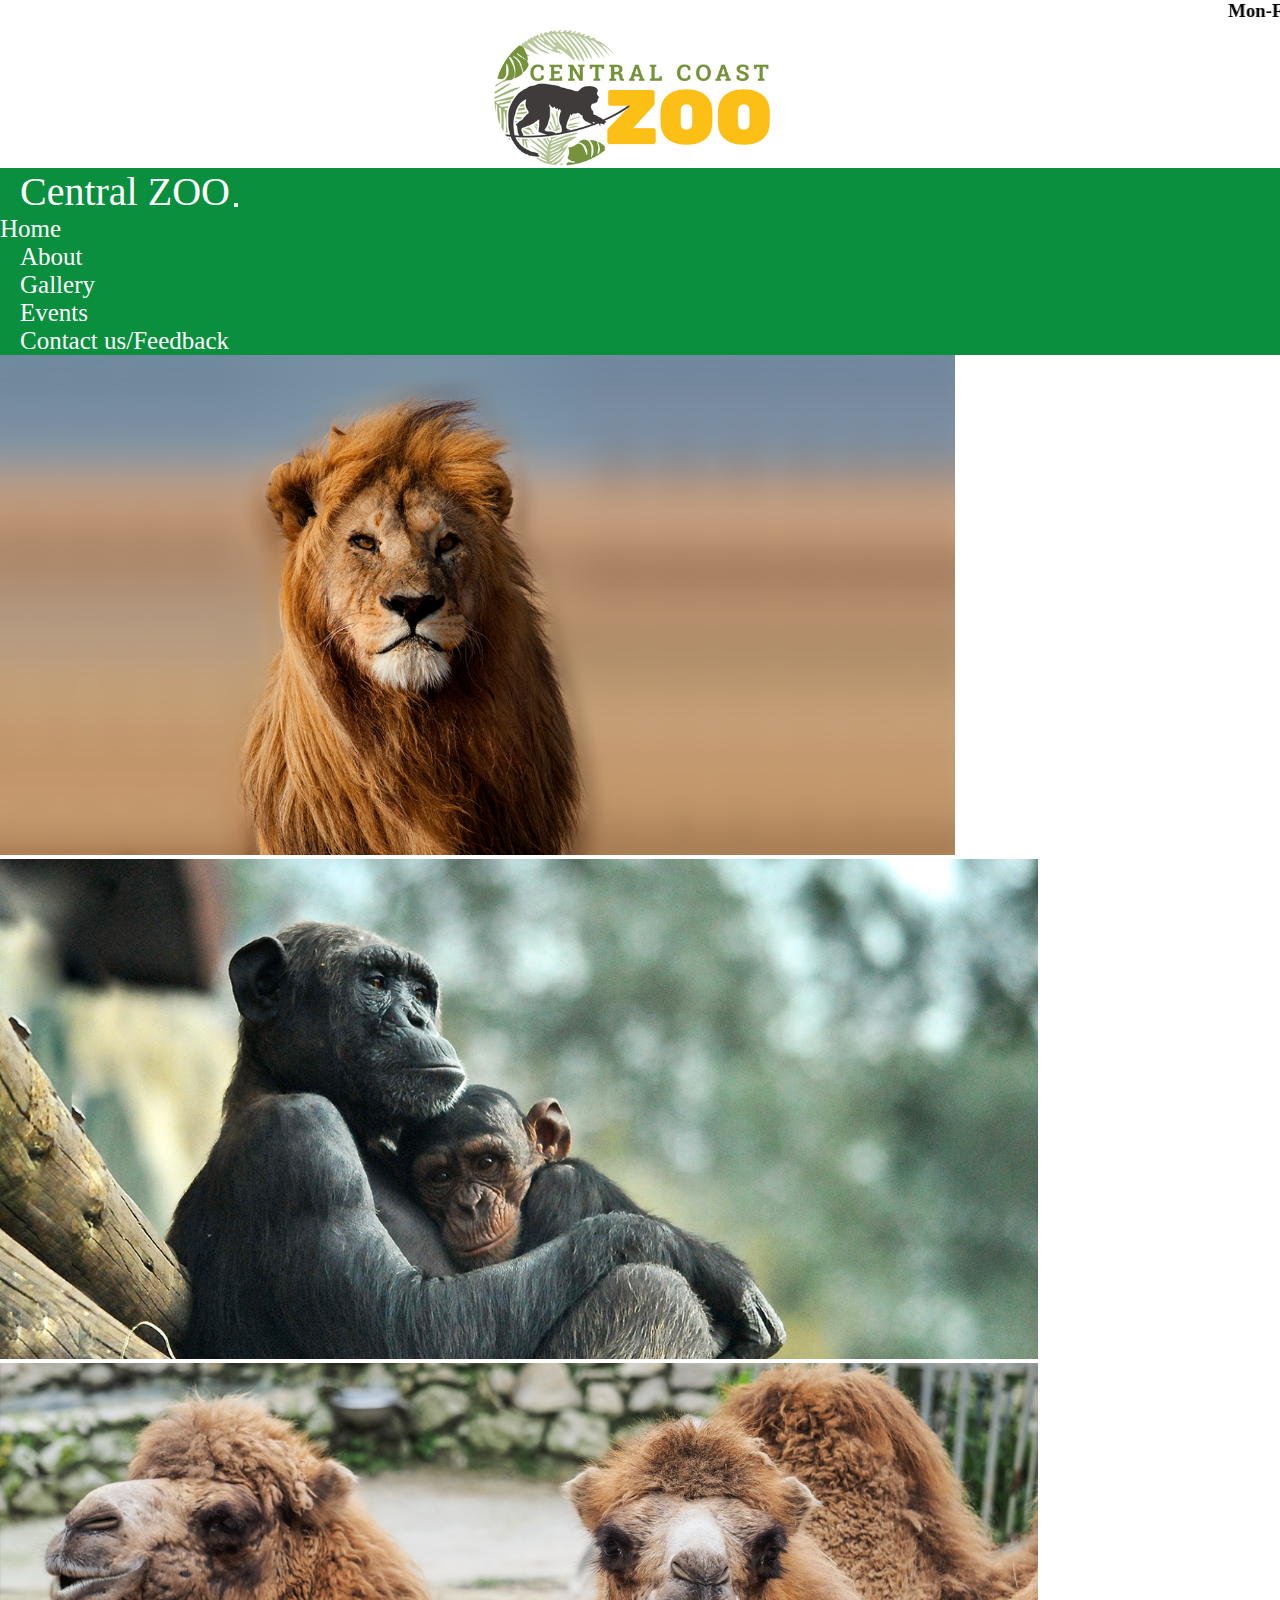
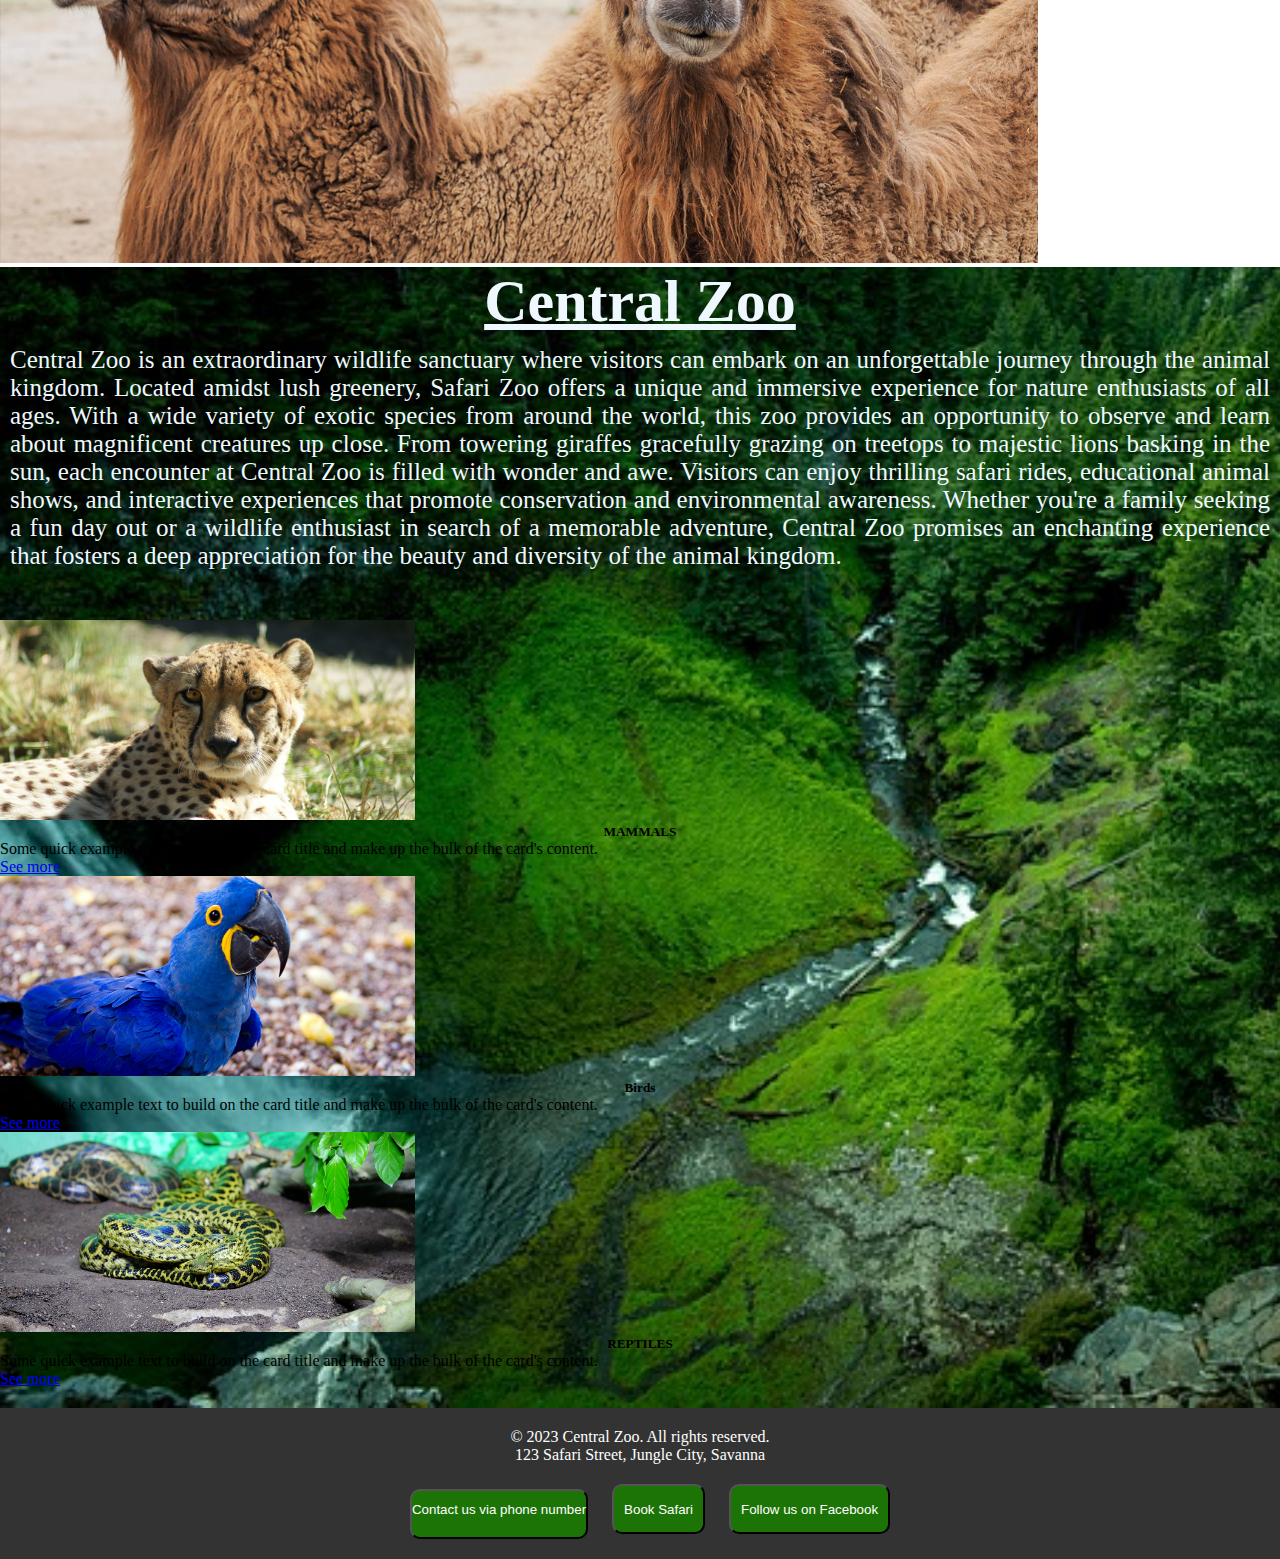
<file: index.html>
<!doctype html>
<html lang="en">

<head>
  <meta charset="utf-8">
  <meta name="viewport" content="width=device-width, initial-scale=1">
  <meta name="viewport" content="width=device-width, initial-scale=1">
  <title>Central zoo</title>
  <link rel="stylesheet" href="./style2.css">
  <link href="https://cdn.jsdelivr.net/npm/bootstrap@5.2.3/dist/css/bootstrap.min.css" rel="stylesheet"
    integrity="sha384-rbsA2VBKQhggwzxH7pPCaAqO46MgnOM80zW1RWuH61DGLwZJEdK2Kadq2F9CUG65" crossorigin="anonymous">
  <a></a>

  <style>
    /* Footer styles */
    *{margin: 0px;padding: 0px;}
    footer {
      background-color: #333;
      color: #fff;
      padding: 20px;
      text-align: center;
      font-family: 'Shadows Into Light', cursive;
    }

    footer p {
      margin: 0;
    }

    .card:hover {
      transform: scale(1.05);
      transition: transform 0.3s ease;
    }


    .nav-link:hover {
      transform: scale(1.05);
      transition: transform 0.3s ease;
    }

    h5 {
      text-align: center;
    }

    .btn-primary:hover {
      transform: scale(1.1);
      transition: transform 0.3s ease;
    }
   
  </style>

</head>

<body style="font-family:'Shadows Into Light', cursive;"> <marquee behavior="" direction=""><h3>Mon-Fri 9:00 am to 9pm & Sat & Sun 9:00 am to 12am </h3></marquee>
  <div style="max-width: 300px
  ; margin: auto;">
    <img src="Central_Coast_Zoo_Logo.png" alt="Central_Zoo_Logo" style="display: block; max-width: 100%;">
  </div>
  

  <div >
    <!-- /navbar -->
    <nav class="navbar navbar-expand-lg bg-light" style="margin-bottom: 0; padding: 0;">
      <div class="container-fluid" style="background-color: #098f3d; height: auto; padding: 0;">
        <a class="navbar-brand" href="#"
          style="font-size: 20px; font-style: inherit; font-family: 'Shadows Into Light', cursive; padding: 0; padding-left: 20px; font-size: 40px; text-decoration: solid; color: white;">Central
          ZOO</a>
        <button class="navbar-toggler" type="button" data-bs-toggle="collapse" data-bs-target="#navbarNav"
          aria-controls="navbarNav" aria-expanded="false" aria-label="Toggle navigation">
          <span class="navbar-toggler-icon"></span>
        </button>
        <div class="collapse navbar-collapse justify-content-Center" id="navbarNav">
          <ul class="navbar-nav">
            <li class="nav-item">
              <a class="nav-link active" aria-current="page" href="./index.html"
                style="text-align: center; text-decoration: solid; font-size: 18px; font-family: 'Shadows Into Light', cursive; padding: 0; ; font-size: 25px; text-decoration: solid; color: white;">Home</a>
            </li>
            <li class="nav-item">
              <a class="nav-link" href="/about2.html"
                style="text-align: center; text-decoration: solid; font-size: 18px; font-family: 'Shadows Into Light', cursive; padding: 0; padding-left: 20px; font-size: 25px; text-decoration: solid; color: white;">About</a>
            </li>
            <li class="nav-item">
              <a class="nav-link" href="./gallery.html"
              style="text-align: center; text-decoration: solid; font-size: 18px; font-family: 'Shadows Into Light', cursive; padding: 0; padding-left: 20px; font-size: 25px; text-decoration: solid; color: white;">Gallery</a>
            </li>
            <li class="nav-item">
              <a class="nav-link" href="./events.html"
              style="text-align: center; text-decoration: solid; font-size: 18px; font-family: 'Shadows Into Light', cursive; padding: 0; padding-left: 20px; font-size: 25px; text-decoration: solid; color: white;">Events</a>
            </li>
            <li class="nav-item">
              <a class="nav-link" href="conntact us.html"
              style="text-align: center; text-decoration: solid; font-size: 18px; font-family: 'Shadows Into Light', cursive; padding: 0; padding-left: 20px; font-size: 25px; text-decoration: solid; color: white;">Contact
              us/Feedback</a>
            </li>
          </ul>
        </div>
      </div>
    </nav>
    
    <!-- CROUSAL -->
    <div id="carouselExampleSlidesOnly" class="carousel slide" data-bs-ride="carousel" data-bs-interval="1000">
  <div class="carousel-inner">
    <div class="carousel-item active">
      <img src="mamals-20230610T101158Z-001/mamals/apadrinhamento-zoo_desktop.png" class="d-block w-100" style="height: 500px" alt="...">
    </div>
    <div class="carousel-item">
      <img src="mamals-20230610T101158Z-001/mamals/chimpanze-1.jpg" class="d-block w-100" style="height: 500px;" alt="...">
    </div>
    <div class="carousel-item">
      <img src="mamals-20230610T101158Z-001/mamals/camelo-1.jpg" class="d-block w-100" style="height: 500px" alt="...">
    </div>
  </div>
</div>

    <!-- CENTRAL ZOO -->
    <div style="background-image: url(/lush.jpg); background-repeat: no-repeat; background-size: cover;">
      <div>
        <h1
          style="text-align: center; font-size: 60px; color: aliceblue; font-family: 'Shadows Into Light', cursive; text-decoration: underline;">
          Central Zoo
        </h1>
        <p
          style="text-align: justify; font-size: 25px; color: aliceblue; padding: 10px; font-family: 'Shadows Into Light', cursive;">
          Central Zoo is an extraordinary wildlife sanctuary where visitors can embark on an unforgettable journey
          through the animal kingdom. Located amidst lush greenery, Safari Zoo offers a unique and immersive experience
          for nature enthusiasts of all ages. With a wide variety of exotic species from around the world, this zoo
          provides an opportunity to observe and learn about magnificent creatures up close. From towering giraffes
          gracefully grazing on treetops to majestic lions basking in the sun, each encounter at Central Zoo is filled
          with wonder and awe. Visitors can enjoy thrilling safari rides, educational animal shows, and interactive
          experiences that promote conservation and environmental awareness. Whether you're a family seeking a fun day
          out or a wildlife enthusiast in search of a memorable adventure, Central Zoo promises an enchanting experience
          that fosters a deep appreciation for the beauty and diversity of the animal kingdom.
        </p>
      </div>
      <!-- Cards -->
      <main class="container" style="padding-top: 20px; margin-top: 20px; padding-bottom: 20px;">
        <div class="row">
          <div class="col-12 col-md-6 col-lg-4">
            <div class="card bg-success text-white">
              <img src="mamals-20230610T101158Z-001/mamals/chita-1.jpg" height="200px" class="card-img-top" alt="...">
              <div class="card-body">
                <h5 class="card-title" style="font-family: 'Shadows Into Light', cursive;">MAMMALS</h5>
                <p class="card-text" style="font-family: 'Shadows Into Light', cursive;">Some quick example text to
                  build on the card title and make up the bulk of the card's content.</p>
                  <a href="gallery.html" class="btn btn-primary">See more</a>
                </div>
            </div>
          </div>
          <div class="col-12 col-md-6 col-lg-4">
            <div class="card bg-success text-white">
              <img src="/birds-20230610T101129Z-001/birds/Arara-jacinta_topo.jpg" height="200px" class="card-img-top"
                alt="...">
              <div class="card-body">
                <h5 class="card-title" style="font-family: 'Shadows Into Light', cursive;">Birds</h5>
                <p class="card-text" style="font-family: 'Shadows Into Light', cursive;">Some quick example text to
                  build on the card title and make up the bulk of the card's content.</p>
                  <a href="gallery.html" class="btn btn-primary">See more</a>
                </div>
              </div>
            </div>
            <div class="col-12 col-md-6 col-lg-4">
              <div class="card bg-success text-white">
              <img src="/reptails-20230610T101156Z-001/reptails/anaconda-amarela-1.jpg" height="200px"
              class="card-img-top" alt="...">
              <div class="card-body">
                <h5 class="card-title" style="font-family: 'Shadows Into Light', cursive;">REPTILES</h5>
                <p class="card-text" style="font-family: 'Shadows Into Light', cursive;">Some quick example text to
                  build on the card title and make up the bulk of the card's content.</p>
                  <a href="gallery.html" class="btn btn-primary">See more</a>
                </div>
            </div>
          </div>
        </div>
      </main>
    </div>

    <footer>
      <p>&copy; 2023 Central Zoo. All rights reserved.</p>
      <p>123 Safari Street, Jungle City, Savanna</p>
      <button
      style="height: 50px; background-color: rgb(28, 116, 7); border-radius: 10px; margin-left: 20px; padding-bottom: 10px;">
        <a href="tel:+923012119368" style="text-decoration: none; color: white;">
          <i class="fa fa-phone-alt"></i> Contact us via phone number
        </a>
      </button>
      
      <button
      style="height: 50px; background-color: rgb(28, 116, 7); padding: 10px; border-radius: 10px; margin-left: 20px; margin-top: 20px;">
      <a href="form.html" style="text-decoration: none; color: white;">
        <i class="fa fa-comment"></i> Book Safari
      </a>
    </button>
    
    <button
    style="height: 50px; background-color: rgb(28, 116, 7); padding: 10px; border-radius: 10px; margin-left: 20px; margin-top: 20px;">
    <a href="https://web.facebook.com/SafariZooOfficial?_rdc=1&_rdr" style="text-decoration: none; color: white;">
      <i class="fa fa-facebook-square"></i> Follow us on Facebook
    </a>
  </button>
</footer>
<script src="https://cdn.jsdelivr.net/npm/bootstrap@5.3.0/dist/js/bootstrap.bundle.min.js" integrity="sha384-geWF76RCwLtnZ8qwWowPQNguL3RmwHVBC9FhGdlKrxdiJJigb/j/68SIy3Te4Bkz" crossorigin="anonymous"></script>

   

</html>
</div>
</file>
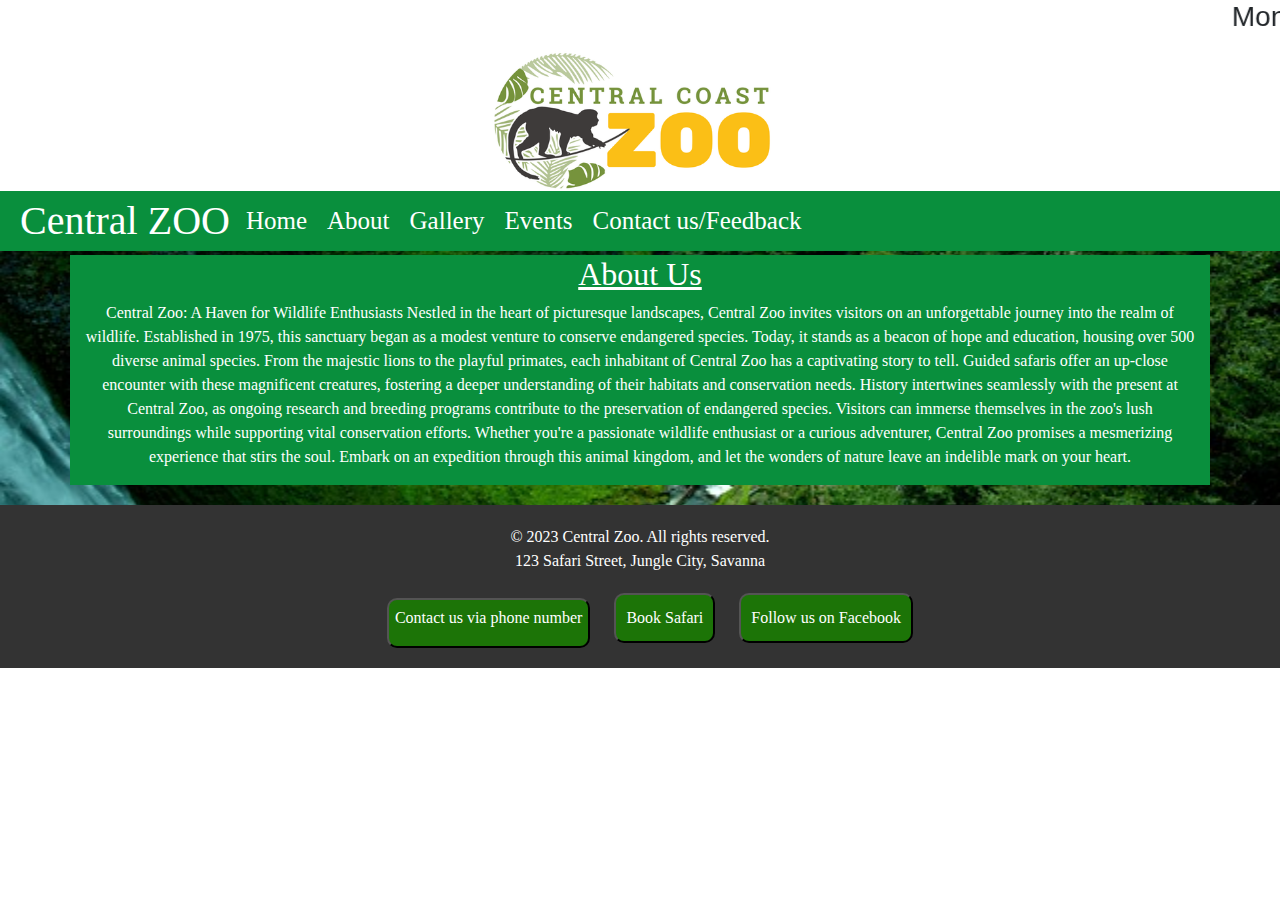
<file: about2.html>
<!DOCTYPE html>
<html lang="en">

<head>
    <meta charset="UTF-8">
    <meta name="viewport" content="width=device-width, initial-scale=1.0">
    <title>Central zoo</title>
    <!-- Bootstrap CSS -->
    <link rel="stylesheet" href="https://stackpath.bootstrapcdn.com/bootstrap/4.3.1/css/bootstrap.min.css">
</head>

<style>
    /* Footer styles */
    footer {
        background-color: #333;
        color: #fff;
        padding: 20px;
        text-align: center;
        font-family: 'Shadows Into Light', cursive;
    }

    footer p {
        margin: 0;
    }

    .card:hover {
        transform: scale(1.05);
        transition: transform 0.3s ease;
    }

    .nav-link:hover {
        transform: scale(1.05);
        transition: transform 0.3s ease;
    }
</style>

<body>
    <marquee behavior="" direction=""><h3>Mon-Fri 9:00 am to 9pm & Sat & Sun 9:00 am to 12am </h3></marquee>
    <div style="max-width: 300px; margin: auto;">
        <img src="Central_Coast_Zoo_Logo.png" alt="Central_Zoo_Logo" style="display: block; max-width: 100%;">
    </div>

    <div style="background-image:url(/lush.jpg);background-position: center;background-repeat: no-repeat;background-size: cover;font-family: 'Shadows Into Light', cursive;">
        <header>
          <!-- /navbar -->
    <nav class="navbar navbar-expand-lg bg-light" style="margin-bottom: 0; padding: 0;">
        <div class="container-fluid" style="background-color: #098f3d; height: auto; padding: 0;">
          <a class="navbar-brand" href="#"
            style="font-size: 20px; font-style: inherit; font-family: 'Shadows Into Light', cursive; padding: 0; padding-left: 20px; font-size: 40px; text-decoration: solid; color: white;">Central
            ZOO</a>
          <button class="navbar-toggler" type="button" data-bs-toggle="collapse" data-bs-target="#navbarNav"
            aria-controls="navbarNav" aria-expanded="false" aria-label="Toggle navigation">
            <span class="navbar-toggler-icon"></span>
          </button>
          <div class="collapse navbar-collapse justify-content-Center" id="navbarNav">
            <ul class="navbar-nav">
              <li class="nav-item">
                <a class="nav-link active" aria-current="page" href="./index.html"
                  style="text-align: center; text-decoration: solid; font-size: 18px; font-family: 'Shadows Into Light', cursive; padding: 0; ; font-size: 25px; text-decoration: solid; color: white;">Home</a>
              </li>
              <li class="nav-item">
                <a class="nav-link" href="/about2.html"
                  style="text-align: center; text-decoration: solid; font-size: 18px; font-family: 'Shadows Into Light', cursive; padding: 0; padding-left: 20px; font-size: 25px; text-decoration: solid; color: white;">About</a>
              </li>
              <li class="nav-item">
                <a class="nav-link" href="./gallery.html"
                  style="text-align: center; text-decoration: solid; font-size: 18px; font-family: 'Shadows Into Light', cursive; padding: 0; padding-left: 20px; font-size: 25px; text-decoration: solid; color: white;">Gallery</a>
              </li>
              <li class="nav-item">
                <a class="nav-link" href="./events.html"
                  style="text-align: center; text-decoration: solid; font-size: 18px; font-family: 'Shadows Into Light', cursive; padding: 0; padding-left: 20px; font-size: 25px; text-decoration: solid; color: white;">Events</a>
              </li>
              <li class="nav-item">
                <a class="nav-link" href="conntact us.html"
                  style="text-align: center; text-decoration: solid; font-size: 18px; font-family: 'Shadows Into Light', cursive; padding: 0; padding-left: 20px; font-size: 25px; text-decoration: solid; color: white;">Contact
                  us/Feedback</a>
              </li>
            </ul>
          </div>
        </div>
      </nav>
            </header>
           <main >
        <div class="container mt-1" style="background-color: #098f3d; margin-bottom: 20px;">
            <div class="row">
                <div class="col-12">
                    <h2 class="text-center"
                        style="font-family: 'Shadows Into Light', cursive; font-size: 2rem; text-decoration: underline; color: white;">
                        About Us
                    </h2>
                    <p class="text-center"
                        style="font-family: 'Shadows Into Light', cursive; font-size: 1rem; text-align: justify; color: white;">
                        Central Zoo: A Haven for Wildlife Enthusiasts
                        Nestled in the heart of picturesque landscapes, Central Zoo invites visitors on an unforgettable
                        journey into the realm of wildlife. Established in 1975, this sanctuary began as a modest venture
                        to conserve endangered species. Today, it stands as a beacon of hope and education, housing over
                        500 diverse animal species.

                        From the majestic lions to the playful primates, each inhabitant of Central Zoo has a
                        captivating story to tell. Guided safaris offer an up-close encounter with these magnificent
                        creatures, fostering a deeper understanding of their habitats and conservation needs.

                        History intertwines seamlessly with the present at Central Zoo, as ongoing research and
                        breeding programs contribute to the preservation of endangered species. Visitors can immerse
                        themselves in the zoo's lush surroundings while supporting vital conservation efforts.

                        Whether you're a passionate wildlife enthusiast or a curious adventurer, Central Zoo promises
                        a mesmerizing experience that stirs the soul. Embark on an expedition through this animal kingdom,
                        and let the wonders of nature leave an indelible mark on your heart.
                    </p>
                </div>
            </div>
        </div>
        <!-- FOOTER -->
        <footer>
            <p>&copy; 2023 Central Zoo. All rights reserved.</p>
            <p>123 Safari Street, Jungle City, Savanna</p>
            <button
                style="height: 50px; background-color: rgb(28, 116, 7); border-radius: 10px; margin-left: 20px; padding-bottom: 10px;">
                <a href="tel:+923012119368" style="text-decoration: none; color: white;">
                    <i class="fa fa-phone-alt"></i> Contact us via phone number
                </a>
            </button>

            <button
                style="height: 50px; background-color: rgb(28, 116, 7); padding: 10px; border-radius: 10px; margin-left: 20px; margin-top: 20px;">
                <a href="form.html" style="text-decoration: none; color: white;">
                    <i class="fa fa-comment"></i> Book Safari
                </a>
            </button>

            <button
                style="height: 50px; background-color: rgb(28, 116, 7); padding: 10px; border-radius: 10px; margin-left: 20px; margin-top: 20px;">
                <a href="https://web.facebook.com/SafariZooOfficial?_rdc=1&_rdr"
                    style="text-decoration: none; color: white;">
                    <i class="fa fa-facebook-square"></i> Follow us on Facebook
                </a>
            </button>
        </footer>



    </div>
    <script src="https://cdn.jsdelivr.net/npm/bootstrap@5.3.0/dist/js/bootstrap.bundle.min.js" integrity="sha384-geWF76RCwLtnZ8qwWowPQNguL3RmwHVBC9FhGdlKrxdiJJigb/j/68SIy3Te4Bkz" crossorigin="anonymous"></script>
     <script src="https://code.jquery.com/jquery-3.3.1.slim.min.js"></script>
   <!-- <script src="https://cdnjs.cloudflare.com/ajax/libs/popper.js/1.14.7/umd/popper.min.js"></script> -->
    
</body>

</html>
</div>
</div>
</body>

</html>
</file>
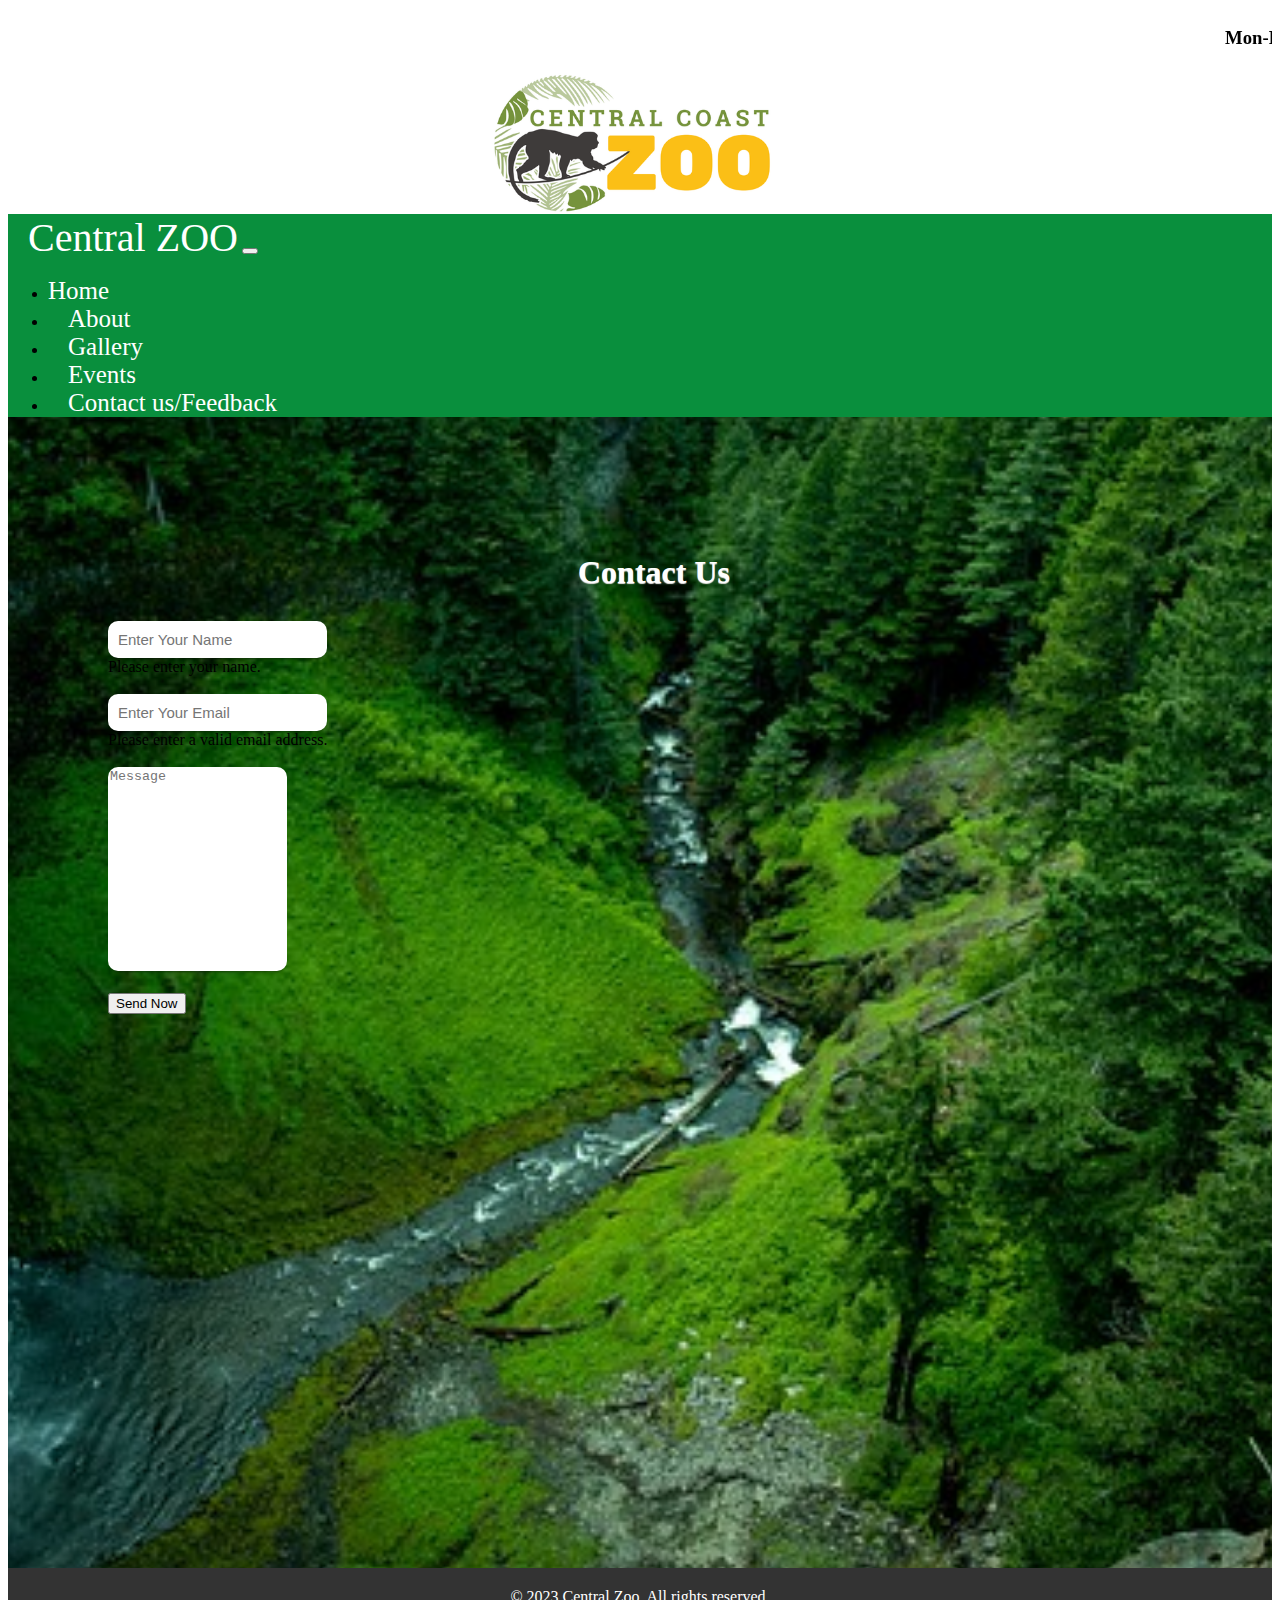
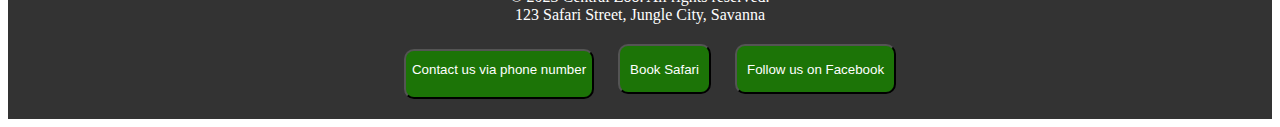
<file: conntact us.html>
<!doctype html>
<html lang="en">

<head>
    <meta charset="utf-8">
    <meta name="viewport" content="width=device-width, initial-scale=1">
    <title>Central Zoo</title>
    <link rel="stylesheet" href="./style2.css">
    <link href="https://cdn.jsdelivr.net/npm/bootstrap@5.2.3/dist/css/bootstrap.min.css" rel="stylesheet"
        integrity="sha384-rbsA2VBKQhggwzxH7pPCaAqO46MgnOM80zW1RWuH61DGLwZJEdK2Kadq2F9CUG65" crossorigin="anonymous">
    <style>
        /* Section contact Start Here */
        .contact {
            padding: 100px;padding: bottom 0%; ;
            display: flexbox;
        }

        .main-text h1 {
            text-align: left;
            text-shadow: 0px 1px 1px rgb(235, 230, 230);
            font-weight: 600;
            color: white;
            padding-left: 20px;
        }
.main-text{text-align: center;padding-left: 450px;
text-decoration: solid;}

        .contact .card {
            border-radius: 10px;
            box-shadow: 0px 5px 5px -6px rgb(230, 223, 223);
        }

        .contact .row {
            margin-top: 30px;
        }

        .contact form input {
            padding: 10px;
            color: black;
            border: none;
            outline: none;
            font-size: 15px;
            border-radius: 10px;
            box-shadow: 0px 5px 5px -6px black;
        }

        .contact form textarea {
            border: none;
            border-radius: 10px;
            resize: none;
            box-shadow: 0px 5px 5px -6px black;
            height: 200px;
        }

        .contact .submit {
            width: 160px;
            font-size: 16px;
            font-weight: 550;
            background: #ff0000;
            color: white;
            margin-top: 10px;
            transition: 0.5s;
        }

        .btn-primary:hover {
            width: 170px;
        }


        /* Footer styles */
        footer {
            background-color: #333;
            color: #fff;
            padding: 20px;
            text-align: center;
            font-family: 'Shadows Into Light', cursive;
        }

        footer p {
            margin: 0;
        }

        /* nav style */
        .nav-link:hover {
            transform: scale(1.05);
            transition: transform 0.3s ease;
        }

        h5 {
            text-align: center;
        }

        .btn-primary:hover {
            transform: scale(1);
            transition: transform 0.3s ease;
        }
    </style>

<body> <marquee behavior="" direction=""><h3>Mon-Fri 9:00 am to 9pm & Sat & Sun 9:00 am to 12am </h3></marquee>
  <div style="max-width: 300px
  ; margin: auto;">
    <img src="Central_Coast_Zoo_Logo.png" alt="Central_Zoo_Logo" style="display: block; max-width: 100%;">
  </div>
  
  
        <div style=" background-image: url(/lush.jpg);background-position: center;background-repeat: no-repeat;background-size: cover;">
          <!-- /navbar -->
  <nav class="navbar navbar-expand-lg bg-light" style="margin-bottom: 0; padding: 0;">
    <div class="container-fluid" style="background-color: #098f3d; height: auto; padding: 0;">
      <a class="navbar-brand" href="#" style="font-size: 20px; font-style: inherit; font-family: 'Shadows Into Light', cursive; padding: 0; padding-left: 20px; font-size: 40px; text-decoration: solid; color: white;">Central ZOO</a>
      <button class="navbar-toggler" type="button" data-bs-toggle="collapse" data-bs-target="#navbarNav" aria-controls="navbarNav" aria-expanded="false" aria-label="Toggle navigation">
        <span class="navbar-toggler-icon"></span>
      </button>
      <div class="collapse navbar-collapse justify-content-Center" id="navbarNav">
        <ul class="navbar-nav">
          <li class="nav-item">
            <a class="nav-link active" aria-current="page" href="./index.html" style="text-align: center; text-decoration: solid; font-size: 18px; font-family: 'Shadows Into Light', cursive; padding: 0; ; font-size: 25px; text-decoration: solid; color: white;">Home</a>
          </li>
          <li class="nav-item">
            <a class="nav-link" href="/about2.html" style="text-align: center; text-decoration: solid; font-size: 18px; font-family: 'Shadows Into Light', cursive; padding: 0; padding-left: 20px; font-size: 25px; text-decoration: solid; color: white;">About</a>
          </li>
          <li class="nav-item">
            <a class="nav-link" href="gallery.html" style="text-align: center; text-decoration: solid; font-size: 18px; font-family: 'Shadows Into Light', cursive; padding: 0; padding-left: 20px; font-size: 25px; text-decoration: solid; color: white;">Gallery</a>
          </li>
          <li class="nav-item">
            <a class="nav-link" href="events.html" style="text-align: center; text-decoration: solid; font-size: 18px; font-family: 'Shadows Into Light', cursive; padding: 0; padding-left: 20px; font-size: 25px; text-decoration: solid; color: white;">Events</a>
          </li>
          <li class="nav-item">
            <a class="nav-link" href="conntact us.html" style="text-align: center; text-decoration: solid; font-size: 18px; font-family: 'Shadows Into Light', cursive; padding: 0; padding-left: 20px; font-size: 25px; text-decoration: solid; color: white;">Contact us/Feedback</a>
          </li>
        </ul>
      </div>
    </div>
  </nav>

     <!-- Section Contact Start -->
<section class="contact" id="contact">
    <div class="container">
      <div class="main-text">
        <h1 title="Contact us Now..!">Contact Us</h1>
      </div>
  
      <div class="row justify-content-center">
        <div class="col-md-6 py-3">
          <form id="contactForm" action="#">
            <div class="form-group">
              <input type="text" class="form-control" placeholder="Enter Your Name" id="nameInput" required>
              <div class="invalid-feedback">Please enter your name.</div>
            </div><br>
            <div class="form-group">
              <input type="email" class="form-control" placeholder="Enter Your Email" id="emailInput" required>
              <div class="invalid-feedback">Please enter a valid email address.</div>
            </div><br>
            <div class="form-group">
              <textarea class="form-control" rows="5" placeholder="Message" id="messageInput"></textarea>
            </div><br>
            <button type="submit" class="btn btn-primary">Send Now</button>
          </form>
        </div>
        
<iframe src="https://www.google.com/maps/embed?pb=!1m18!1m12!1m3!1d15021871.407800714!2d-113.28950132130055!3d23.190299354429914!2m3!1f0!2f0!3f0!3m2!1i1024!2i768!4f13.1!3m3!1m2!1s0x85d1f58f3fcbeb79%3A0x8604dec569ede4df!2sCENTRAL%20ZOO-!5e0!3m2!1sen!2s!4v1688456347800!5m2!1sen!2s" width="600" height="450" style="border:0;" allowfullscreen="" loading="lazy" referrerpolicy="no-referrer-when-downgrade"></iframe>
      </div>
    </div>
  </section>

  
  <script>
  // Form validation
  const form = document.getElementById('contactForm');
  form.addEventListener('submit', function(event) {
    event.preventDefault();
    if (form.checkValidity()) {
      // Perform form submission or any desired action
      alert('Form submitted successfully!');
      form.reset();
    } else {
      form.classList.add('was-validated');
    }
  });
</script>

  
    <!-- FOOTER -->
    <footer>
        <p>&copy; 2023 Central Zoo. All rights reserved.</p>
        <p>123 Safari Street, Jungle City, Savanna</p>
        <button style="height: 50px; background-color: rgb(28, 116, 7); border-radius: 10px; margin-left: 20px; padding-bottom: 10px;">
          <a href="tel:+923012119368" style="text-decoration: none; color: white;">
            <i class="fa fa-phone-alt"></i> Contact us via phone number
          </a>
        </button>
      
        <button style="height: 50px; background-color: rgb(28, 116, 7); padding: 10px; border-radius: 10px; margin-left: 20px; margin-top: 20px;">
          <a href="/form.html" style="text-decoration: none; color: white;">
            <i class="fa fa-comment"></i> Book Safari
          </a>
        </button>
      
        <button style="height: 50px; background-color: rgb(28, 116, 7); padding: 10px; border-radius: 10px; margin-left: 20px; margin-top: 20px;">
          <a href="https://web.facebook.com/SafariZooOfficial?_rdc=1&_rdr" style="text-decoration: none; color: white;">
            <i class="fa fa-facebook-square"></i> Follow us on Facebook
          </a>
        </button>
      </footer>
      <script src="https://cdn.jsdelivr.net/npm/bootstrap@5.3.0/dist/js/bootstrap.bundle.min.js" integrity="sha384-geWF76RCwLtnZ8qwWowPQNguL3RmwHVBC9FhGdlKrxdiJJigb/j/68SIy3Te4Bkz" crossorigin="anonymous"></script>
      <script src="https://cdnjs.cloudflare.com/ajax/libs/font-awesome/4.7.0/css/font-awesome.min.css"></script>
     
     

        </head>

</html>
</body>
</file>
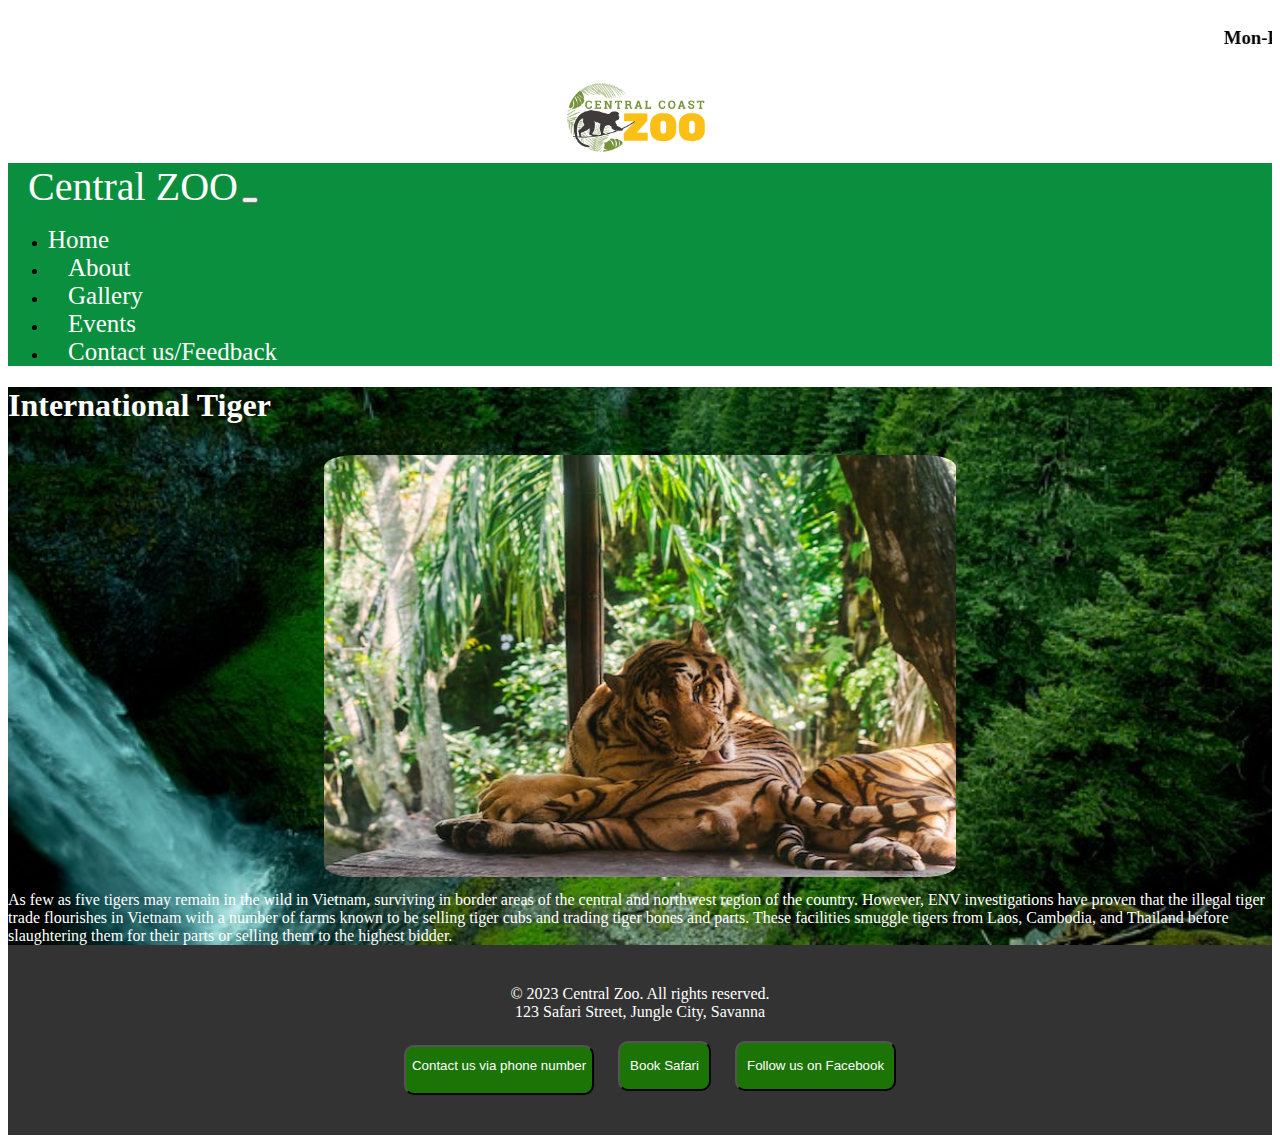
<file: event1.html>
<!DOCTYPE html>
<html lang="en">
<head>
    <meta charset="UTF-8">
    <meta http-equiv="X-UA-Compatible" content="IE=edge">
    <meta name="viewport" content="width=device-width, initial-scale=1.0">
    <title>Central zoo</title><link rel="stylesheet" href="./style2.css">
    <style>
     
      
      
  
      /* Footer styles */
      footer {
        background-color: #333;
        color: #fff;
        padding: 20px;
        text-align: center;
        font-family: 'Shadows Into Light', cursive;
      }
  
      footer p {
        margin: 0px;
      }
  
      .card:hover {
        transform: scale(1.05);
        transition: transform 0.3s ease;
      }
      h1, p {
      font-family: 'Shadows Into Light', cursive;
    }
  
    .card:hover {
      transform: scale(1.05);
      transition: transform 0.3s ease;
    }
  
    .nav-link:hover {
      transform: scale(1.05);
      transition: transform 0.3s ease;
    }
  
    .btn-primary:hover {
      transform: scale(1.1);
      transition: transform 0.3s ease;
    }
      img{
        margin-left: 25%;
        border-radius: 5%;
        height: 100%;
        width: 50%;
        padding-bottom: 10px;
        padding-top: 10px;
      }
   
    </style>
    <link href="https://cdn.jsdelivr.net/npm/bootstrap@5.3.0/dist/css/bootstrap.min.css" rel="stylesheet" integrity="sha384-9ndCyUaIbzAi2FUVXJi0CjmCapSmO7SnpJef0486qhLnuZ2cdeRhO02iuK6FUUVM" crossorigin="anonymous">

</head>
<body>
  <marquee behavior="" direction=""><h3>Mon-Fri 9:00 am to 9pm & Sat & Sun 9:00 am to 12am </h3></marquee>
<main> <header>
  <nav>
    <div style="max-width: 300px
    ; margin: auto;">
      <img src="Central_Coast_Zoo_Logo.png" alt="Central_Zoo_Logo" style="display: block; max-width: 100%;">
    </div>
    
    
     <header>  <!-- /navbar -->
      <nav class="navbar navbar-expand-lg bg-light" style="margin-bottom: 0; padding: 0;">
        <div class="container-fluid" style="background-color: #098f3d; height: auto; padding: 0;">
          <a class="navbar-brand" href="#"
            style="font-size: 20px; font-style: inherit; font-family: 'Shadows Into Light', cursive; padding: 0; padding-left: 20px; font-size: 40px; text-decoration: solid; color: white;">Central
            ZOO</a>
          <button class="navbar-toggler" type="button" data-bs-toggle="collapse" data-bs-target="#navbarNav"
            aria-controls="navbarNav" aria-expanded="false" aria-label="Toggle navigation">
            <span class="navbar-toggler-icon"></span>
          </button>
          <div class="collapse navbar-collapse justify-content-Center" id="navbarNav">
            <ul class="navbar-nav">
              <li class="nav-item">
                <a class="nav-link active" aria-current="page" href="./index.html"
                  style="text-align: center; text-decoration: solid; font-size: 18px; font-family: 'Shadows Into Light', cursive; padding: 0; ; font-size: 25px; text-decoration: solid; color: white;">Home</a>
              </li>
              <li class="nav-item">
                <a class="nav-link" href="/about2.html"
                  style="text-align: center; text-decoration: solid; font-size: 18px; font-family: 'Shadows Into Light', cursive; padding: 0; padding-left: 20px; font-size: 25px; text-decoration: solid; color: white;">About</a>
              </li>
              <li class="nav-item">
                <a class="nav-link" href="./gallery.html"
                  style="text-align: center; text-decoration: solid; font-size: 18px; font-family: 'Shadows Into Light', cursive; padding: 0; padding-left: 20px; font-size: 25px; text-decoration: solid; color: white;">Gallery</a>
              </li>
              <li class="nav-item">
                <a class="nav-link" href="./events.html"
                  style="text-align: center; text-decoration: solid; font-size: 18px; font-family: 'Shadows Into Light', cursive; padding: 0; padding-left: 20px; font-size: 25px; text-decoration: solid; color: white;">Events</a>
              </li>
              <li class="nav-item">
                <a class="nav-link" href="conntact us.html"
                  style="text-align: center; text-decoration: solid; font-size: 18px; font-family: 'Shadows Into Light', cursive; padding: 0; padding-left: 20px; font-size: 25px; text-decoration: solid; color: white;">Contact
                  us/Feedback</a>
              </li>
            </ul>
          </div>
        </div>
      </nav>
      </header>
</header>
<main>
   
      <div style="background-image: url(/lush.jpg);background-position: center;background-repeat: no-repeat;background-size: cover;">
<!-- Event Cards -->
<section id="event-1">
    <H1 class="text-center mb-0"  style=" font-family: 'Shadows Into Light', cursive;color: white;">International Tiger</H1>
  <div class="container">
    <img src="./events/tiger.jpg" alt="" srcset="">
    <p style=" font-family: 'Shadows Into Light', cursive;color: white;margin: 0px;">As few as five tigers may remain in the wild in Vietnam, surviving in border areas of the central and northwest region of the country.
      However, ENV investigations have proven that the illegal tiger trade flourishes in Vietnam with a number of farms known to be selling tiger cubs and trading tiger bones and parts. These facilities smuggle tigers from Laos, Cambodia, and Thailand before slaughtering them for their parts or selling them to the highest bidder.</p>
  </div>
 
    </section>
</main></div>
<footer>
  <footer>
    <p>&copy; 2023 Central Zoo. All rights reserved.</p>
    <p>123 Safari Street, Jungle City, Savanna</p>
    <button style="height: 50px; background-color: rgb(28, 116, 7); border-radius: 10px; margin-left: 20px; padding-bottom: 10px;">
      <a href="tel:+923012119368" style="text-decoration: none; color: white;">
        <i class="fa fa-phone-alt"></i> Contact us via phone number
      </a>
    </button>
  
    <button style="height: 50px; background-color: rgb(28, 116, 7); padding: 10px; border-radius: 10px; margin-left: 20px; margin-top: 20px;">
      <a href="form.html" style="text-decoration: none; color: white;">
        <i class="fa fa-comment"></i> Book Safari
      </a>
    </button>
  
    <button style="height: 50px; background-color: rgb(28, 116, 7); padding: 10px; border-radius: 10px; margin-left: 20px; margin-top: 20px;">
      <a href="https://web.facebook.com/SafariZooOfficial?_rdc=1&_rdr" style="text-decoration: none; color: white;">
        <i class="fa fa-facebook-square"></i> Follow us on Facebook
      </a>
    </button>
  </footer>
  
  <script src="https://cdnjs.cloudflare.com/ajax/libs/font-awesome/4.7.0/css/font-awesome.min.css"></script>
    
</footer>
<script src="https://cdn.jsdelivr.net/npm/bootstrap@5.3.0/dist/js/bootstrap.bundle.min.js" integrity="sha384-geWF76RCwLtnZ8qwWowPQNguL3RmwHVBC9FhGdlKrxdiJJigb/j/68SIy3Te4Bkz" crossorigin="anonymous"></script>
</body>
</html>
</file>
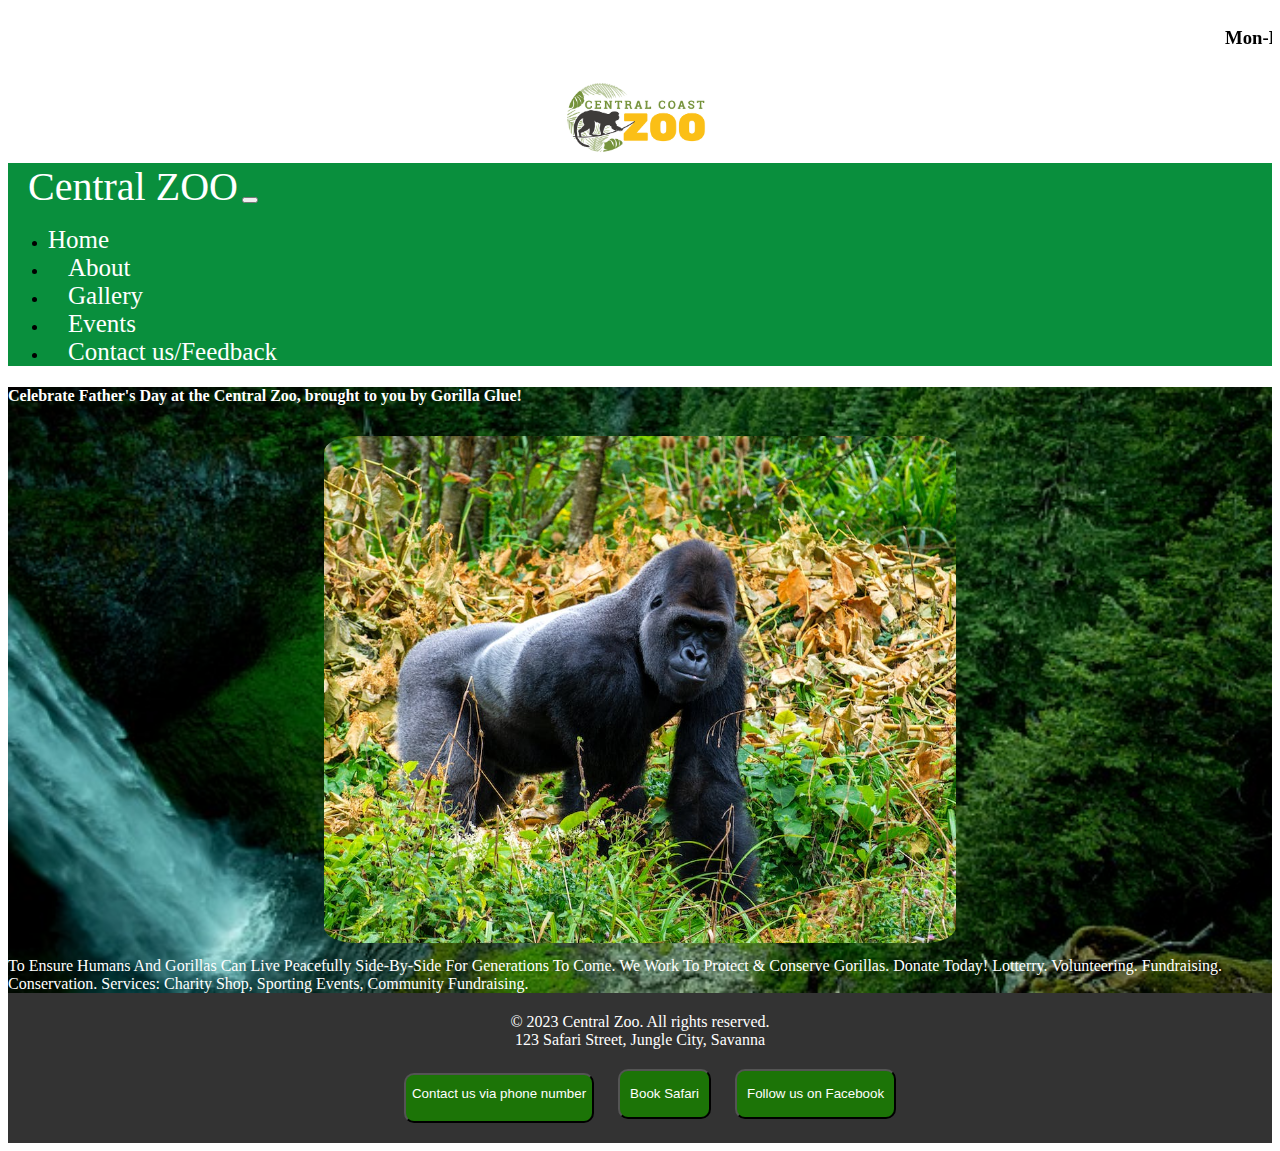
<file: event2.html>
<!DOCTYPE html>
<html lang="en">
<head>
    <meta charset="UTF-8">
    <meta http-equiv="X-UA-Compatible" content="IE=edge">
    <meta name="viewport" content="width=device-width, initial-scale=1.0">
    <title>Central zoo</title><link rel="stylesheet" href="./style2.css">
    <style>
     
      
      
  
      /* Footer styles */
      footer {
        background-color: #333;
        color: #fff;
        padding: 20px;
        text-align: center;
        font-family: 'Shadows Into Light', cursive;
      }
  
      footer p {
        margin: 0px;
      }
  
      .card:hover {
        transform: scale(1.05);
        transition: transform 0.3s ease;
      }
      h1, p {
      font-family: 'Shadows Into Light', cursive;
    }
  
    .card:hover {
      transform: scale(1.05);
      transition: transform 0.3s ease;
    }
  
    .nav-link:hover {
      transform: scale(1.05);
      transition: transform 0.3s ease;
    }
  
    .btn-primary:hover {
      transform: scale(1.1);
      transition: transform 0.3s ease;
    }
      img{
        margin-left: 25%;
        border-radius: 5%;
        height: 100%;
        width: 50%;
        padding-bottom: 10px;
        padding-top: 10px;
      }
   
    </style>

      
    
    <link href="https://cdn.jsdelivr.net/npm/bootstrap@5.3.0/dist/css/bootstrap.min.css" rel="stylesheet" integrity="sha384-9ndCyUaIbzAi2FUVXJi0CjmCapSmO7SnpJef0486qhLnuZ2cdeRhO02iuK6FUUVM" crossorigin="anonymous">

</head>
<body>
  <marquee behavior="" direction=""><h3>Mon-Fri 9:00 am to 9pm & Sat & Sun 9:00 am to 12am </h3></marquee>
<main>
  <header>
    <nav>
      <div style="max-width: 300px
      ; margin: auto;">
        <img src="Central_Coast_Zoo_Logo.png" alt="Central_Zoo_Logo" style="display: block; max-width: 100%;">
      </div>
      
      
       <header>  <!-- /navbar -->
        <nav class="navbar navbar-expand-lg bg-light" style="margin-bottom: 0; padding: 0;">
          <div class="container-fluid" style="background-color: #098f3d; height: auto; padding: 0;">
            <a class="navbar-brand" href="#"
              style="font-size: 20px; font-style: inherit; font-family: 'Shadows Into Light', cursive; padding: 0; padding-left: 20px; font-size: 40px; text-decoration: solid; color: white;">Central
              ZOO</a>
            <button class="navbar-toggler" type="button" data-bs-toggle="collapse" data-bs-target="#navbarNav"
              aria-controls="navbarNav" aria-expanded="false" aria-label="Toggle navigation">
              <span class="navbar-toggler-icon"></span>
            </button>
            <div class="collapse navbar-collapse justify-content-Center" id="navbarNav">
              <ul class="navbar-nav">
                <li class="nav-item">
                  <a class="nav-link active" aria-current="page" href="./index.html"
                    style="text-align: center; text-decoration: solid; font-size: 18px; font-family: 'Shadows Into Light', cursive; padding: 0; ; font-size: 25px; text-decoration: solid; color: white;">Home</a>
                </li>
                <li class="nav-item">
                  <a class="nav-link" href="/about2.html"
                    style="text-align: center; text-decoration: solid; font-size: 18px; font-family: 'Shadows Into Light', cursive; padding: 0; padding-left: 20px; font-size: 25px; text-decoration: solid; color: white;">About</a>
                </li>
                <li class="nav-item">
                  <a class="nav-link" href="./gallery.html"
                    style="text-align: center; text-decoration: solid; font-size: 18px; font-family: 'Shadows Into Light', cursive; padding: 0; padding-left: 20px; font-size: 25px; text-decoration: solid; color: white;">Gallery</a>
                </li>
                <li class="nav-item">
                  <a class="nav-link" href="./events.html"
                    style="text-align: center; text-decoration: solid; font-size: 18px; font-family: 'Shadows Into Light', cursive; padding: 0; padding-left: 20px; font-size: 25px; text-decoration: solid; color: white;">Events</a>
                </li>
                <li class="nav-item">
                  <a class="nav-link" href="conntact us.html"
                    style="text-align: center; text-decoration: solid; font-size: 18px; font-family: 'Shadows Into Light', cursive; padding: 0; padding-left: 20px; font-size: 25px; text-decoration: solid; color: white;">Contact
                    us/Feedback</a>
                </li>
              </ul>
            </div>
          </div>
        </nav>
        </header></nav>
  </header>
  <main>
    <div style="background-image: url(/lush.jpg);background-position: center;background-repeat: no-repeat;background-size: cover;">
      
<!-- Event Cards -->
<section id="events-2">
  <h4 class="text-center mb-4" style=" font-family: 'Shadows Into Light', cursive;color: white;">Celebrate Father's Day at the Central Zoo, brought to you by Gorilla Glue!</h4>
<div class="container">
    <img src="./events/Gorilla.jpg" alt="" srcset="">
    <p style=" font-family: 'Shadows Into Light', cursive;color: white;margin: 0px;">To Ensure Humans And Gorillas Can Live Peacefully Side-By-Side For Generations To Come. We Work To Protect & Conserve Gorillas. Donate Today! Lotterry. Volunteering. Fundraising. Conservation. Services: Charity Shop, Sporting Events, Community Fundraising.</p>
</div>

    </section>
</main></div>

<footer>
  <p>&copy; 2023 Central Zoo. All rights reserved.</p>
  <p>123 Safari Street, Jungle City, Savanna</p>
  <button style="height: 50px; background-color: rgb(28, 116, 7); border-radius: 10px; margin-left: 20px; padding-bottom: 10px;">
    <a href="tel:+923012119368" style="text-decoration: none; color: white;">
      <i class="fa fa-phone-alt"></i> Contact us via phone number
    </a>
  </button>

  <button style="height: 50px; background-color: rgb(28, 116, 7); padding: 10px; border-radius: 10px; margin-left: 20px; margin-top: 20px;">
    <a href="form.html" style="text-decoration: none; color: white;">
      <i class="fa fa-comment"></i> Book Safari
    </a>
  </button>

  <button style="height: 50px; background-color: rgb(28, 116, 7); padding: 10px; border-radius: 10px; margin-left: 20px; margin-top: 20px;">
    <a href="https://web.facebook.com/SafariZooOfficial?_rdc=1&_rdr" style="text-decoration: none; color: white;">
      <i class="fa fa-facebook-square"></i> Follow us on Facebook
    </a>
  </button>
</footer>

<script src="https://cdnjs.cloudflare.com/ajax/libs/font-awesome/4.7.0/css/font-awesome.min.css"></script>
  
</footer>
<script src="https://cdn.jsdelivr.net/npm/bootstrap@5.3.0/dist/js/bootstrap.bundle.min.js" integrity="sha384-geWF76RCwLtnZ8qwWowPQNguL3RmwHVBC9FhGdlKrxdiJJigb/j/68SIy3Te4Bkz" crossorigin="anonymous"></script>

</body>
</html>
</file>
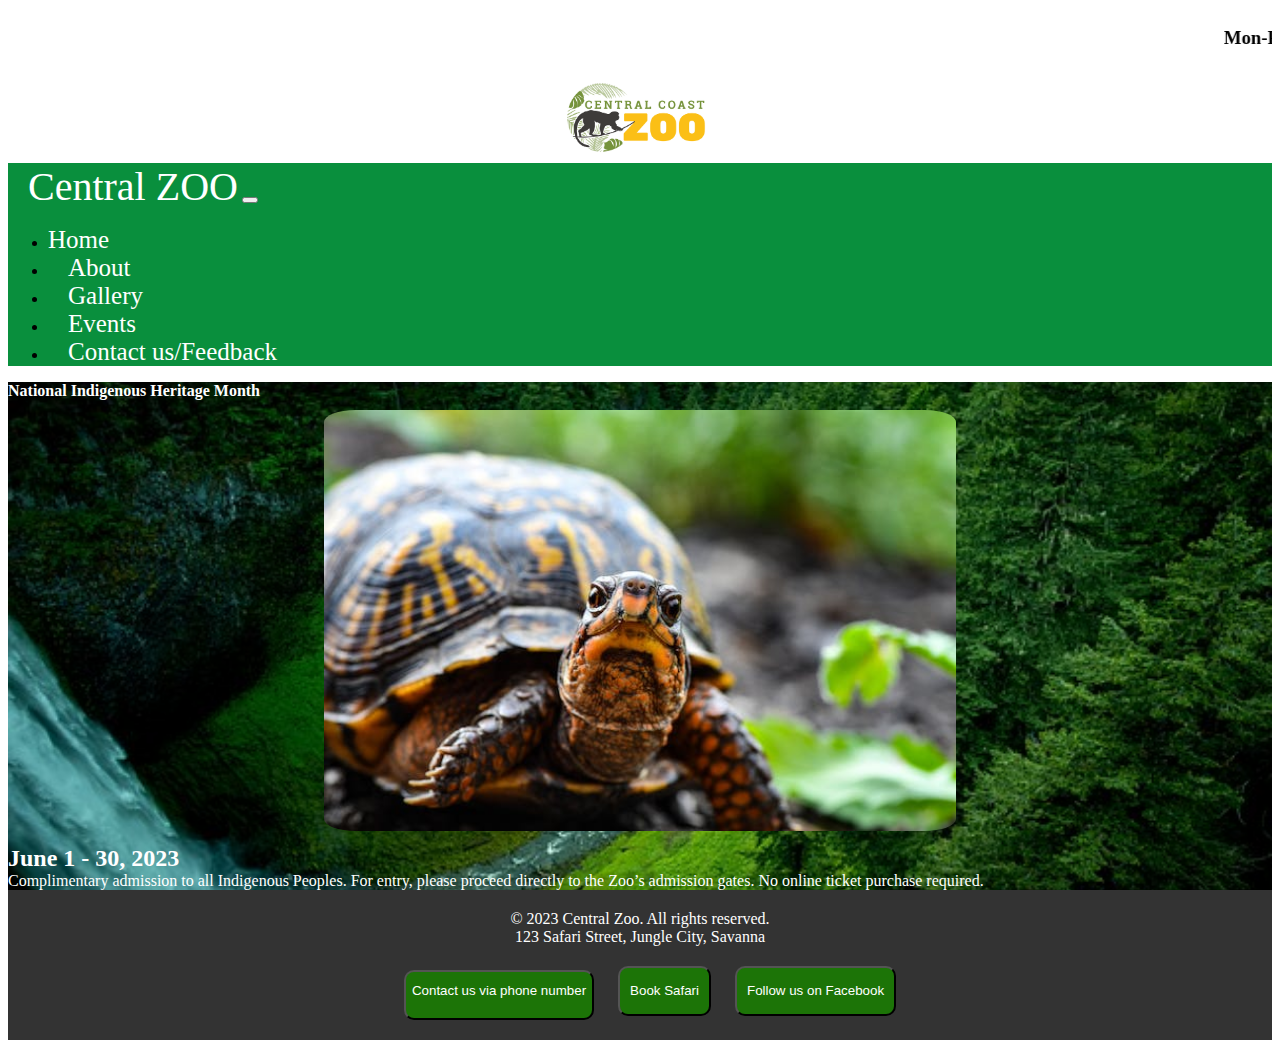
<file: event3.html>
<!DOCTYPE html>
<html lang="en">
<head>
    <meta charset="UTF-8">
    <meta http-equiv="X-UA-Compatible" content="IE=edge">
    <meta name="viewport" content="width=device-width, initial-scale=1.0">
   <title>Central zoo</title><link rel="stylesheet" href="./style2.css">
    
     <style>
     
      
      
  
      /* Footer styles */
      footer {
        background-color: #333;
        color: #fff;
        padding: 20px;
        text-align: center;
        font-family: 'Shadows Into Light', cursive;
      }
  
      footer p {
        margin: 0px;
      }
  
      .card:hover {
        transform: scale(1.05);
        transition: transform 0.3s ease;
      }
      h1, p {
      font-family: 'Shadows Into Light', cursive;
    }
  
    .card:hover {
      transform: scale(1.05);
      transition: transform 0.3s ease;
    }
  
    .nav-link:hover {
      transform: scale(1.05);
      transition: transform 0.3s ease;
    }
  
    .btn-primary:hover {
      transform: scale(1.1);
      transition: transform 0.3s ease;
    }
      img{
        margin-left: 25%;
        border-radius: 5%;
        height: 100%;
        width: 50%;
        padding-bottom: 10px;
        padding-top: 10px;
      }
   
    </style>

    </style>
    <link href="https://cdn.jsdelivr.net/npm/bootstrap@5.3.0/dist/css/bootstrap.min.css" rel="stylesheet" integrity="sha384-9ndCyUaIbzAi2FUVXJi0CjmCapSmO7SnpJef0486qhLnuZ2cdeRhO02iuK6FUUVM" crossorigin="anonymous">

</head>
<body> <marquee behavior="" direction=""><h3>Mon-Fri 9:00 am to 9pm & Sat & Sun 9:00 am to 12am </h3></marquee>
  <header>
    <nav>
      <div style="max-width: 300px
  ; margin: auto;">
    <img src="Central_Coast_Zoo_Logo.png" alt="Central_Zoo_Logo" style="display: block; max-width: 100%;">
  </div>
  
      
       <header> <!-- /navbar -->
        <nav class="navbar navbar-expand-lg bg-light" style="margin-bottom: 0; padding: 0;">
          <div class="container-fluid" style="background-color: #098f3d;  padding: 0;">
            <a class="navbar-brand" href="#" style="font-size: 20px; font-style: inherit; font-family: 'Shadows Into Light', cursive; padding: 0; padding-left: 20px; font-size: 40px; text-decoration: solid; color: white;">Central ZOO</a>
            <button class="navbar-toggler" type="button" data-bs-toggle="collapse" data-bs-target="#navbarNav" aria-controls="navbarNav" aria-expanded="false" aria-label="Toggle navigation">
              <span class="navbar-toggler-icon"></span>
            </button>
            <div class="collapse navbar-collapse justify-content-Center" id="navbarNav">
              <ul class="navbar-nav">
                <li class="nav-item">
                  <a class="nav-link active" aria-current="page" href="./index.html" style="text-align: center; text-decoration: solid; font-size: 18px; font-family: 'Shadows Into Light', cursive; padding: 0; ; font-size: 25px; text-decoration: solid; color: white;">Home</a>
                </li>
                <li class="nav-item">
                  <a class="nav-link" href="about2.html" style="text-align: center; text-decoration: solid; font-size: 18px; font-family: 'Shadows Into Light', cursive; padding: 0; padding-left: 20px; font-size: 25px; text-decoration: solid; color: white;">About</a>
                </li>
                <li class="nav-item">
                  <a class="nav-link" href="gallery.html" style="text-align: center; text-decoration: solid; font-size: 18px; font-family: 'Shadows Into Light', cursive; padding: 0; padding-left: 20px; font-size: 25px; text-decoration: solid; color: white;">Gallery</a>
                </li>
                <li class="nav-item">
                  <a class="nav-link" href="/events.html" style="text-align: center; text-decoration: solid; font-size: 18px; font-family: 'Shadows Into Light', cursive; padding: 0; padding-left: 20px; font-size: 25px; text-decoration: solid; color: white;">Events</a>
                </li>
                <li class="nav-item">
                  <a class="nav-link" href="conntact us.html" style="text-align: center; text-decoration: solid; font-size: 18px; font-family: 'Shadows Into Light', cursive; padding: 0; padding-left: 20px; font-size: 25px; text-decoration: solid; color: white;">Contact us/Feedback</a>
                </li>
              </ul>
            </div>
          </div>
        </nav>
        </header></nav>
  </header>
  <main>
    <div style="background-image: url(/lush.jpg);background-position: center;background-repeat: no-repeat;background-size: cover;">
      
<!-- Event Cards -->
 <main> 
<section id="events-3">
  <H4 class="text-center mb-4;" style=" font-family: 'Shadows Into Light', cursive;color: white;margin: 0px;">
    National Indigenous Heritage Month</H4>
<div class="container">
    <img src="./events/Turtle.jpeg" alt="" srcset="">
  
</div>
<h2  style=" font-family: 'Shadows Into Light', cursive;color: white;margin: 0px;">June 1 - 30, 2023</h2>
<p  style=" font-family: 'Shadows Into Light', cursive;color: white;margin: 0px;">Complimentary admission to all Indigenous Peoples.
For entry, please proceed directly to the Zoo’s admission gates. No online ticket purchase required.</p>
    </section>
</main>

<footer>
  <p>&copy; 2023 Central Zoo. All rights reserved.</p>
  <p>123 Safari Street, Jungle City, Savanna</p>
  <button style="height: 50px; background-color: rgb(28, 116, 7); border-radius: 10px; margin-left: 20px; padding-bottom: 10px;">
    <a href="tel:+923012119368" style="text-decoration: none; color: white;">
      <i class="fa fa-phone-alt"></i> Contact us via phone number
    </a>
  </button>

  <button style="height: 50px; background-color: rgb(28, 116, 7); padding: 10px; border-radius: 10px; margin-left: 20px; margin-top: 20px;">
    <a href="form.html" style="text-decoration: none; color: white;">
      <i class="fa fa-comment"></i> Book Safari
    </a>
  </button>

  <button style="height: 50px; background-color: rgb(28, 116, 7); padding: 10px; border-radius: 10px; margin-left: 20px; margin-top: 20px;">
    <a href="https://web.facebook.com/SafariZooOfficial?_rdc=1&_rdr" style="text-decoration: none; color: white;">
      <i class="fa fa-facebook-square"></i> Follow us on Facebook
    </a>
  </button>
</footer>

<script src="https://cdnjs.cloudflare.com/ajax/libs/font-awesome/4.7.0/css/font-awesome.min.css"></script>
  
</footer>
<script src="https://cdn.jsdelivr.net/npm/bootstrap@5.3.0/dist/js/bootstrap.bundle.min.js" integrity="sha384-geWF76RCwLtnZ8qwWowPQNguL3RmwHVBC9FhGdlKrxdiJJigb/j/68SIy3Te4Bkz" crossorigin="anonymous"></script> 
  
</body>
</html>
</file>
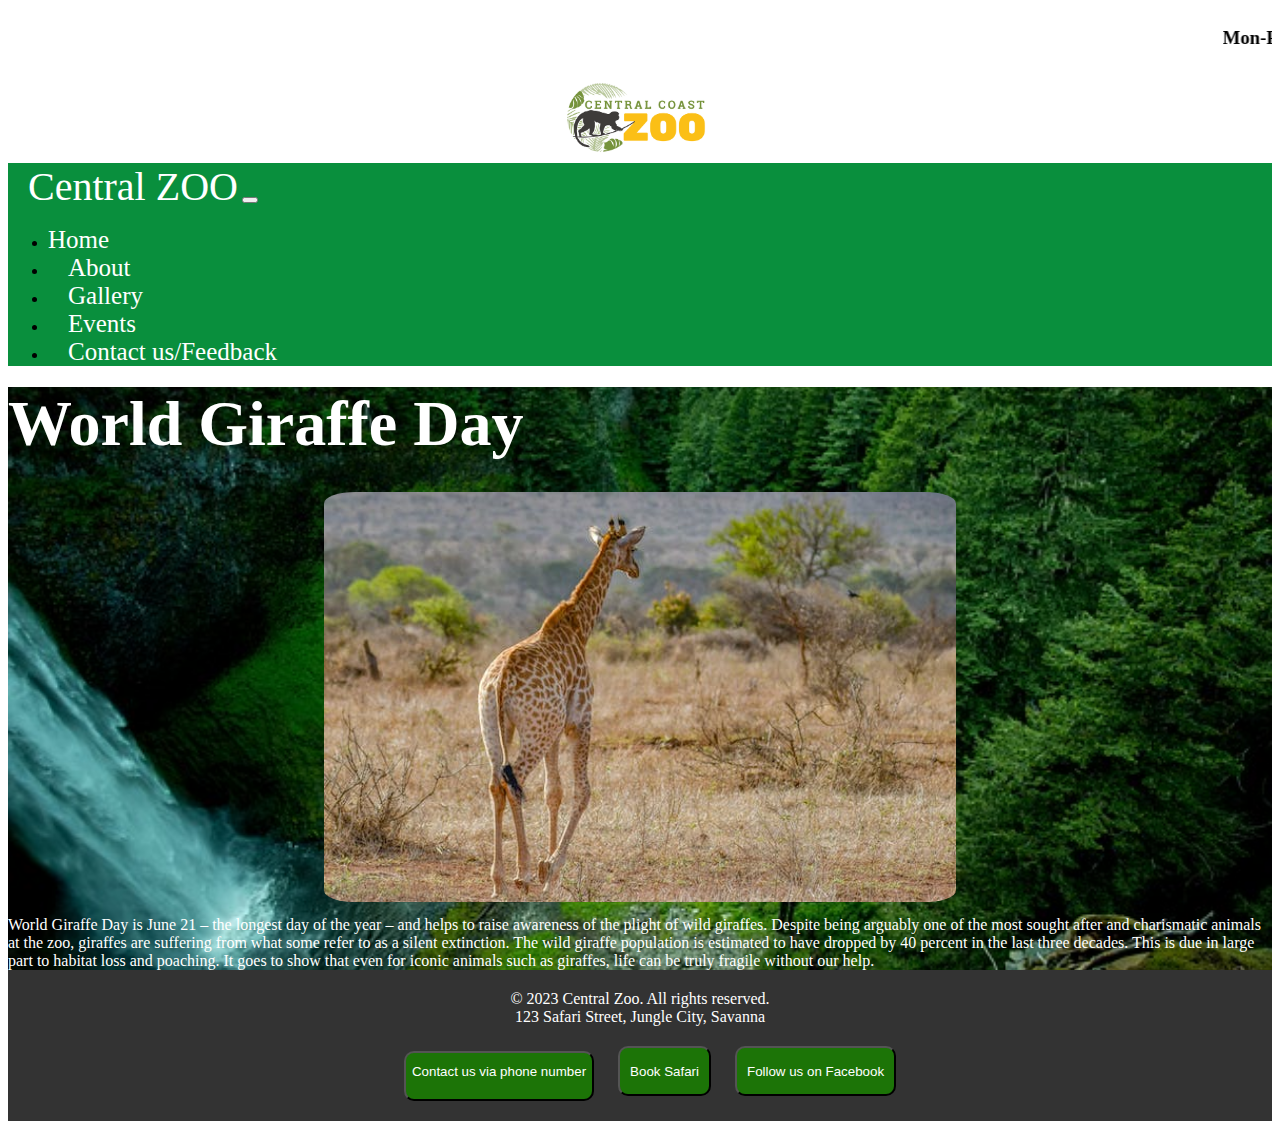
<file: event4.html>
<!DOCTYPE html>
<html lang="en">
<head>
    <meta charset="UTF-8">
    <meta http-equiv="X-UA-Compatible" content="IE=edge">
    <meta name="viewport" content="width=device-width, initial-scale=1.0">
    <title>Central zoo</title><link rel="stylesheet" href="./style2.css">
    <style>
     
      
      
  
      /* Footer styles */
      footer {
        background-color: #333;
        color: #fff;
        padding: 20px;
        text-align: center;
        font-family: 'Shadows Into Light', cursive;
      }
  
      footer p {
        margin: 0px;
      }
  
      .card:hover {
        transform: scale(1.05);
        transition: transform 0.3s ease;
      }
      h1, p {
      font-family: 'Shadows Into Light', cursive;
    }
  
    .card:hover {
      transform: scale(1.05);
      transition: transform 0.3s ease;
    }
  
    .nav-link:hover {
      transform: scale(1.05);
      transition: transform 0.3s ease;
    }
  
    .btn-primary:hover {
      transform: scale(1.1);
      transition: transform 0.3s ease;
    }
      img{
        margin-left: 25%;
        border-radius: 5%;
        height: 100%;
        width: 50%;
        padding-bottom: 10px;
        padding-top: 10px;
      }
   
    </style>

    </style>
    <link href="https://cdn.jsdelivr.net/npm/bootstrap@5.3.0/dist/css/bootstrap.min.css" rel="stylesheet" integrity="sha384-9ndCyUaIbzAi2FUVXJi0CjmCapSmO7SnpJef0486qhLnuZ2cdeRhO02iuK6FUUVM" crossorigin="anonymous">

</head>
<body> <marquee behavior="" direction=""><h3>Mon-Fri 9:00 am to 9pm & Sat & Sun 9:00 am to 12am </h3></marquee>
  <header>
    <nav>
      <div style="max-width: 300px
  ; margin: auto;">
    <img src="Central_Coast_Zoo_Logo.png" alt="Central_Zoo_Logo" style="display: block; max-width: 100%;">
  </div>
  
       <header> <!-- /navbar -->
        <nav class="navbar navbar-expand-lg bg-light" style="margin-bottom: 0; padding: 0; ">
          <div class="container-fluid" style="background-color: #098f3d; padding: 0;">
            <a class="navbar-brand" href="#" style="font-size: 20px; font-style: inherit; font-family: 'Shadows Into Light', cursive; padding: 0; padding-left: 20px; font-size: 40px; text-decoration: solid; color: white;">Central ZOO</a>
            <button class="navbar-toggler" type="button" data-bs-toggle="collapse" data-bs-target="#navbarNav" aria-controls="navbarNav" aria-expanded="false" aria-label="Toggle navigation">
              <span class="navbar-toggler-icon"></span>
            </button>
            <div class="collapse navbar-collapse justify-content-Center" id="navbarNav">
              <ul class="navbar-nav">
                <li class="nav-item">
                  <a class="nav-link active" aria-current="page" href="./index.html" style="text-align: center; text-decoration: solid; font-size: 18px; font-family: 'Shadows Into Light', cursive; padding: 0; ; font-size: 25px; text-decoration: solid; color: white;">Home</a>
                </li>
                <li class="nav-item">
                  <a class="nav-link" href="about2.html" style="text-align: center; text-decoration: solid; font-size: 18px; font-family: 'Shadows Into Light', cursive; padding: 0; padding-left: 20px; font-size: 25px; text-decoration: solid; color: white;">About</a>
                </li>
                <li class="nav-item">
                  <a class="nav-link" href="gallery.html" style="text-align: center; text-decoration: solid; font-size: 18px; font-family: 'Shadows Into Light', cursive; padding: 0; padding-left: 20px; font-size: 25px; text-decoration: solid; color: white;">Gallery</a>
                </li>
                <li class="nav-item">
                  <a class="nav-link" href="/events.html" style="text-align: center; text-decoration: solid; font-size: 18px; font-family: 'Shadows Into Light', cursive; padding: 0; padding-left: 20px; font-size: 25px; text-decoration: solid; color: white;">Events</a>
                </li>
                <li class="nav-item">
                  <a class="nav-link" href="conntact us.html" style="text-align: center; text-decoration: solid; font-size: 18px; font-family: 'Shadows Into Light', cursive; padding: 0; padding-left: 20px; font-size: 25px; text-decoration: solid; color: white;">Contact us/Feedback</a>
                </li>
              </ul>
            </div>
          </div>
        </nav>
        </header></nav>
  </header>
  <main>
    <div style="background-image: url(/lush.jpg);background-position: center;background-repeat: no-repeat;background-size: cover;">
      
<!-- Event Cards -->
<section id="event-4">
  <H1 class="text-center mb-4"><section id="event-1">
    <H1 class="text-center mb-4"  style=" font-family: 'Shadows Into Light', cursive;color: white;margin: 0px;">World Giraffe Day</H1>
  <div class="container">
  
      
  </div></H1>
<div class="container">
    <img src="./events/giraffe.jpeg" alt="" srcset="">
    <p  style=" font-family: 'Shadows Into Light', cursive;color: white;margin: 0px;">World Giraffe Day is June 21 – the longest day of the year – and helps to raise awareness of the plight of wild giraffes. Despite being arguably one of the most sought after and charismatic animals at the zoo, giraffes are suffering from what some refer to as a silent extinction. The wild giraffe population is estimated to have dropped by 40 percent in the last three decades. This is due in large part to habitat loss and poaching. It goes to show that even for iconic animals such as giraffes, life can be truly fragile without our help.</p>
</div>

    </section>
</main>

<footer>
  <p>&copy; 2023 Central Zoo. All rights reserved.</p>
  <p>123 Safari Street, Jungle City, Savanna</p>
  <button style="height: 50px; background-color: rgb(28, 116, 7); border-radius: 10px; margin-left: 20px; padding-bottom: 10px;">
    <a href="tel:+923012119368" style="text-decoration: none; color: white;">
      <i class="fa fa-phone-alt"></i> Contact us via phone number
    </a>
  </button>

  <button style="height: 50px; background-color: rgb(28, 116, 7); padding: 10px; border-radius: 10px; margin-left: 20px; margin-top: 20px;">
    <a href="form.html" style="text-decoration: none; color: white;">
      <i class="fa fa-comment"></i> Book Safari
    </a>
  </button>

  <button style="height: 50px; background-color: rgb(28, 116, 7); padding: 10px; border-radius: 10px; margin-left: 20px; margin-top: 20px;">
    <a href="https://web.facebook.com/SafariZooOfficial?_rdc=1&_rdr" style="text-decoration: none; color: white;">
      <i class="fa fa-facebook-square"></i> Follow us on Facebook
    </a>
  </button>
</footer>

<script src="https://cdnjs.cloudflare.com/ajax/libs/font-awesome/4.7.0/css/font-awesome.min.css"></script>
  
</footer>
<script src="https://cdn.jsdelivr.net/npm/bootstrap@5.3.0/dist/js/bootstrap.bundle.min.js" integrity="sha384-geWF76RCwLtnZ8qwWowPQNguL3RmwHVBC9FhGdlKrxdiJJigb/j/68SIy3Te4Bkz" crossorigin="anonymous"></script>
</body>
</html>
</file>
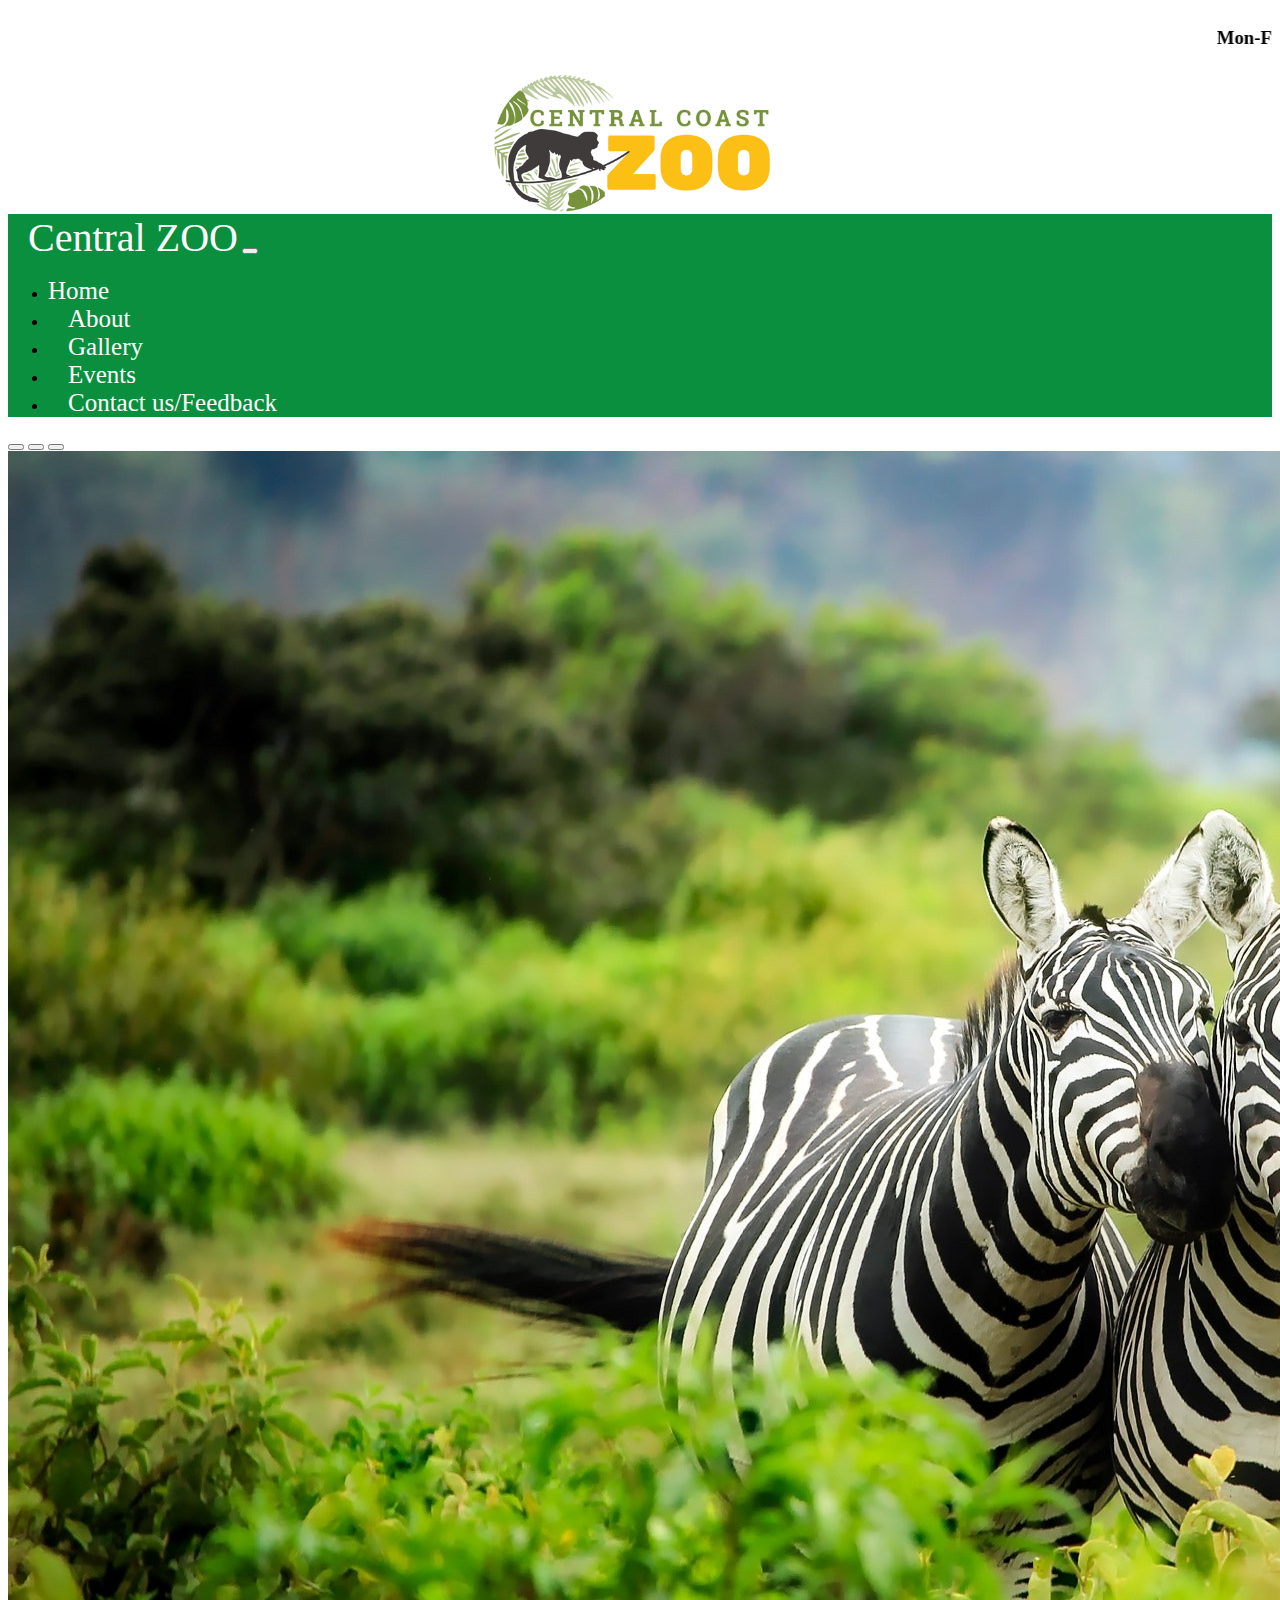
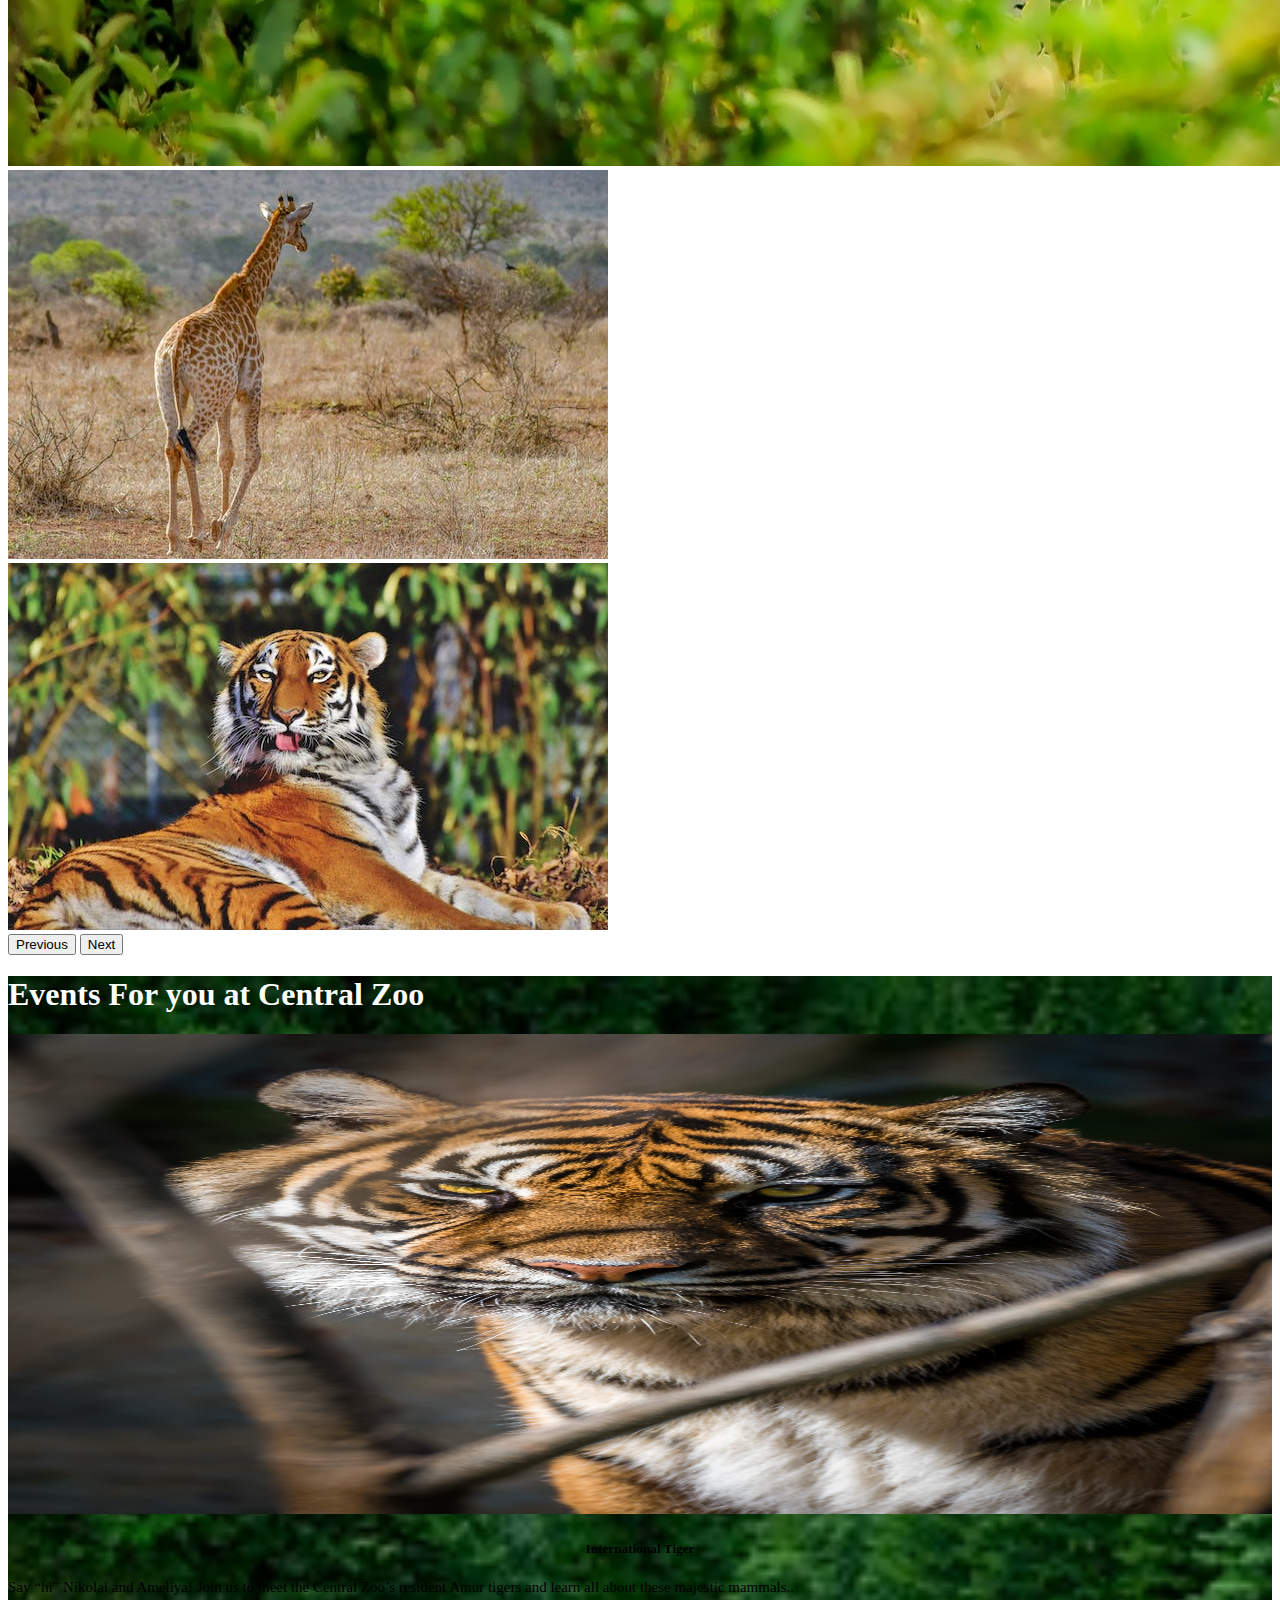
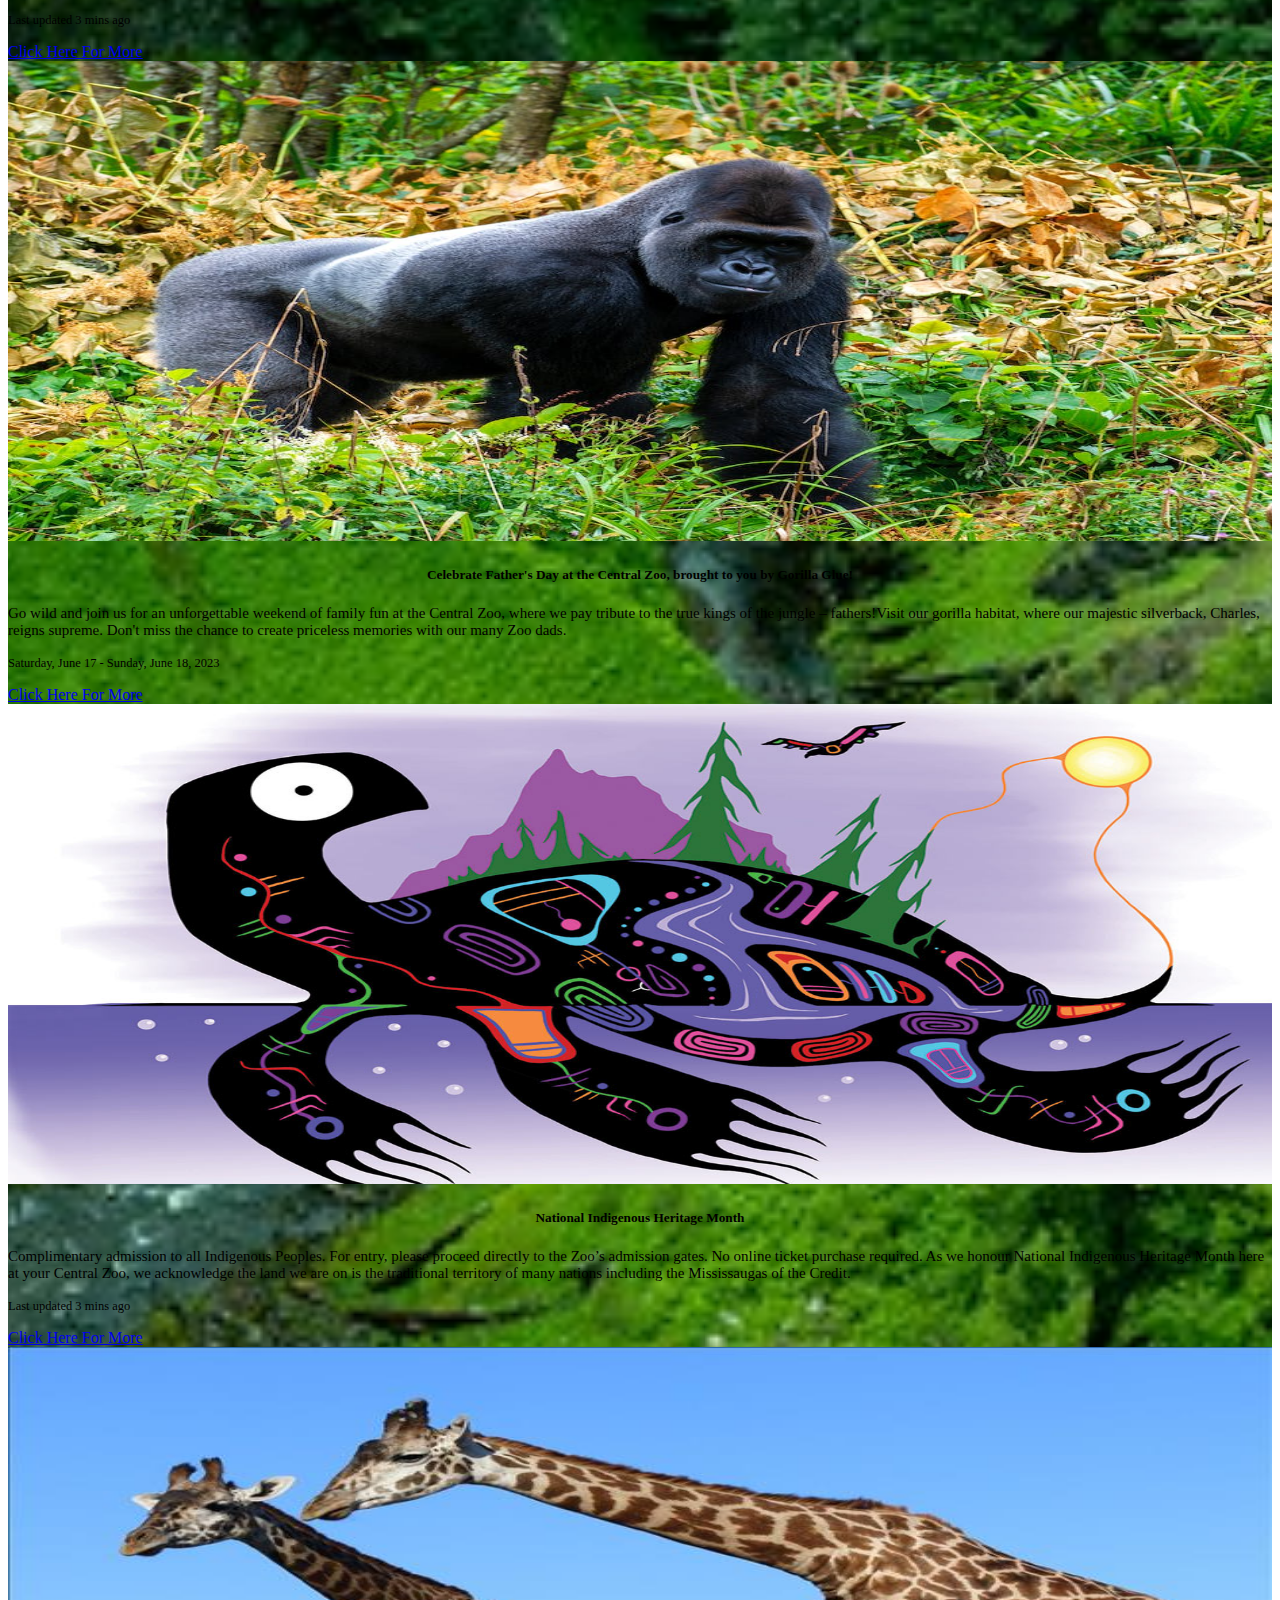
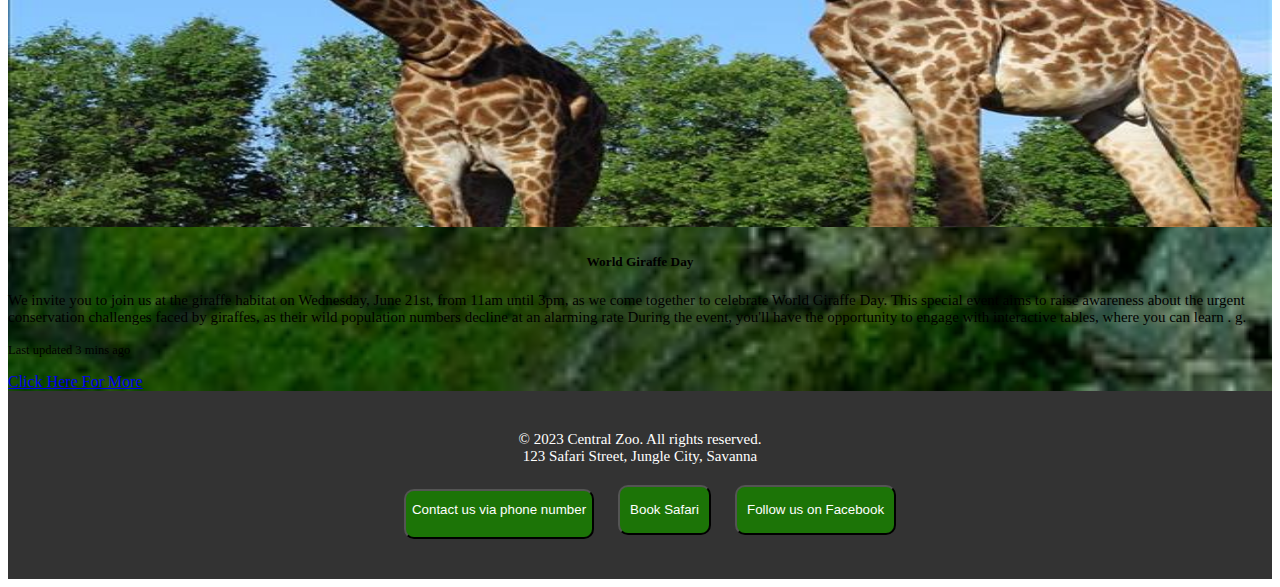
<file: events.html>
<!DOCTYPE html>
<html lang="en">
<head>
    <meta charset="UTF-8">
    <meta http-equiv="X-UA-Compatible" content="IE=edge">
    <meta name="viewport" content="width=device-width, initial-scale=1.0">
    <title>Central zoo</title><link rel="stylesheet" href="./style2.css">
    <style>
      
      
  
    /* Footer styles */
    footer {
      background-color: #333;
      color: #fff;
      padding: 20px;
      text-align: center;
      font-family: 'Shadows Into Light', cursive;
    }

    footer p {
      margin: 0;
    }

    .card:hover {
      transform: scale(1.05);
      transition: transform 0.3s ease;
    }
    h1, p {
    font-family: 'Shadows Into Light', cursive;
  }

  .card:hover {
    transform: scale(1.05);
    transition: transform 0.3s ease;
  }

  .nav-link:hover {
    transform: scale(1.05);
    transition: transform 0.3s ease;
  }

  .btn-primary:hover {
    transform: scale(1.1);
    transition: transform 0.3s ease;
  }

  .carousel {
    width: 100%;
    height: 30%;
  }

  .card img {
    width: 100%;
    height: 30rem;
  }

    .nav-link:hover {
      transform: scale(1.05);
      transition: transform 0.3s ease;
    }
    h5{text-align: center;}
    .btn-primary:hover {
      transform: scale(1.1);
      transition: transform 0.3s ease;
    }  p{
          font-size: 15px;
          
          font-style: bold;
        }
        .carousel{
          width: 100%;
          height: 30%
        }
          .card img{
            width: 100%;
            height:30rem;
           
        }
    </style>
    <link href="https://cdn.jsdelivr.net/npm/bootstrap@5.3.0/dist/css/bootstrap.min.css" rel="stylesheet" integrity="sha384-9ndCyUaIbzAi2FUVXJi0CjmCapSmO7SnpJef0486qhLnuZ2cdeRhO02iuK6FUUVM" crossorigin="anonymous">

</head>
<body  class="background" >  <marquee behavior="" direction=""><h3>Mon-Fri 9:00 am to 9pm & Sat & Sun 9:00 am to 12am </h3></marquee>  <header>
        <nav>
          <div style="max-width: 300px
          ; margin: auto;">
            <img src="Central_Coast_Zoo_Logo.png" alt="Central_Zoo_Logo" style="display: block; max-width: 100%;">
          </div>
          
          
           <header> <!-- /navbar -->
            <nav class="navbar navbar-expand-lg bg-light" style="margin-bottom: 0; padding: 0; ">
              <div class="container-fluid" style="background-color: #098f3d; padding: 0;">
                <a class="navbar-brand" href="#" style="font-size: 20px; font-style: inherit; font-family: 'Shadows Into Light', cursive; padding: 0; padding-left: 20px; font-size: 40px; text-decoration: solid; color: white;">Central ZOO</a>
                <button class="navbar-toggler" type="button" data-bs-toggle="collapse" data-bs-target="#navbarNav" aria-controls="navbarNav" aria-expanded="false" aria-label="Toggle navigation">
                  <span class="navbar-toggler-icon"></span>
                </button>
                <div class="collapse navbar-collapse justify-content-Center" id="navbarNav">
                  <ul class="navbar-nav">
                    <li class="nav-item">
                      <a class="nav-link active" aria-current="page" href="./index.html" style="text-align: center; text-decoration: solid; font-size: 18px; font-family: 'Shadows Into Light', cursive; padding: 0; ; font-size: 25px; text-decoration: solid; color: white;">Home</a>
                    </li>
                    <li class="nav-item">
                      <a class="nav-link" href="about2.html" style="text-align: center; text-decoration: solid; font-size: 18px; font-family: 'Shadows Into Light', cursive; padding: 0; padding-left: 20px; font-size: 25px; text-decoration: solid; color: white;">About</a>
                    </li>
                    <li class="nav-item">
                      <a class="nav-link" href="gallery.html" style="text-align: center; text-decoration: solid; font-size: 18px; font-family: 'Shadows Into Light', cursive; padding: 0; padding-left: 20px; font-size: 25px; text-decoration: solid; color: white;">Gallery</a>
                    </li>
                    <li class="nav-item">
                      <a class="nav-link" href="/events.html" style="text-align: center; text-decoration: solid; font-size: 18px; font-family: 'Shadows Into Light', cursive; padding: 0; padding-left: 20px; font-size: 25px; text-decoration: solid; color: white;">Events</a>
                    </li>
                    <li class="nav-item">
                      <a class="nav-link" href="conntact us.html" style="text-align: center; text-decoration: solid; font-size: 18px; font-family: 'Shadows Into Light', cursive; padding: 0; padding-left: 20px; font-size: 25px; text-decoration: solid; color: white;">Contact us/Feedback</a>
                    </li>
                  </ul>
                </div>
              </div>
            </nav>
            </header></nav>
    </header>
<main>
   
        <!-- Event carousel -->
        <div id="carouselExampleIndicators" class="carousel mb-0">
            <div class="carousel-indicators">
              <button type="button" data-bs-target="#carouselExampleIndicators" data-bs-slide-to="0" class="active" aria-current="true" aria-label="Slide 1"></button>
              <button type="button" data-bs-target="#carouselExampleIndicators" data-bs-slide-to="1" aria-label="Slide 2"></button>
              <button type="button" data-bs-target="#carouselExampleIndicators" data-bs-slide-to="2" aria-label="Slide 3"></button>
            </div>
            <div class="carousel-inner">
              <div class="carousel-item active">
                <img src="./events/zebra.jpg" class="d-block w-100" alt="...">
              </div>
              <div class="carousel-item">
                <img src="./events/giraffe.jpeg" class="d-block w-100" alt="...">
              </div>
              <div class="carousel-item">
                <img src="./events/pexels-photo-2267333.jpeg" class="d-block w-100" alt="...">
              </div>
            </div>
            <button class="carousel-control-prev" type="button" data-bs-target="#carouselExampleIndicators" data-bs-slide="prev">
              <span class="carousel-control-prev-icon" aria-hidden="true"></span>
              <span class="visually-hidden">Previous</span>
            </button>
            <button class="carousel-control-next" type="button" data-bs-target="#carouselExampleIndicators" data-bs-slide="next">
              <span class="carousel-control-next-icon" aria-hidden="true"></span>
              <span class="visually-hidden">Next</span>
            </button>
          </div>
<!-- Event Cards -->
<div style="background-image: url(/lush.jpg);background-position: center;background-repeat: no-repeat;background-size: cover;">
<section id="events">
  <H1 class="text-center mb-4" style="color: white;">Events For you at Central Zoo</H1>
<div class="container">
    <div class="row">
        <!-- event 1 -->
        <div class="col-sm-12 col-md-12 col-lg-6">
            <div class="card mb-3" style=" width: 100%;">
                <div class="row g-0" style=" width: 100%;">
                  <div class="col-md-6">
                    <img src="./events/pexels-george-desipris-2055100.jpg" class="img-fluid rounded-start" alt="...">
                  </div>
                  <div class="col-md-6">
                    <div class="card-body">
                      <h5 class="card-title">International Tiger</h5>
                      <p class="card-text">Say “hi” Nikolai and Ameliya! Join us to meet the Central Zoo’s resident Amur tigers and learn all about these majestic mammals..</p>
                      <p class="card-text"><small class="text-body-secondary">Last updated 3 mins ago</small></p>

                      <a href="event1.html" class="btn btn-success">Click Here For More </a>
                    </div>
                  </div>
                </div>
              </div>
    </div>
    <!-- event 2 -->
    <div class="col-sm-12 col-md-12 col-lg-6">
        <div class="card mb-3" style=" width: 100%;">
            <div class="row g-0" style=" width: 100%; ">
              <div class="col-md-6">
                <img src="./events/Gorilla.jpg" class="img-fluid rounded-start" alt="...">
              </div>
              <div class="col-md-6">
                <div class="card-body">
                  <h5 class="card-title">Celebrate Father's Day at the Central Zoo, brought to you by Gorilla Glue!
                  </h5>
                  <p class="card-text">Go wild and join us for an unforgettable weekend of family fun at the Central Zoo, where we pay tribute to the true kings of the jungle – fathers!Visit our gorilla habitat, where our majestic silverback, Charles, reigns supreme.

                    Don't miss the chance to create priceless memories with our many Zoo dads.</p>
                  <p class="card-text"><small class="text-body-secondary">Saturday, June 17 - Sunday, June 18, 2023</small></p>
                  <a href="event2.html" class="btn btn-success">Click Here For More </a>
                </div>
              </div>
            </div>
          </div>
</div>
 <!-- event 3 -->
 <div class="col-sm-12 col-md-12 col-lg-6">
    <div class="card mb-3" style=" width: 100%; ">
        <div class="row g-0" style=" width: 100%; ">
          <div class="col-md-6">
            <img src="./events/NIHM.jpg" class="img-fluid rounded-start" alt="...">
          </div>
          <div class="col-md-6">
            <div class="card-body">
              <h5 class="card-title">National Indigenous Heritage Month</h5>
              <p class="card-text">
                Complimentary admission to all Indigenous Peoples.
                For entry, please proceed directly to the Zoo’s admission gates. No online ticket purchase required.
                As we honour National Indigenous Heritage Month here at your Central Zoo, we acknowledge the land we are on is the traditional territory of many nations including the Mississaugas of the Credit.</p>

              <p class="card-text"><small class="text-body-secondary">Last updated 3 mins ago</small></p>
              <a href="event3.html" class="btn btn-success">Click Here For More </a>
            </div>
          </div>
        </div>
      </div>
</div>
 <!-- event 4 -->
 <div class="col-sm-12 col-md-12 col-lg-6">
    <div class="card mb-3" style=" width: 100%; ">
        <div class="row g-0" style=" width: 100%;">
          <div class="col-md-6">
            <img src="./events/20190415024234082Img0044.jpg" class="img-fluid rounded-start" alt="...">
          </div>
          <div class="col-md-6">
            <div class="card-body">
              <h5 class="card-title">World Giraffe Day</h5>
              <p class="card-text">We invite you to join us at the giraffe habitat on Wednesday, June 21st, from 11am until 3pm, as we come together to celebrate World Giraffe Day. This special event aims to raise awareness about the urgent conservation challenges faced by giraffes, as their wild population numbers decline at an alarming rate
                During the event, you'll have the opportunity to engage with interactive tables, where you can learn .  g.</p>
              <p class="card-text"><small class="text-body-secondary">Last updated 3 mins ago</small></p>
              <a href="event4.html" class="btn btn-success">Click Here For More </a>
            </div>
          </div>
        </div>
      </div>
</div>
</div>

    </section>
</main>
    <footer>
      <footer>
        <p>&copy; 2023 Central Zoo. All rights reserved.</p>
        <p>123 Safari Street, Jungle City, Savanna</p>
        <button style="height: 50px; background-color: rgb(28, 116, 7); border-radius: 10px; margin-left: 20px; padding-bottom: 10px;">
          <a href="tel:+923012119368" style="text-decoration: none; color: white;">
            <i class="fa fa-phone-alt"></i> Contact us via phone number
          </a>
        </button>
      
        <button style="height: 50px; background-color: rgb(28, 116, 7); padding: 10px; border-radius: 10px; margin-left: 20px; margin-top: 20px;">
          <a href="form.html" style="text-decoration: none; color: white;">
            <i class="fa fa-comment"></i> Book Safari
          </a>
        </button>
      
        <button style="height: 50px; background-color: rgb(28, 116, 7); padding: 10px; border-radius: 10px; margin-left: 20px; margin-top: 20px;">
          <a href="https://web.facebook.com/SafariZooOfficial?_rdc=1&_rdr" style="text-decoration: none; color: white;">
            <i class="fa fa-facebook-square"></i> Follow us on Facebook
          </a>
        </button>
      </footer>
      
      <script src="https://cdnjs.cloudflare.com/ajax/libs/font-awesome/4.7.0/css/font-awesome.min.css"></script>
        
    </footer>
    <script src="https://cdn.jsdelivr.net/npm/bootstrap@5.3.0/dist/js/bootstrap.bundle.min.js" integrity="sha384-geWF76RCwLtnZ8qwWowPQNguL3RmwHVBC9FhGdlKrxdiJJigb/j/68SIy3Te4Bkz" crossorigin="anonymous"></script>
</body>
</html>
</file>
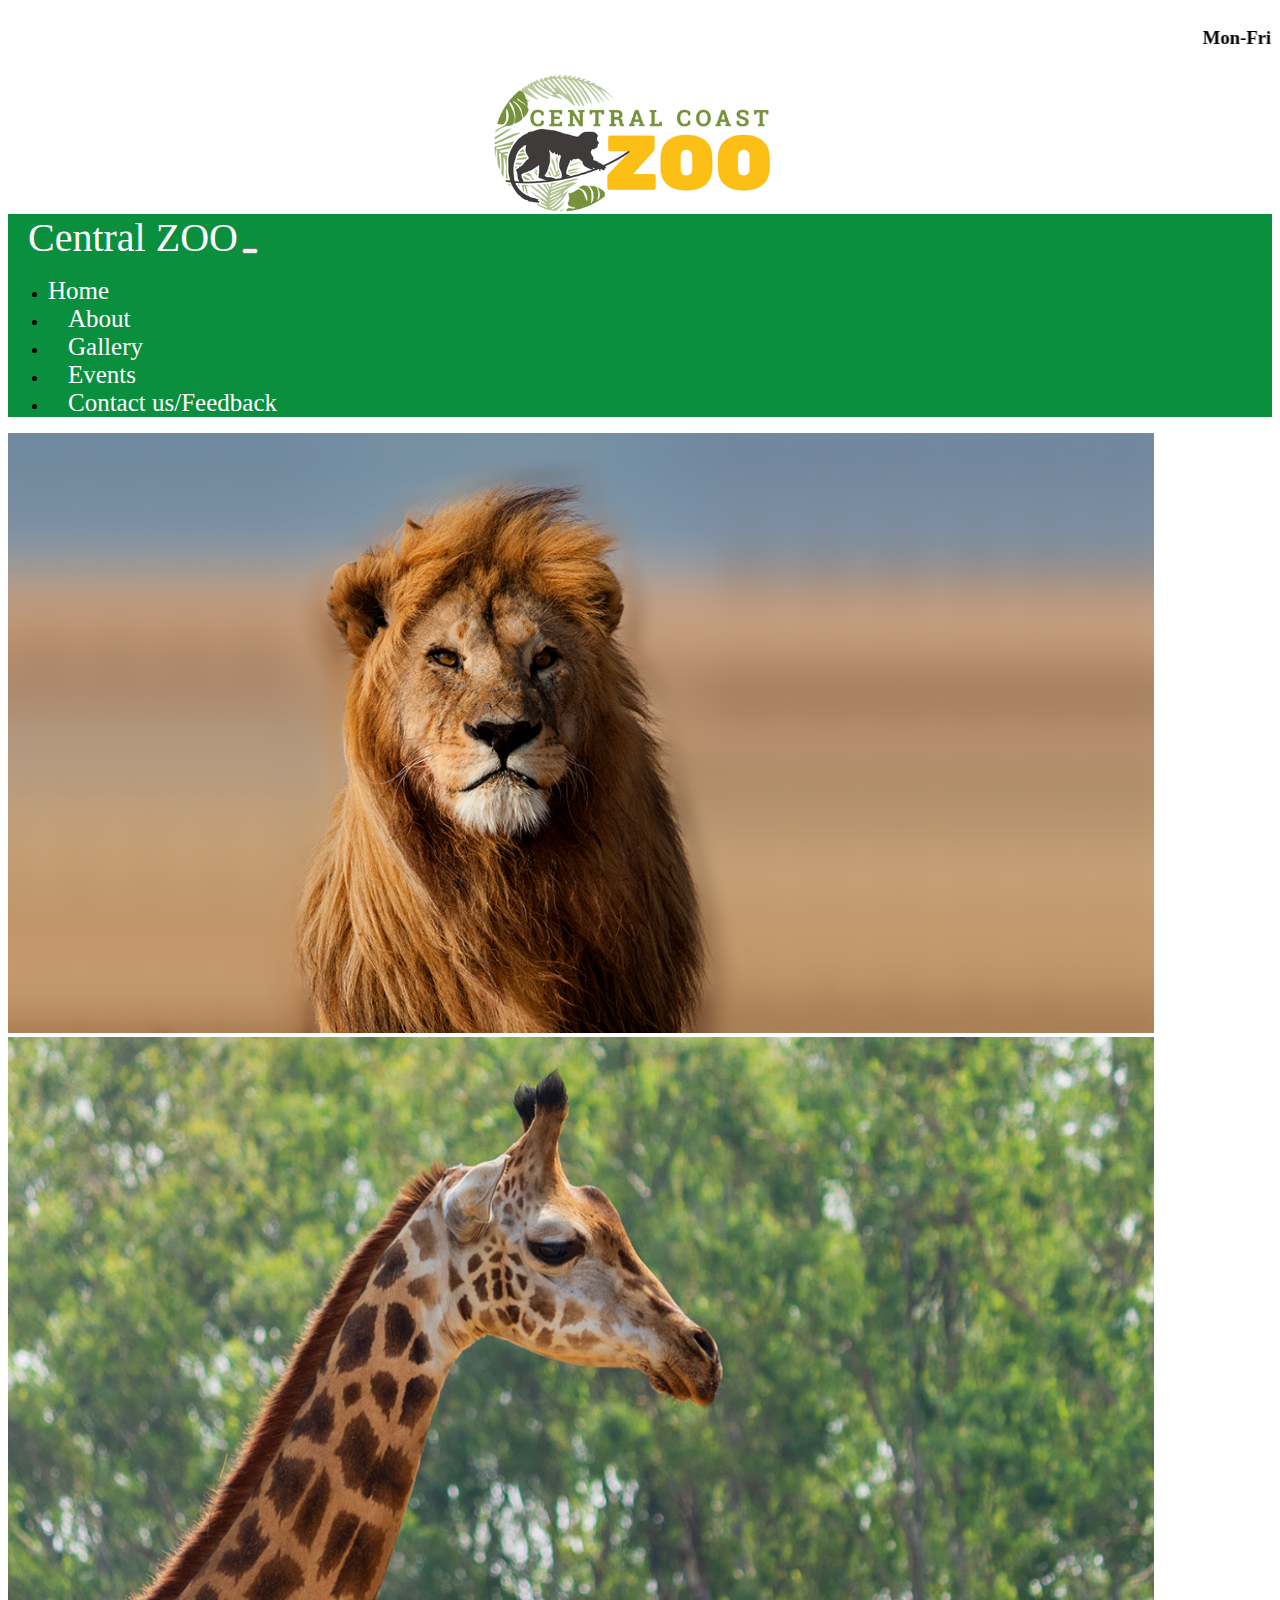
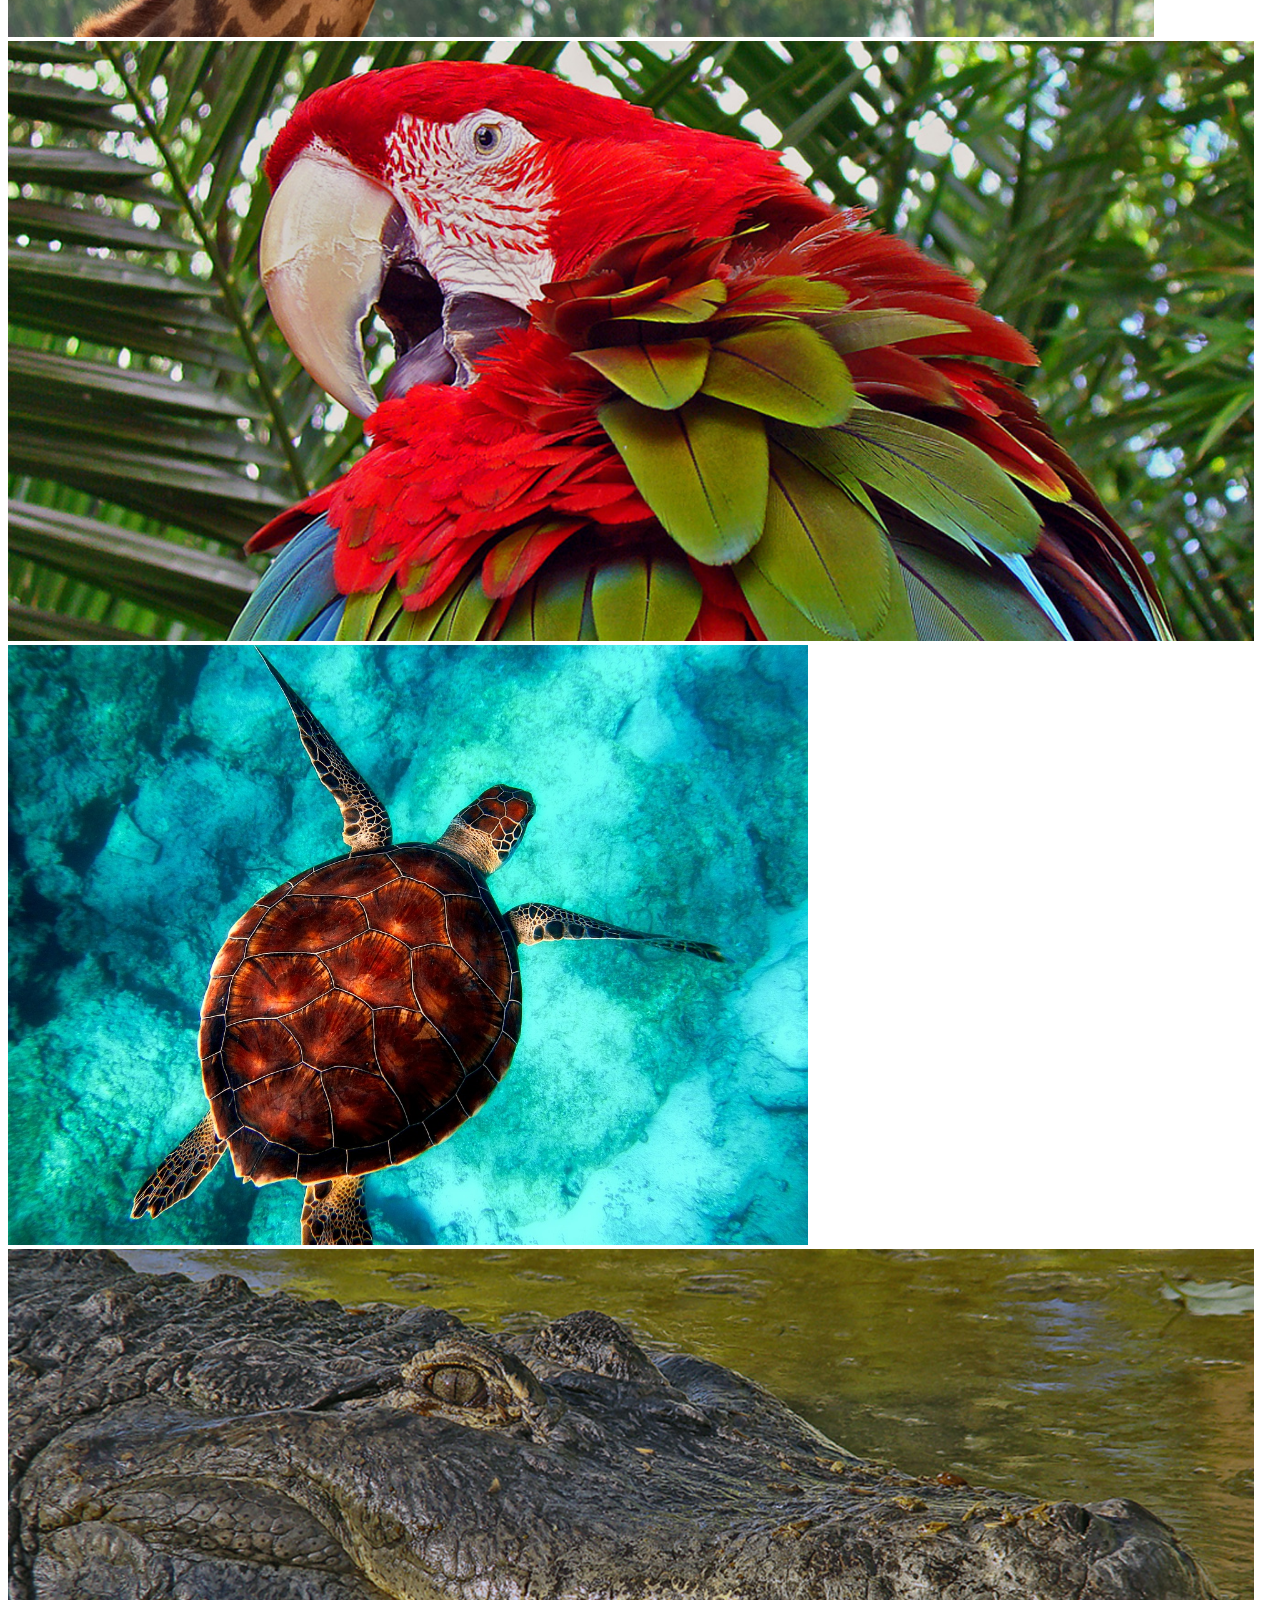
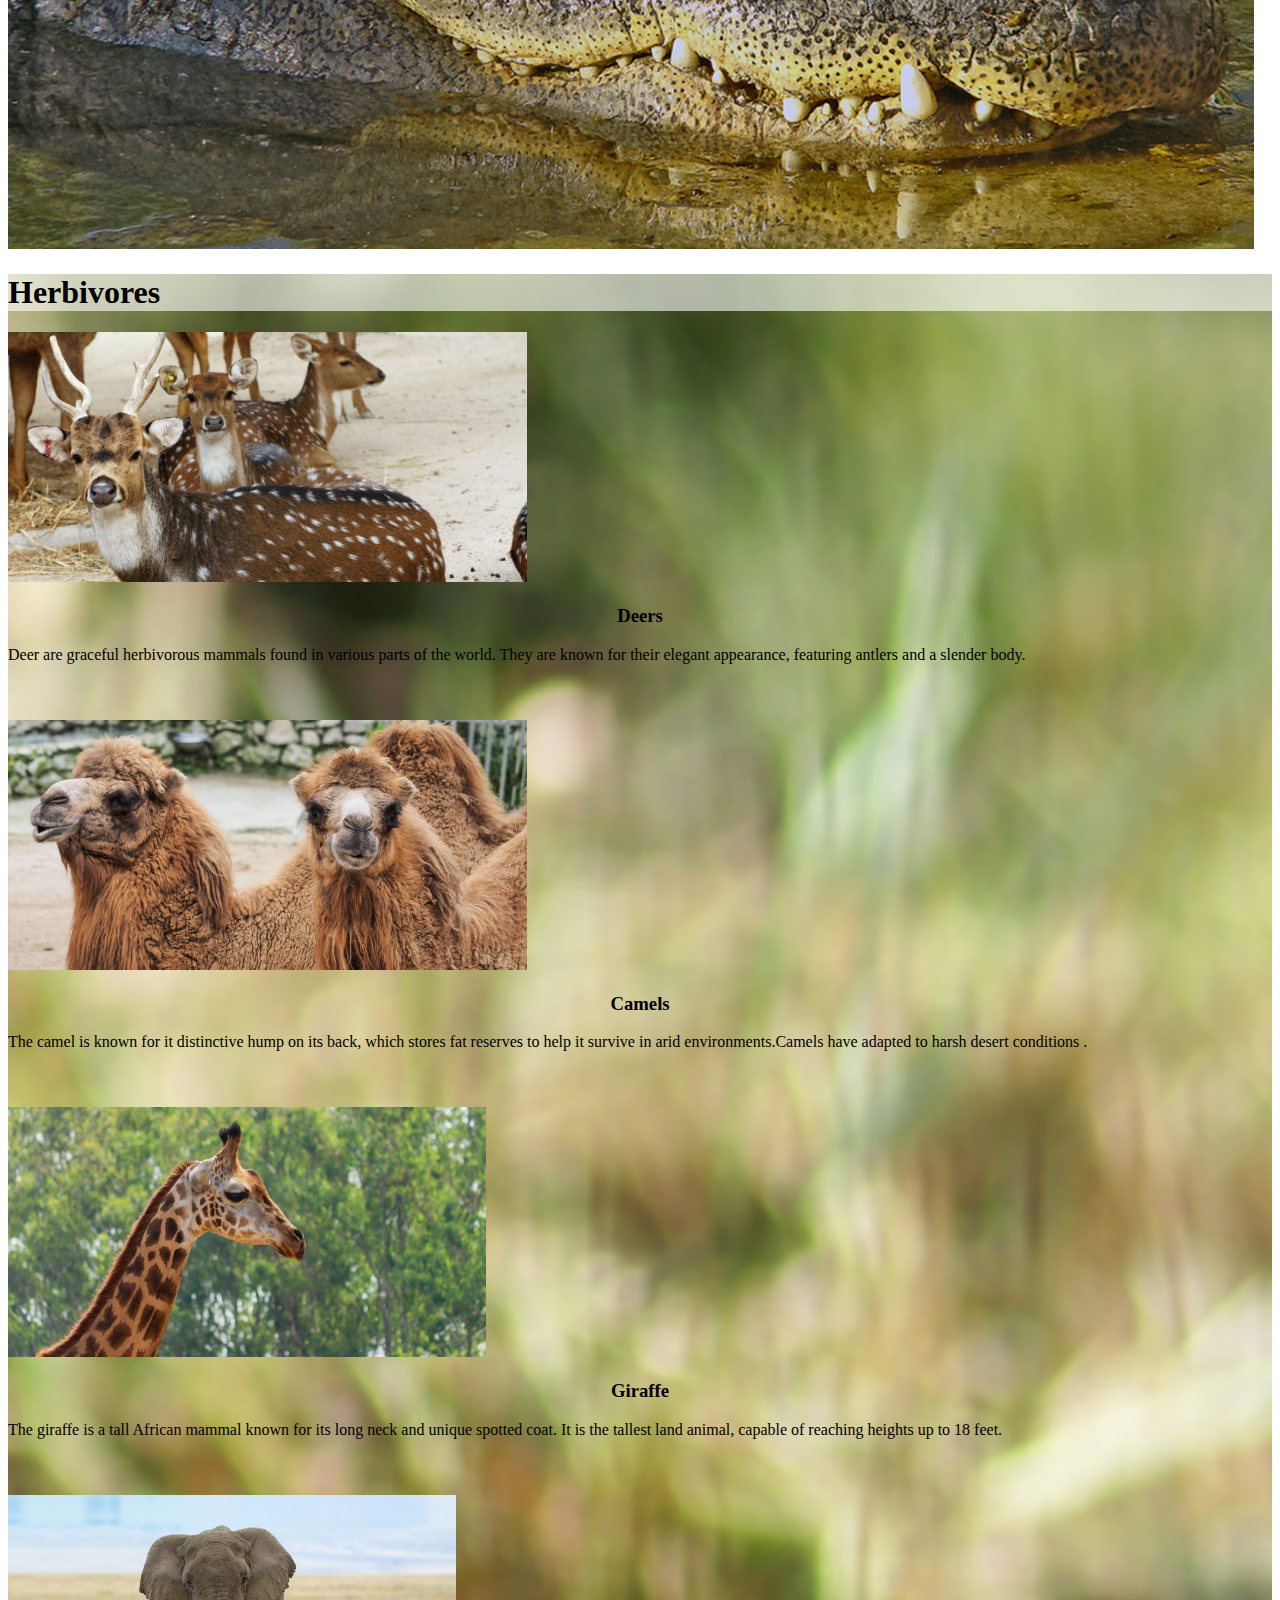
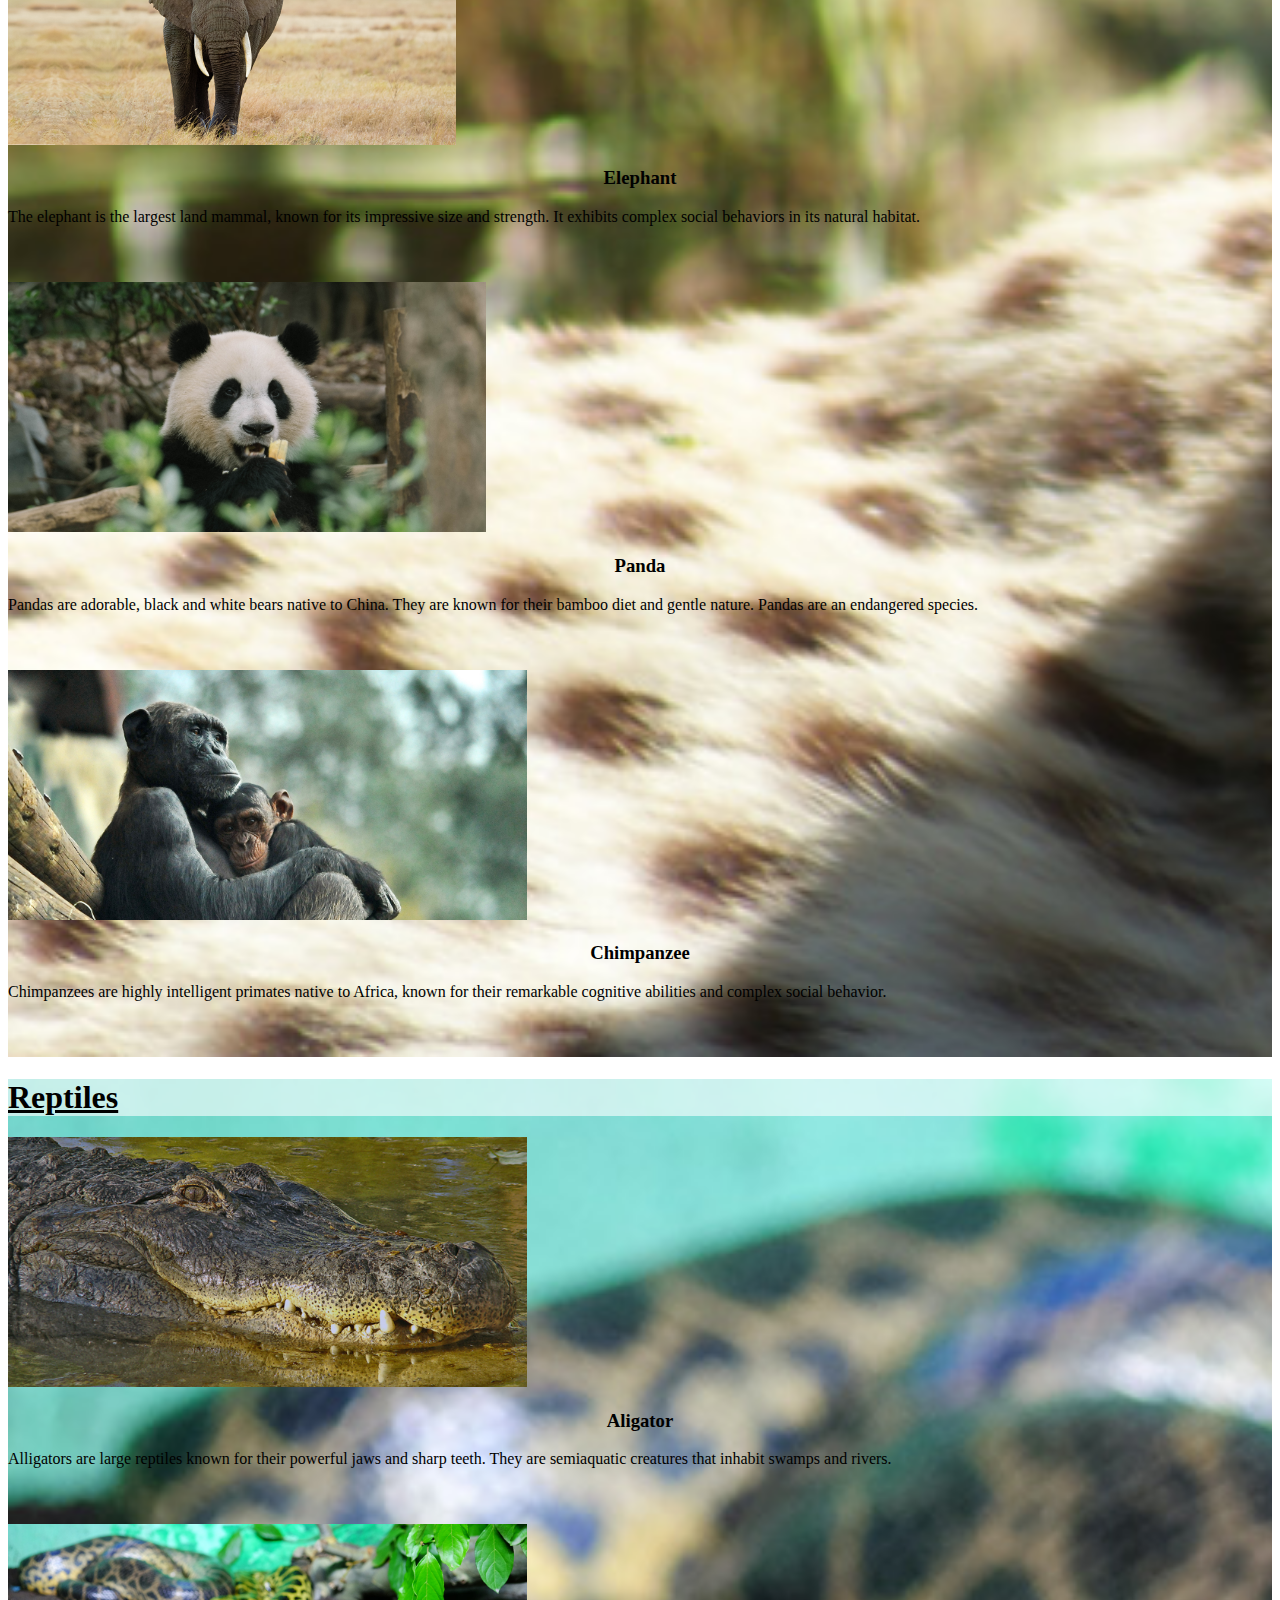
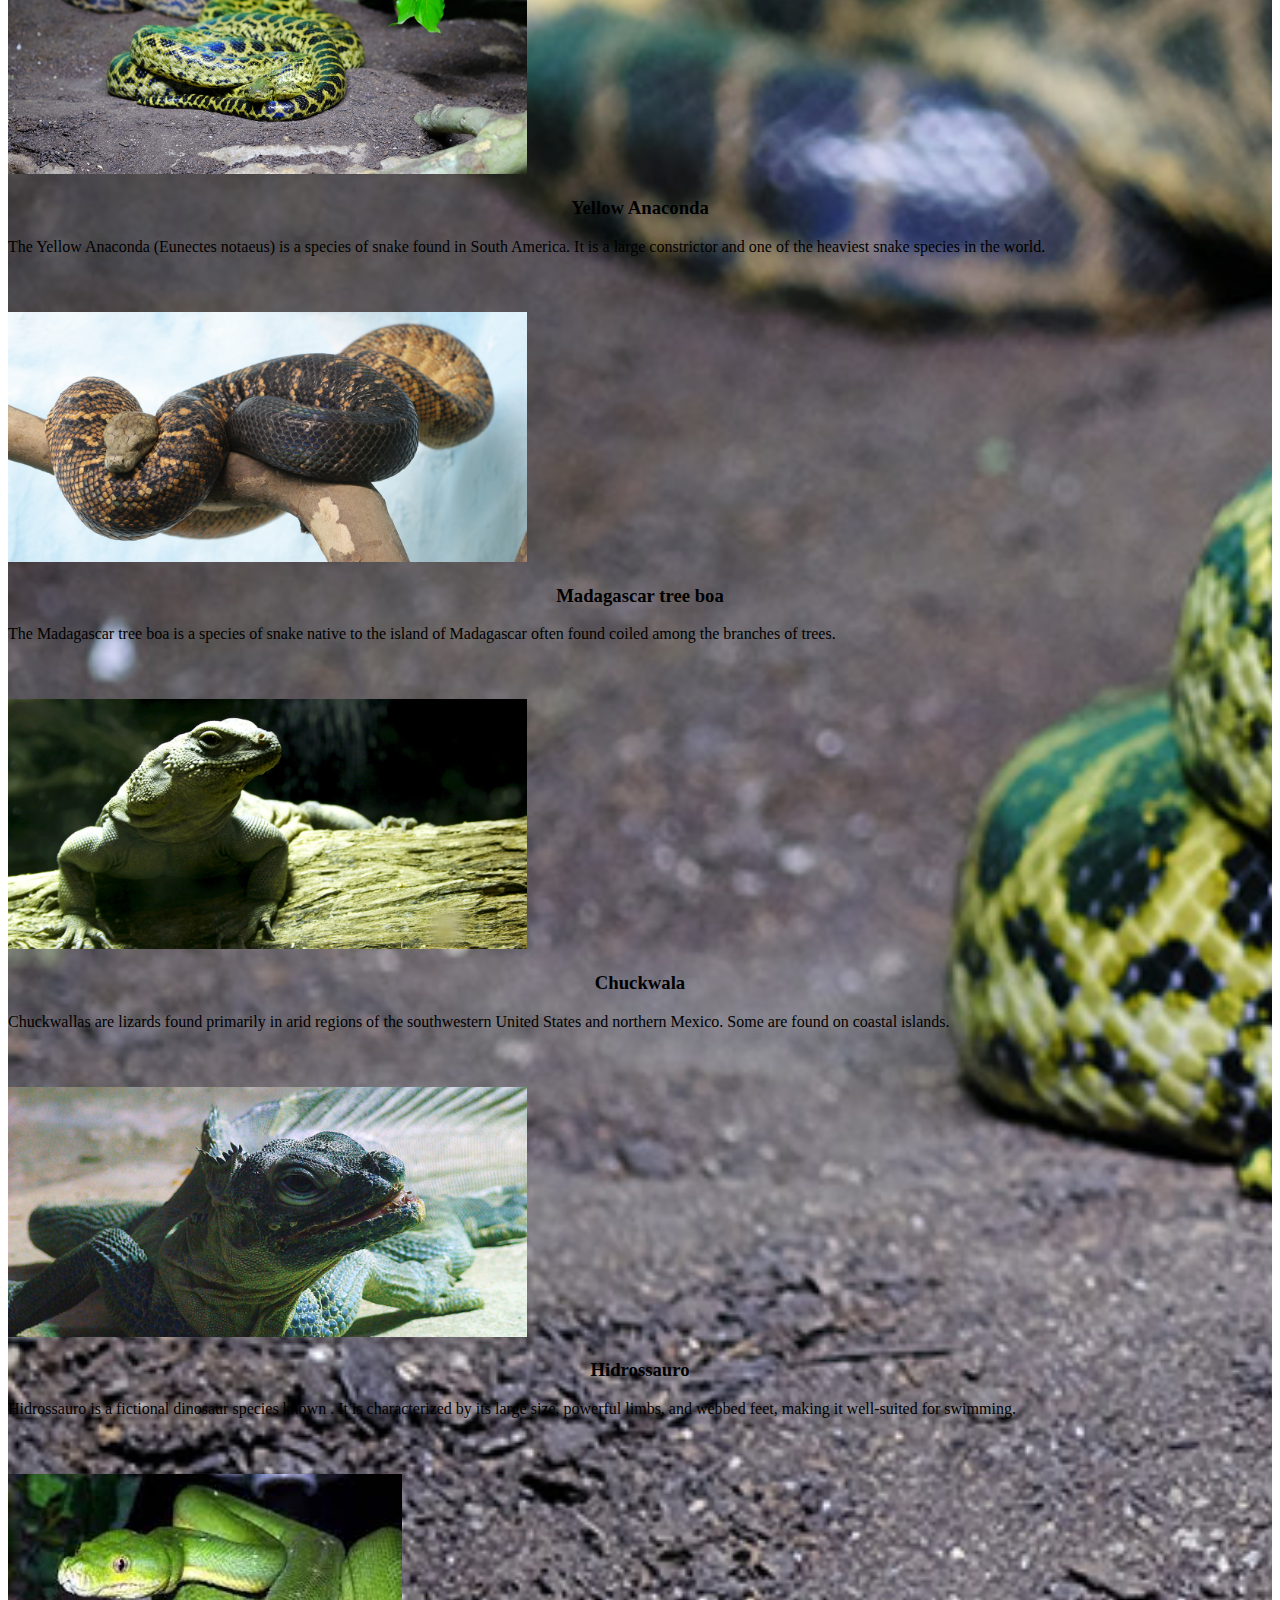
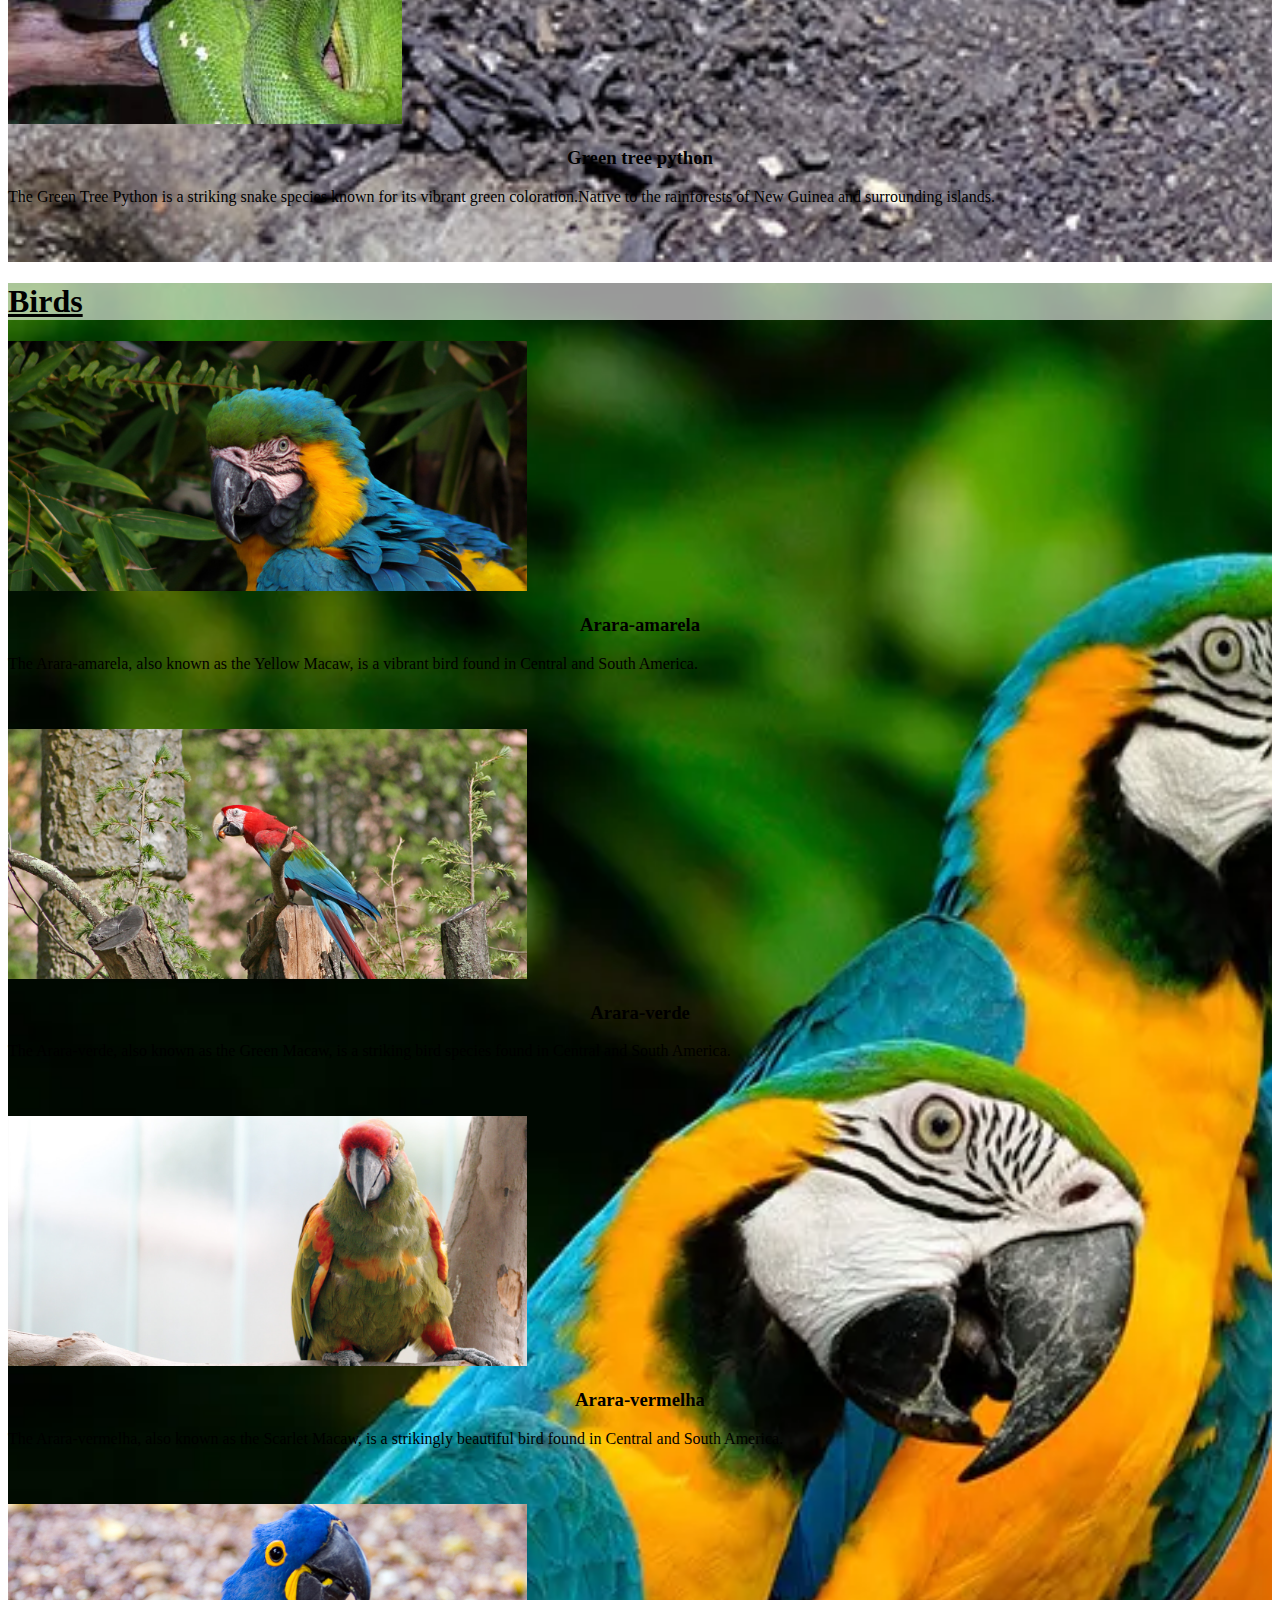
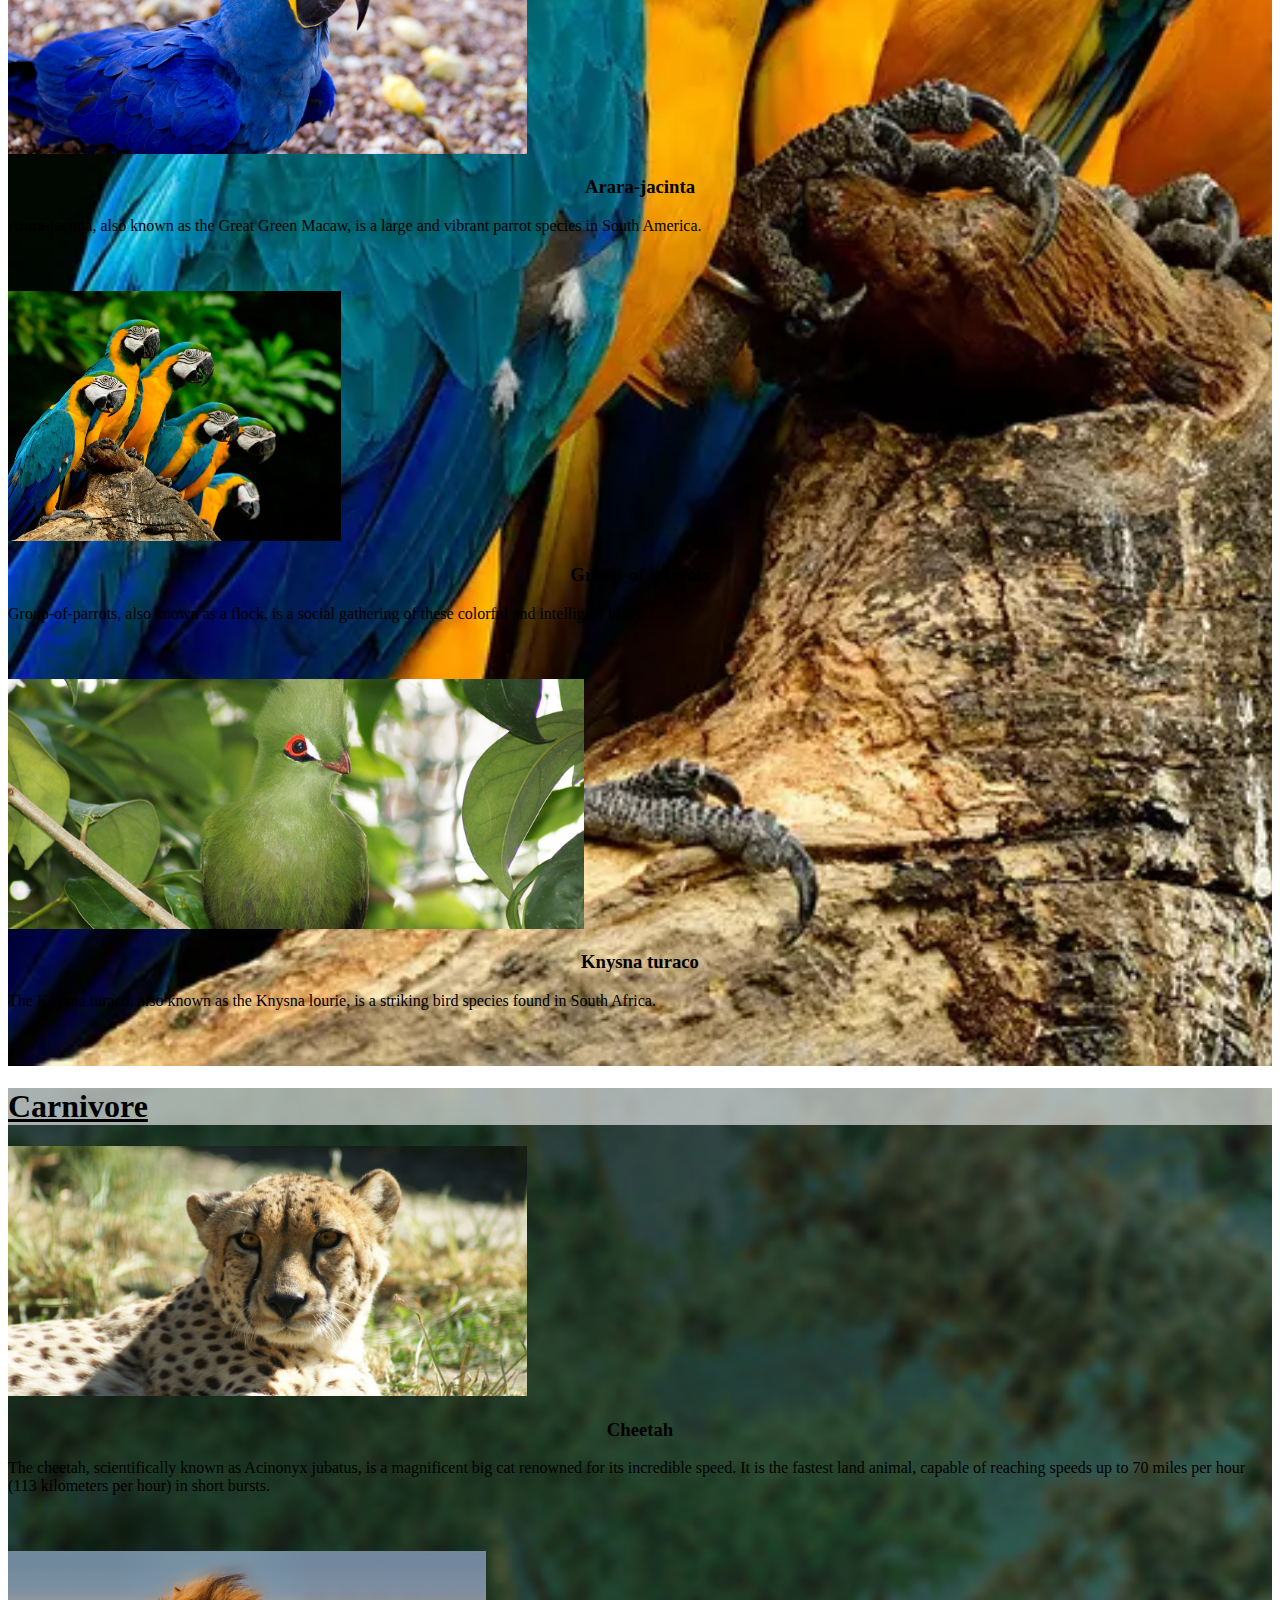
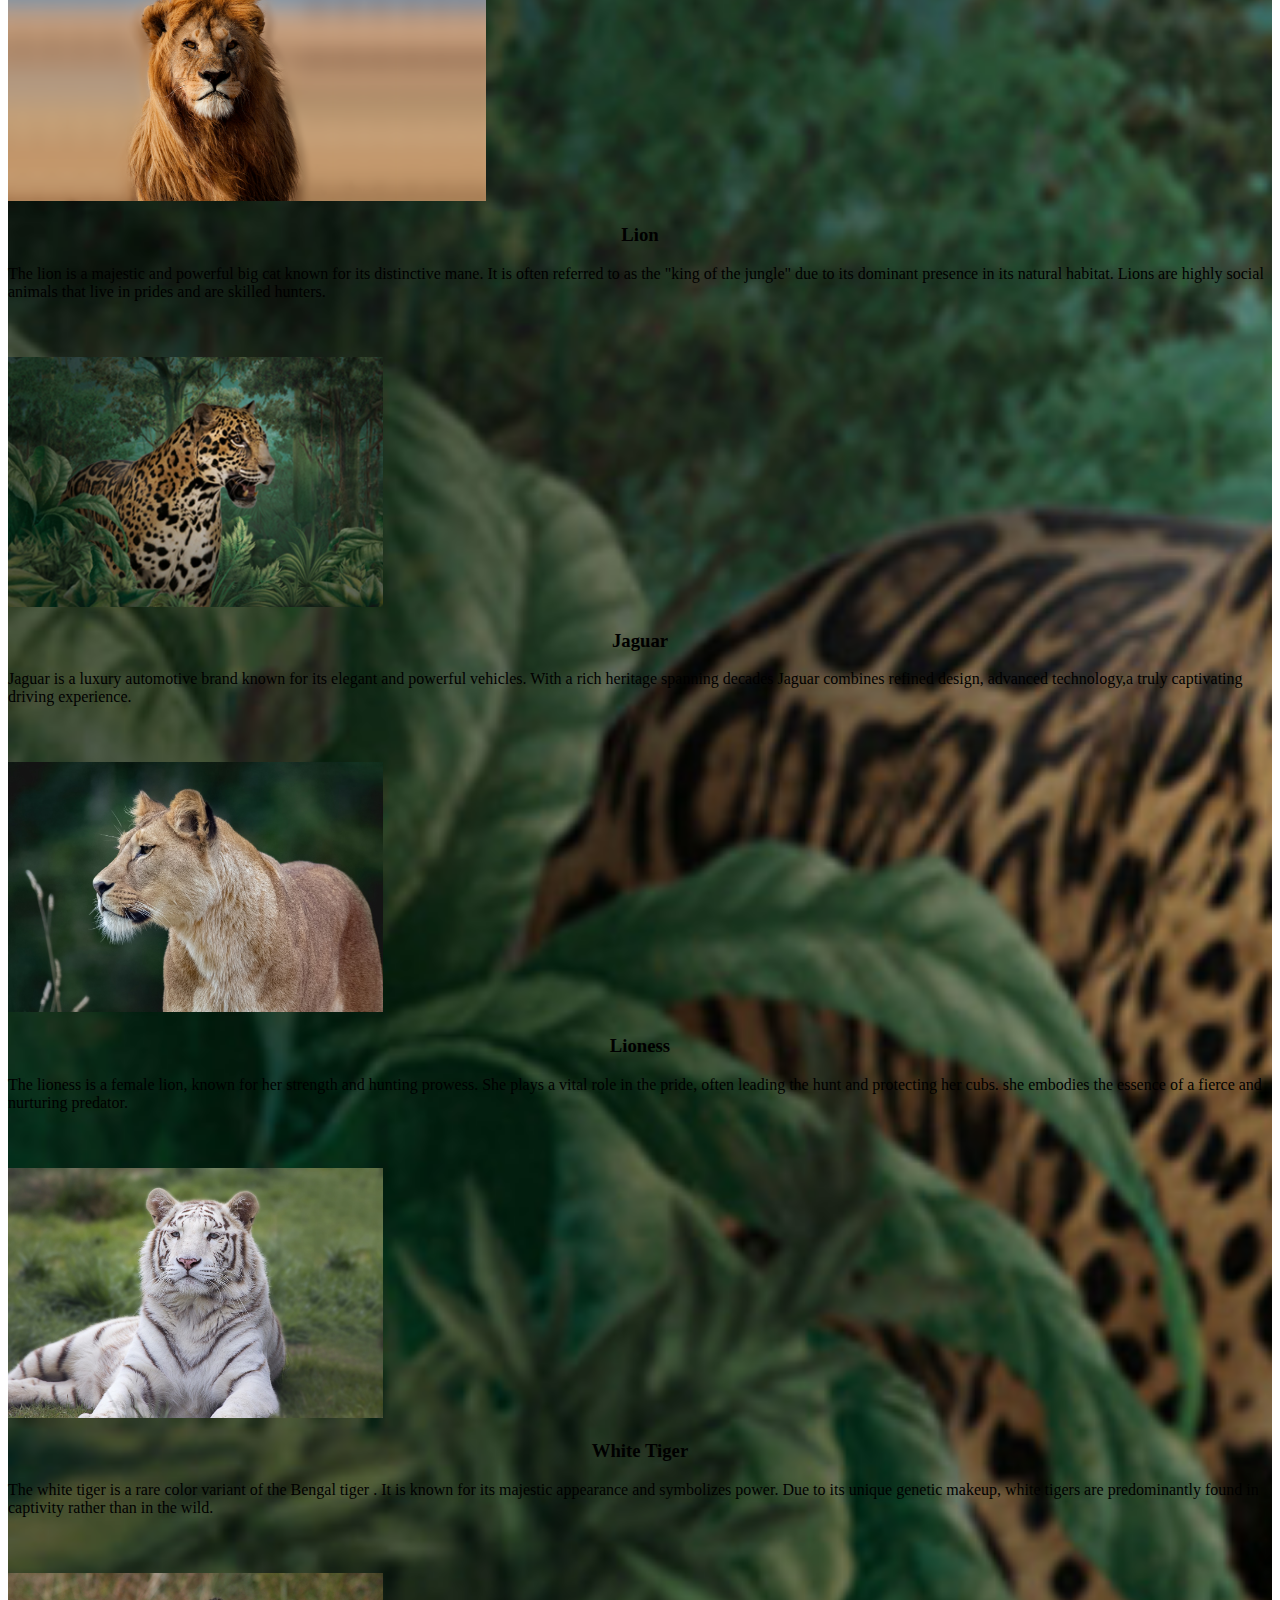
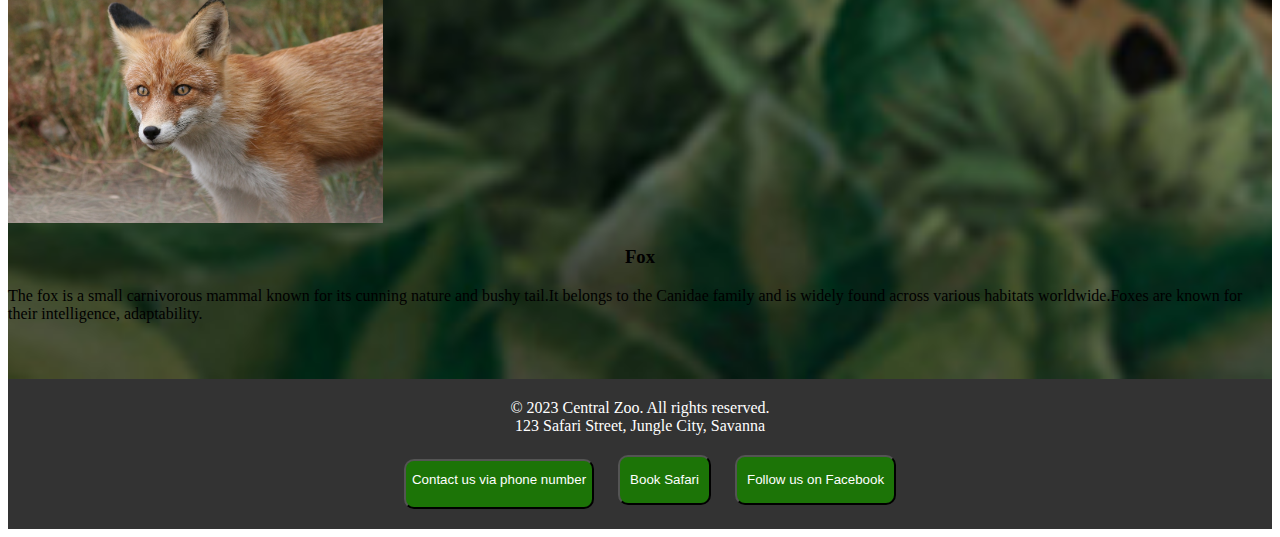
<file: gallery.html>
<!doctype html>
<html lang="en">
  <head>
    <meta charset="utf-8">
    <meta name="viewport" content="width=device-width, initial-scale=1">
    <title>Central zoo</title>
    <link href="https://cdn.jsdelivr.net/npm/bootstrap@5.3.0/dist/css/bootstrap.min.css" rel="stylesheet" integrity="sha384-9ndCyUaIbzAi2FUVXJi0CjmCapSmO7SnpJef0486qhLnuZ2cdeRhO02iuK6FUUVM" crossorigin="anonymous">
<link rel="stylesheet" href="style.css">
<link rel="stylesheet" href="./style2.css">
  </head>
  <body>
    <marquee behavior="" direction=""><h3>Mon-Fri 9:00 am to 9pm & Sat & Sun 9:00 am to 12am </h3></marquee>
    <style>
      .carousel img{
        height: 600PX;
      }
  
   

    /* Footer styles */
    footer {
      background-color: #333;
      color: #fff;
      padding: 20px;
      text-align: center;
      font-family: 'Shadows Into Light', cursive;
    }

    footer p {
      margin: 0;
      padding-top: 0%;
    }

    .card:hover {
      transform: scale(1.05);
      transition: transform 0.1s ease;
    }

    .card {
      height:fit-content;
      padding-bottom: 20px;
    }
    .nav-link:hover {
      transform: scale(1.05);
      transition: transform 0.3s ease;
    }
    h5{text-align: center;}
    .btn-primary:hover {
      transform: scale(1.1);
      transition: transform 0.3s ease;
    }
  
  h1, p {
    font-family: 'Shadows Into Light', cursive;
  }
#Herbivores{font-family: 'Shadows Into Light', cursive;padding-bottom: 20px}
#Reptiles{font-family: 'Shadows Into Light', cursive;padding-bottom: 20px}
#Carnivore{font-family: 'Shadows Into Light', cursive;}
#birds{font-family: 'Shadows Into Light', cursive;padding-bottom: 20px}
  </style>

<div style="max-width: 300px
; margin: auto;">
  <img src="Central_Coast_Zoo_Logo.png" alt="Central_Zoo_Logo" style="display: block; max-width: 100%;">
</div>


 <header> 
  <!-- /navbar -->
  <nav class="navbar navbar-expand-lg bg-light" style="margin-bottom: 0; padding: 0;">
    <div class="container-fluid" style="background-color: #098f3d; height: auto; padding: 0;">
      <a class="navbar-brand" href="#"
        style="font-size: 20px; font-style: inherit; font-family: 'Shadows Into Light', cursive; padding: 0; padding-left: 20px; font-size: 40px; text-decoration: solid; color: white;">Central
        ZOO</a>
      <button class="navbar-toggler" type="button" data-bs-toggle="collapse" data-bs-target="#navbarNav"
        aria-controls="navbarNav" aria-expanded="false" aria-label="Toggle navigation">
        <span class="navbar-toggler-icon"></span>
      </button>
      <div class="collapse navbar-collapse justify-content-Center" id="navbarNav">
        <ul class="navbar-nav">
          <li class="nav-item">
            <a class="nav-link active" aria-current="page" href="./index.html"
              style="text-align: center; text-decoration: solid; font-size: 18px; font-family: 'Shadows Into Light', cursive; padding: 0; ; font-size: 25px; text-decoration: solid; color: white;">Home</a>
          </li>
          <li class="nav-item">
            <a class="nav-link" href="/about2.html"
              style="text-align: center; text-decoration: solid; font-size: 18px; font-family: 'Shadows Into Light', cursive; padding: 0; padding-left: 20px; font-size: 25px; text-decoration: solid; color: white;">About</a>
          </li>
          <li class="nav-item">
            <a class="nav-link" href="./gallery.html"
              style="text-align: center; text-decoration: solid; font-size: 18px; font-family: 'Shadows Into Light', cursive; padding: 0; padding-left: 20px; font-size: 25px; text-decoration: solid; color: white;">Gallery</a>
          </li>
          <li class="nav-item">
            <a class="nav-link" href="./events.html"
              style="text-align: center; text-decoration: solid; font-size: 18px; font-family: 'Shadows Into Light', cursive; padding: 0; padding-left: 20px; font-size: 25px; text-decoration: solid; color: white;">Events</a>
          </li>
          <li class="nav-item">
            <a class="nav-link" href="conntact us.html"
              style="text-align: center; text-decoration: solid; font-size: 18px; font-family: 'Shadows Into Light', cursive; padding: 0; padding-left: 20px; font-size: 25px; text-decoration: solid; color: white;">Contact
              us/Feedback</a>
          </li>
        </ul>
      </div>
    </div>
  </nav>
  </header>
 <main >
    <!-- Gallery -->
    <section id="carousel">
      <!-- carousel -->
      <div id="carouselExampleSlidesOnly" class="carousel slide" data-bs-ride="carousel">
        <div class="carousel-inner">
          <div class="carousel-item active">
            <img src="../carnivore/apadrinhamento-zoo_desktop.png" class="d-block w-100" alt="...">
          </div>
          <div class="carousel-item">
            <img src="../herbivores/girafa_banner_desktop.png" class="d-block w-100" alt="...">
          </div>
          <div class="carousel-item">
            <img src="../birds/arara-escarlate-1.jpg" class="d-block w-100" alt="...">
          </div>
          <div class="carousel-item">
            <img src="../aquatic animals/sea-2361247_1280.jpg" class="d-block w-100" alt="...">
          </div>
          <div class="carousel-item">
            <img src="../reptails/aligator-americano-1.jpg" class="d-block w-100" alt="...">
          </div>
        </div>
      </div>
      <script>
        // Wait for the document to be ready
        document.addEventListener("DOMContentLoaded", function() {
          // Get the carousel element
          var carousel = document.querySelector("#carouselExampleSlidesOnly");
    
          // Initialize the carousel
          var bsCarousel = new bootstrap.Carousel(carousel, {
            interval: 800 // Set the interval to 1 second (1000 milliseconds)
          });
        });
      </script>
    </section>
    
</script>
</section>

<div style=" background-image: url(/carnivore/chita-1.jpg);background-repeat: no-repeat;background-size: cover;"><section id="Herbi vores">
<!-- CATEGORY 1 -->
    <div class="container" id="Herbivores" style="padding-bottom: 20px;">
      <div style="background-color: rgba(255, 255, 255, 0.6);"><h1 class="text-center my-0">Herbivores</h1></div>
        <div class="row">
            <div class="col-sm-12 col-md-6 col-lg-4"><div class="card" style="width: 100%;margin-top: 20px;">
                <img src="../herbivores/axis-1.jpg" class="card-img-top" alt="...">
                <div class="card-body">
                  <p class="card-text"><dt><h3 style="text-align: center;">Deers</h3></dt>Deer are graceful herbivorous mammals found in various parts of the world.
                    They are known for their elegant appearance, featuring antlers and a slender body.</p>
                </div>
              </div>
            </div>
            <div class="col-sm-12 col-md-6 col-lg-4"><div class="card" style="width: 100%;margin-top: 20px;">
              <img src="../herbivores/camelo-1.jpg" class="card-img-top" alt="...">
              <div class="card-body">
                <p class="card-text"> <dt><h3  style="text-align: center;">Camels</h3></dt>The camel is known for it distinctive hump on its back, which stores fat reserves to help it survive in arid environments.Camels have adapted to harsh desert conditions . </p>
              </div>
            </div></div>
            <div class="col-sm-12 col-md-6 col-lg-4"><div class="card" style="width: 100%;margin-top: 20px;">
                <img src="/herbivores/girafa_banner_desktop.png" class="card-img-top" alt="...">
                <div class="card-body">
                  <p class="card-text"><dt><h3  style="text-align: center;">Giraffe</h3></dt>The giraffe is a tall African mammal known for its long neck and unique spotted coat. It is the tallest land animal, capable of reaching heights up to 18 feet. </p>
                </div>
              </div></div>
            <div class="col-sm-12 col-md-6 col-lg-4"><div class="card" style="width: 100%;margin-top: 20px;">
                <img src="../herbivores/zoo_hp_nova-instalacao.jpg" class="card-img-top" alt="...">
                <div class="card-body">
                  <p class="card-text"><dt><h3  style="text-align: center;">Elephant</h3></dt>The elephant is the largest land mammal, known for its impressive size and strength. It exhibits complex social behaviors in its natural habitat. </p>
                </div>
              </div></div>
            <div class="col-sm-12 col-md-6 col-lg-4"><div class="card" style="width: 100%;margin-top: 20px;">
                <img src="../herbivores/panda_gigante_desktop.png" class="card-img-top" alt="...">
                <div class="card-body">
                  <p class="card-text"><dt><h3  style="text-align: center;">Panda</h3></dt>
                    Pandas are adorable, black and white bears native to China. They are known for their bamboo diet and gentle nature. Pandas are an endangered species. </p>
                </div>
              </div></div>
            <div class="col-sm-12 col-md-6 col-lg-4"><div class="card" style="width: 100%;margin-top: 20px;">
                <img src="../herbivores/chimpanze-1.jpg" class="card-img-top" alt="...">
                <div class="card-body">
                  <p class="card-text"><dt><h3  style="text-align: center;">Chimpanzee</h3></dt>Chimpanzees are highly intelligent primates native to Africa, known for their remarkable cognitive abilities and complex social behavior. </p>
                </div>
              </div></div>
        </div>
    </div>
 </section></div>

 <div style=" background-image: url(/reptails/anaconda-amarela-1.jpg);background-repeat: no-repeat;background-size: cover;"> <section id="Reptiles">
  <!-- CATEGORY 2 -->
    <div class="container" id="Reptile"padding-bottom: 20px;>
     <div style="background-color: rgba(255, 255, 255, 0.6);text-decoration: underline;"><h1 class="text-center my-0">Reptiles</h1></div>
        <div class="row">
            <div class="col-sm-12 col-md-6 col-lg-4"><div class="card" style="width: 100%;margin-top: 20px;">
                <img src="../reptails/aligator-americano-1.jpg" class="card-img-top" alt="...">
                <div class="card-body">
                  <p class="card-text"><dt><h3  style="text-align: center;">Aligator</h3></dt>Alligators are large reptiles known for their powerful jaws and sharp teeth. They are semiaquatic creatures that inhabit swamps and rivers.</p>
                </div>
              </div></div>
            <div class="col-sm-12 col-md-6 col-lg-4"><div class="card" style="width: 100%;margin-top: 20px;">
                <img src="../reptails/anaconda-amarela-1.jpg" class="card-img-top" alt="...">
                <div class="card-body">
                  <p class="card-text"><dt><h3  style="text-align: center;">Yellow Anaconda</h3></dt>The Yellow Anaconda (Eunectes notaeus) is a species of snake found in South America. It is a large constrictor and one of the heaviest snake species in the world. </p>
                </div>
              </div></div>
            <div class="col-sm-12 col-md-6 col-lg-4"><div class="card" style="width: 100%;margin-top: 20px;">
                <img src="../reptails/boa-da-jamaica-1.jpg" class="card-img-top" alt="...">
                <div class="card-body">
                  <p class="card-text"><dt><h3  style="text-align: center;">Madagascar tree boa</h3></dt>The Madagascar tree boa is a species of snake native to the island of Madagascar often found coiled among the branches of trees. </p>
                </div>
              </div></div>
            <div class="col-sm-12 col-md-6 col-lg-4"><div class="card" style="width: 100%;margin-top: 20px;">
                <img src="../reptails/chuckwala-1.jpg" class="card-img-top" alt="...">
                <div class="card-body">
                  <p class="card-text"><dt><h3  style="text-align: center;">Chuckwala</h3></dt>Chuckwallas are lizards found primarily in arid regions of the southwestern United States and northern Mexico. Some are found on coastal islands.</p>
                </div>
              </div></div>
            <div class="col-sm-12 col-md-6 col-lg-4"><div class="card" style="width: 100%;margin-top: 20px;">
                <img src="../reptails/hidrossauro-das-filipinas.jpg" class="card-img-top" alt="...">
                <div class="card-body">
                  <p class="card-text"> <dt><h3  style="text-align: center;">Hidrossauro</h3></dt>
                    Hidrossauro is a fictional dinosaur species known .
                    It is characterized by its large size, powerful limbs, and webbed feet, making it well-suited for swimming.</p>
                </div>
              </div></div>
            <div class="col-sm-12 col-md-6 col-lg-4"><div class="card" style="width: 100%;margin-top: 20px;">
                <img src="../reptails/images.jfif" class="card-img-top" alt="...">
                <div class="card-body">
                  <p class="card-text"> <dt><h3  style="text-align: center;">Green tree python</h3></dt>The Green Tree Python is a striking snake species known for its vibrant green coloration.Native to the rainforests of New Guinea and surrounding islands.</p>
                </div>
              </div>
            </div>
        </div>
    </div>
 </section></div>
 <section id="Birds">

  <div style=" background-image: url(/birds/what-is-a-group-of-parrots-called.webp);background-repeat: no-repeat;background-size: cover;">
   <!-- CATEGORY 3 -->
    <div class="container" id="birds" padding-bottom: 20px;>
     <div style="background-color: rgba(255, 255, 255, 0.6);text-decoration: underline;" > <h1 class="text-center my-0">Birds</h1></div>
        <div class="row">
            <div class="col-sm-12 col-md-6 col-lg-4"><div class="card" style="width: 100%;margin-top: 20px;">
                <img src="../birds/arara-azul-e-amarela-4.jpg" class="card-img-top" alt="...">
                <div class="card-body">
                  <p class="card-text"><dt><h3  style="text-align: center;">Arara-amarela</h3></dt>The Arara-amarela, also known as the Yellow Macaw, is a vibrant bird found in Central and South America.</p>
                </div>
              </div></div>
            <div class="col-sm-12 col-md-6 col-lg-4"><div class="card" style="width: 100%;margin-top: 20px;">
                <img src="../birds/Arara-de-asa-verde_topo2.jpg" class="card-img-top" alt="...">
                <div class="card-body">
                  <p class="card-text"><dt><h3  style="text-align: center;">Arara-verde</h3></dt>The Arara-verde, also known as the Green Macaw, is a striking bird species found in Central and South America.</p>
                </div>
              </div></div>
            <div class="col-sm-12 col-md-6 col-lg-4"><div class="card" style="width: 100%;margin-top: 20px;">
                <img src="../birds/arara-de-fronte-vermelha-1.jpg" class="card-img-top" alt="...">
                <div class="card-body">
                  <p class="card-text"><dt><h3  style="text-align: center;">Arara-vermelha</h3></dt>The Arara-vermelha, also known as the Scarlet Macaw, is a strikingly beautiful bird found in Central and South America. </p>
                </div>
              </div></div>
            <div class="col-sm-12 col-md-6 col-lg-4"><div class="card" style="width: 100%;margin-top: 20px;padding-bottom: 20px;">
                <img src="../birds/Arara-jacinta_topo.jpg" class="card-img-top" alt="...">
                <div class="card-body">
                  <p class="card-text"><dt><h3  style="text-align: center;">Arara-jacinta</h3></dt>Arara-jacinta, also known as the Great Green Macaw, is a large and vibrant parrot species in South America.</p>
                </div>
              </div></div>
            <div class="col-sm-12 col-md-6 col-lg-4"><div class="card" style="width: 100%;margin-top: 20px;">
                <img src="../birds/what-is-a-group-of-parrots-called.webp" class="card-img-top" alt="...">
                <div class="card-body">
                  <p class="card-text"><dt><h3  style="text-align: center;">Group-of-parrots</h3></dt>Group-of-parrots, also known as a flock, is a social gathering of these colorful and intelligent birds.</p>
                </div>
              </div></div>
            <div class="col-sm-12 col-md-6 col-lg-4"><div class="card" style="width: 100%;margin-top: 20px;">
                <img src="../birds/zoo-cat-aves.jpg" class="card-img-top" alt="...">
                <div class="card-body">
                  <p class="card-text"><dt><h3  style="text-align: center;">Knysna turaco</h3></dt>The Knysna turaco, also known as the Knysna lourie, is a striking bird species found in South Africa. </p>
                </div>
              </div></div>
        </div>
    </div>
 </section></div>
 <section id="Carnivore" style="margin-top: 0px;margin-bottom: 0px;">

  
  <div style=" background-image: url(/carnivore/noite-no-zoo-lateral-zoo.jpg);background-repeat: no-repeat;background-size: cover;">
   <!-- CATEGORY 4 -->
  <div class="container">
   <div id="Carnivore"  style="background-color: rgba(255, 255, 255, 0.6);text-decoration: underline;"> <h1 class="text-center my-0">Carnivore</h1></div>
      <div class="row" style="padding-bottom: 20px;">
          <div class="col-sm-12 col-md-6 col-lg-4"><div class="card" style="width:100%;margin-top: 20px;">
              <img src="../carnivore/chita-1.jpg" class="card-img-top" alt="...">
              <div class="card-body">
                <p class="card-text"><h3  style="text-align: center;">Cheetah</h3>The cheetah, scientifically known as Acinonyx jubatus, is a magnificent big cat renowned for its incredible speed. It is the fastest land animal, capable of reaching speeds up to 70 miles per hour (113 kilometers per hour) in short bursts.</p>
              </div>
            </div></div>
          <div class="col-sm-12 col-md-6 col-lg-4"><div class="card" style="width: 100%;margin-top: 20px;">
              <img src="../carnivore/apadrinhamento-zoo_desktop.png" class="card-img-top" alt="...">
              <div class="card-body">
                <p class="card-text"><h3  style="text-align: center;">Lion</h3>
                  The lion is a majestic and powerful big cat known for its distinctive mane. It is often referred to as the "king of the jungle" due to its dominant presence in its natural habitat. Lions are highly social animals that live in prides and are skilled hunters.</p>
              </div>
            </div></div>
          <div class="col-sm-12 col-md-6 col-lg-4"><div class="card" style="width: 100%;margin-top: 20px;">
              <img src="../carnivore/noite-no-zoo-lateral-zoo.jpg" class="card-img-top" alt="...">
              <div class="card-body">
                <p class="card-text"><h3  style="text-align: center;">Jaguar</h3>Jaguar is a luxury automotive brand known for its elegant and powerful vehicles. With a rich heritage spanning decades Jaguar combines refined design, advanced technology,a truly captivating driving experience.</p>
              </div>
            </div></div>
          <div class="col-sm-12 col-md-6 col-lg-4"><div class="card" style="width: 100%;margin-top: 20px;">
              <img src="/carnivore/lion-ge11a40841_1280.jpg"card-img-top  alt="...">
              <div class="card-body">
                <p class="card-text"><h3  style="text-align: center;">Lioness</h3>
                  The lioness is a female lion, known for her strength and hunting prowess.
                  She plays a vital role in the pride, often leading the hunt and protecting her cubs.
                   she embodies the essence of a fierce and nurturing predator.</p>
              </div>
            </div></div>
          <div class="col-sm-12 col-md-6 col-lg-4"><div class="card" style="width: 100%;margin-top: 20px;">
              <img src="../carnivore/white-1534797_1280.jpg" class="card-img-top" alt="...">
              <div class="card-body">
                <p class="card-text"><h3  style="text-align: center;">White Tiger</h3>
                  The white tiger is a rare color variant of the Bengal tiger . It is known for its majestic appearance and symbolizes power. Due to its unique genetic makeup, white tigers are predominantly found in captivity rather than in the wild.</p>
              </div>
            </div></div>
          <div class="col-sm-12 col-md-6 col-lg-4"><div class="card" style="width: 100%;margin-top: 20px;">
              <img src="../carnivore/fox-ga2de49369_1280.jpg" class="card-img-top" alt="...">
              <div class="card-body">
                <p class="card-text"><h3  style="text-align: center;">Fox</h3>The fox is a small carnivorous mammal known for its cunning nature and bushy tail.It belongs to the Canidae family and is widely found across various habitats worldwide.Foxes are known for their intelligence, adaptability.</p>
              </div>
            </div></div>
      </div>
  </div>
</section></div>


 
<footer style="margin:0px;">
  <p>&copy; 2023 Central Zoo. All rights reserved.</p>
  <p>123 Safari Street, Jungle City, Savanna</p>
  <button style="height: 50px; background-color: rgb(28, 116, 7); border-radius: 10px; margin-left: 20px; padding-bottom: 10px;">
    <a href="tel:+923012119368" style="text-decoration: none; color: white;">
      <i class="fa fa-phone-alt"></i> Contact us via phone number
    </a>
  </button>

  <button style="height: 50px; background-color: rgb(28, 116, 7); padding: 10px; border-radius: 10px; margin-left: 20px; margin-top: 20px;">
    <a href="/form.html" style="text-decoration: none; color: white;">
      <i class="fa fa-comment"></i>Book Safari
  </button>

  <button style="height: 50px; background-color: rgb(28, 116, 7); padding: 10px; border-radius: 10px; margin-left: 20px; margin-top: 20px;">
    <a href="https://web.facebook.com/SafariZooOfficial?_rdc=1&_rdr" style="text-decoration: none; color: white;">
      <i class="fa fa-facebook-square"></i> Follow us on Facebook
    </a>
  </button>
</footer>
 </main>
    <script src="https://cdn.jsdelivr.net/npm/bootstrap@5.3.0/dist/js/bootstrap.bundle.min.js" integrity="sha384-geWF76RCwLtnZ8qwWowPQNguL3RmwHVBC9FhGdlKrxdiJJigb/j/68SIy3Te4Bkz" crossorigin="anonymous"></script>
  </body>
</html>
</file>
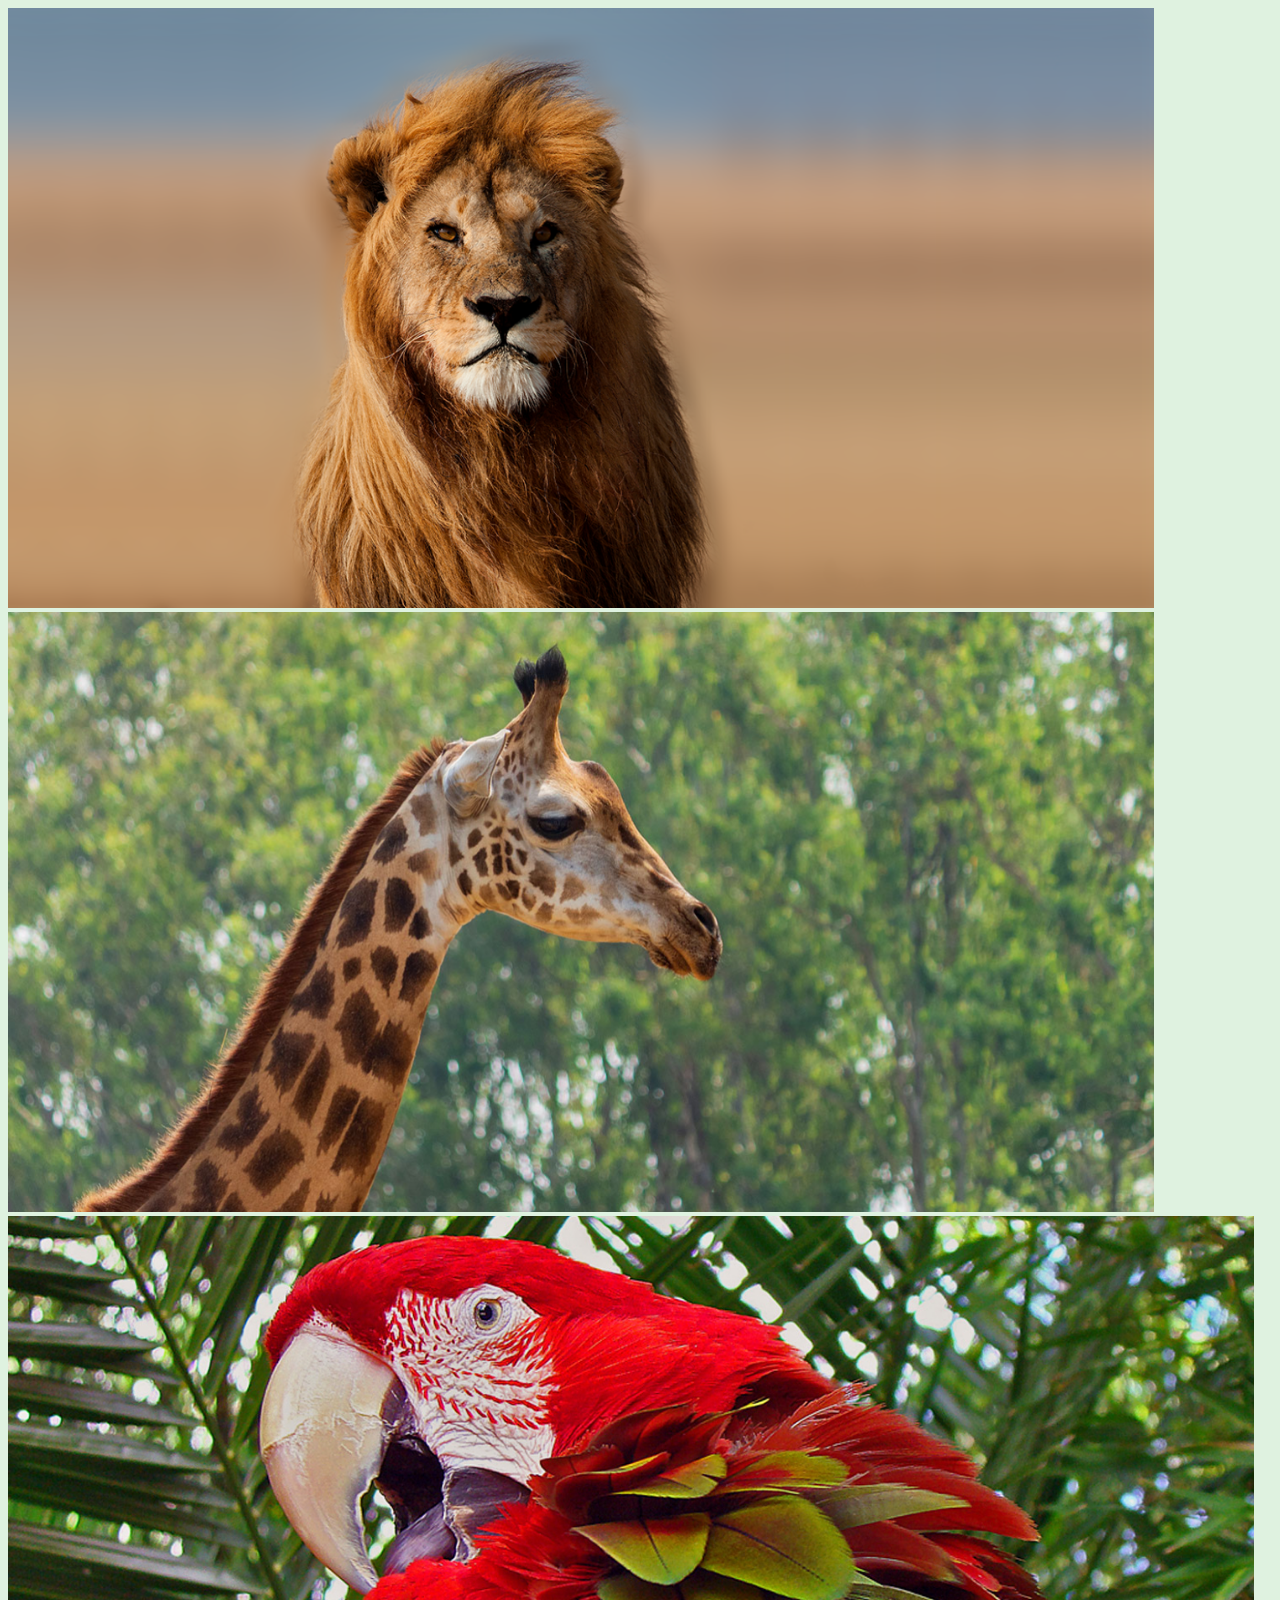
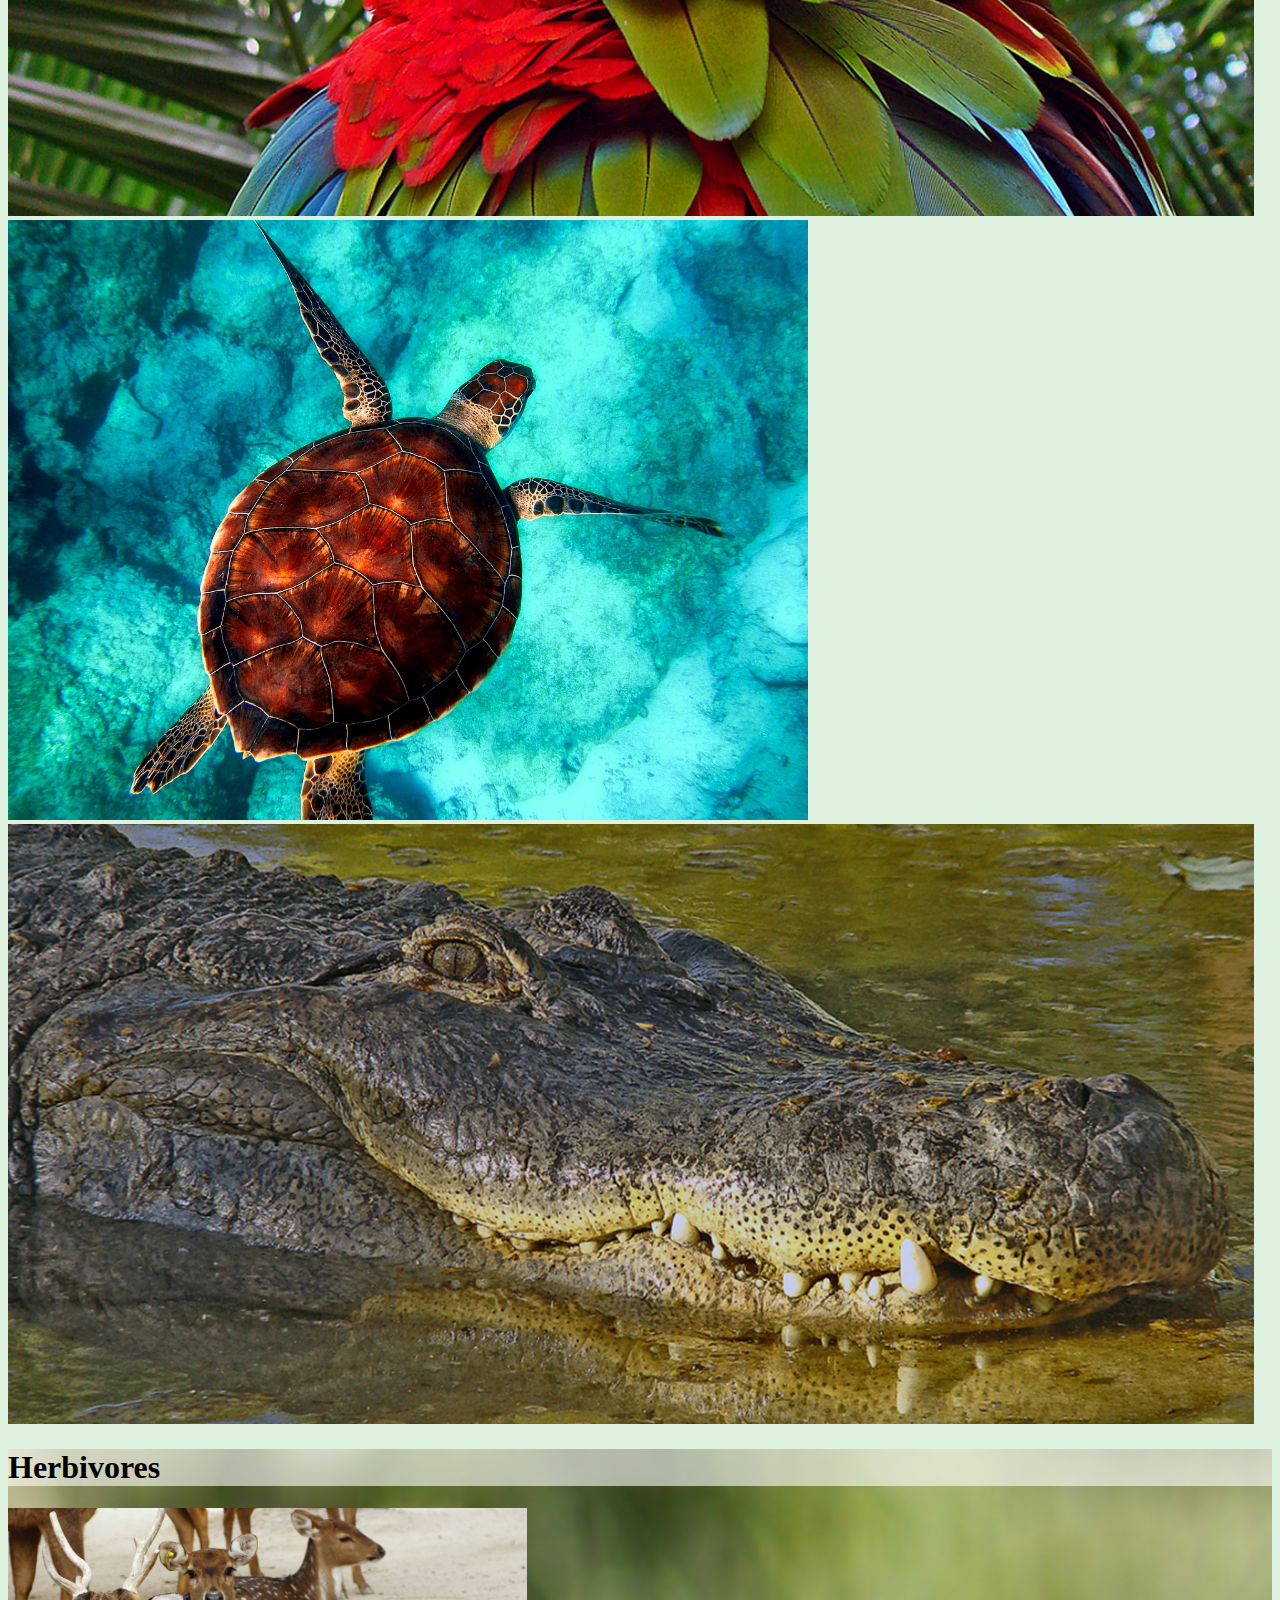
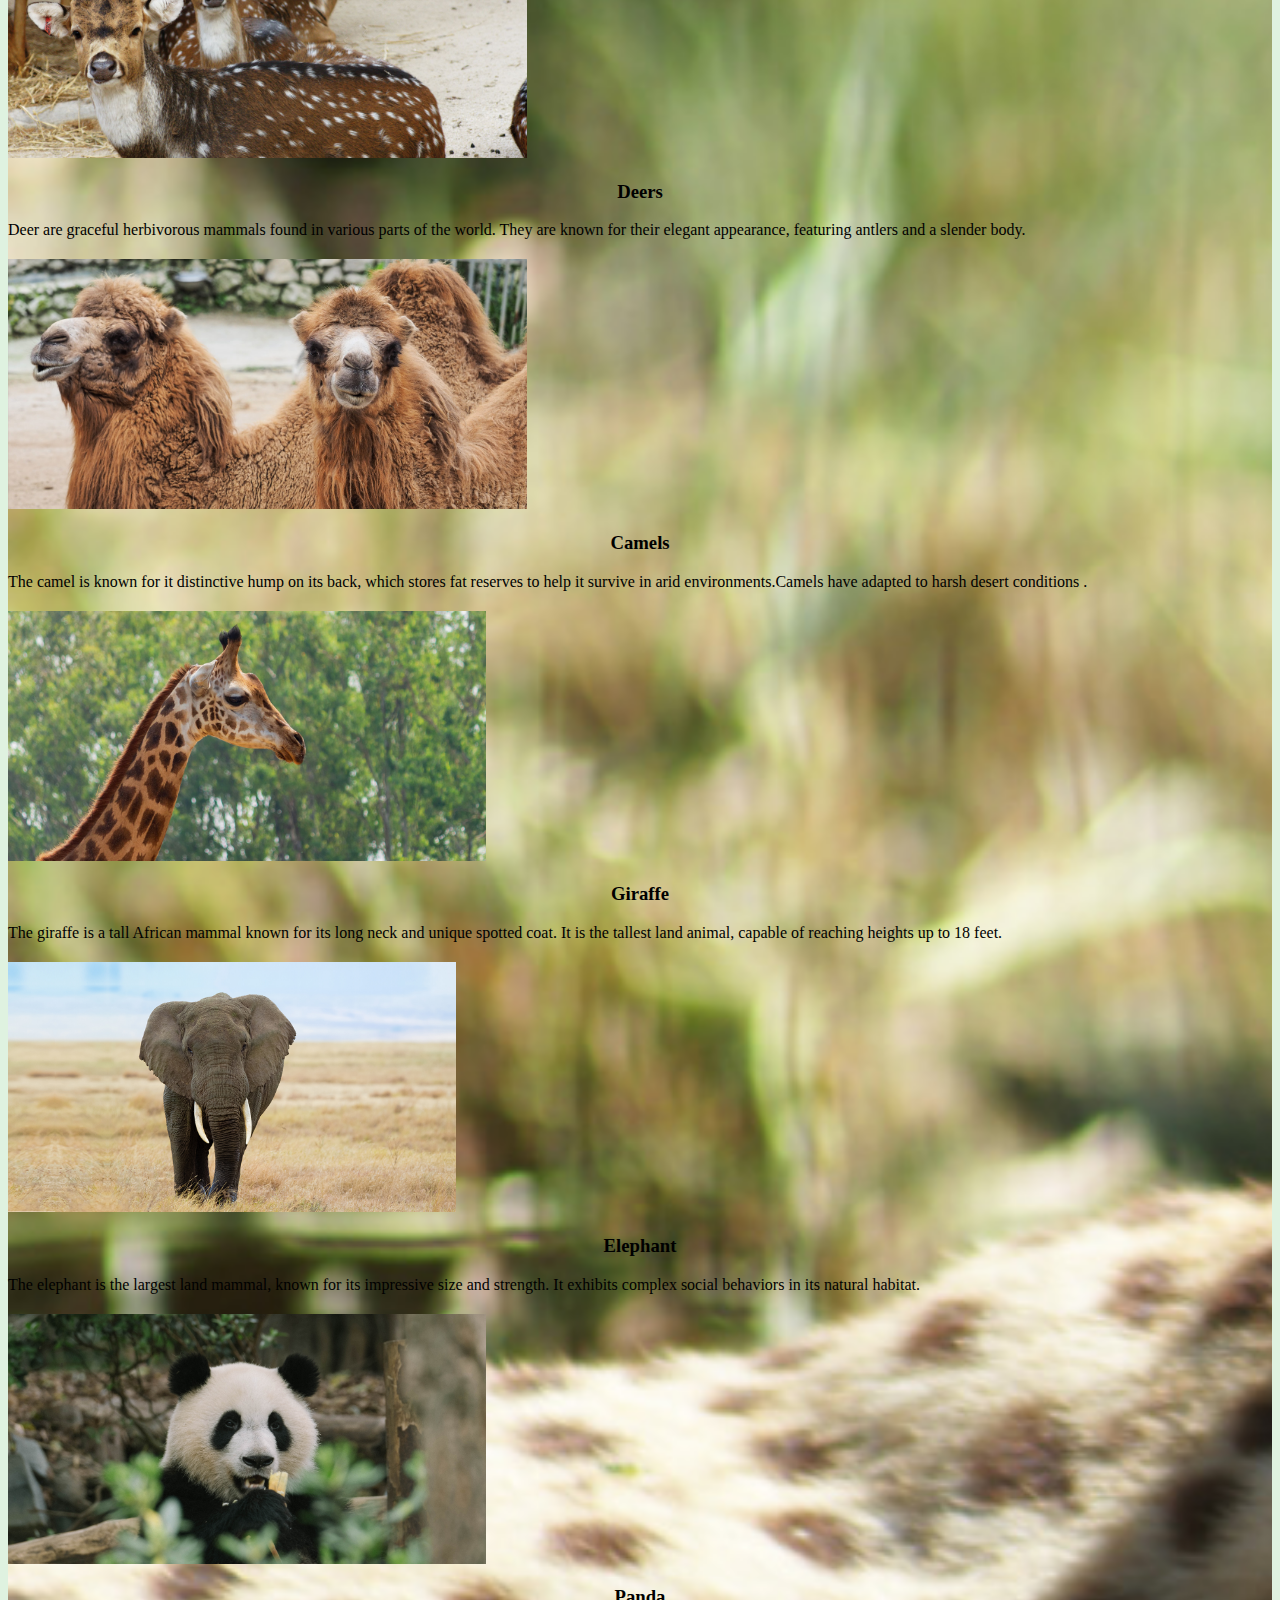
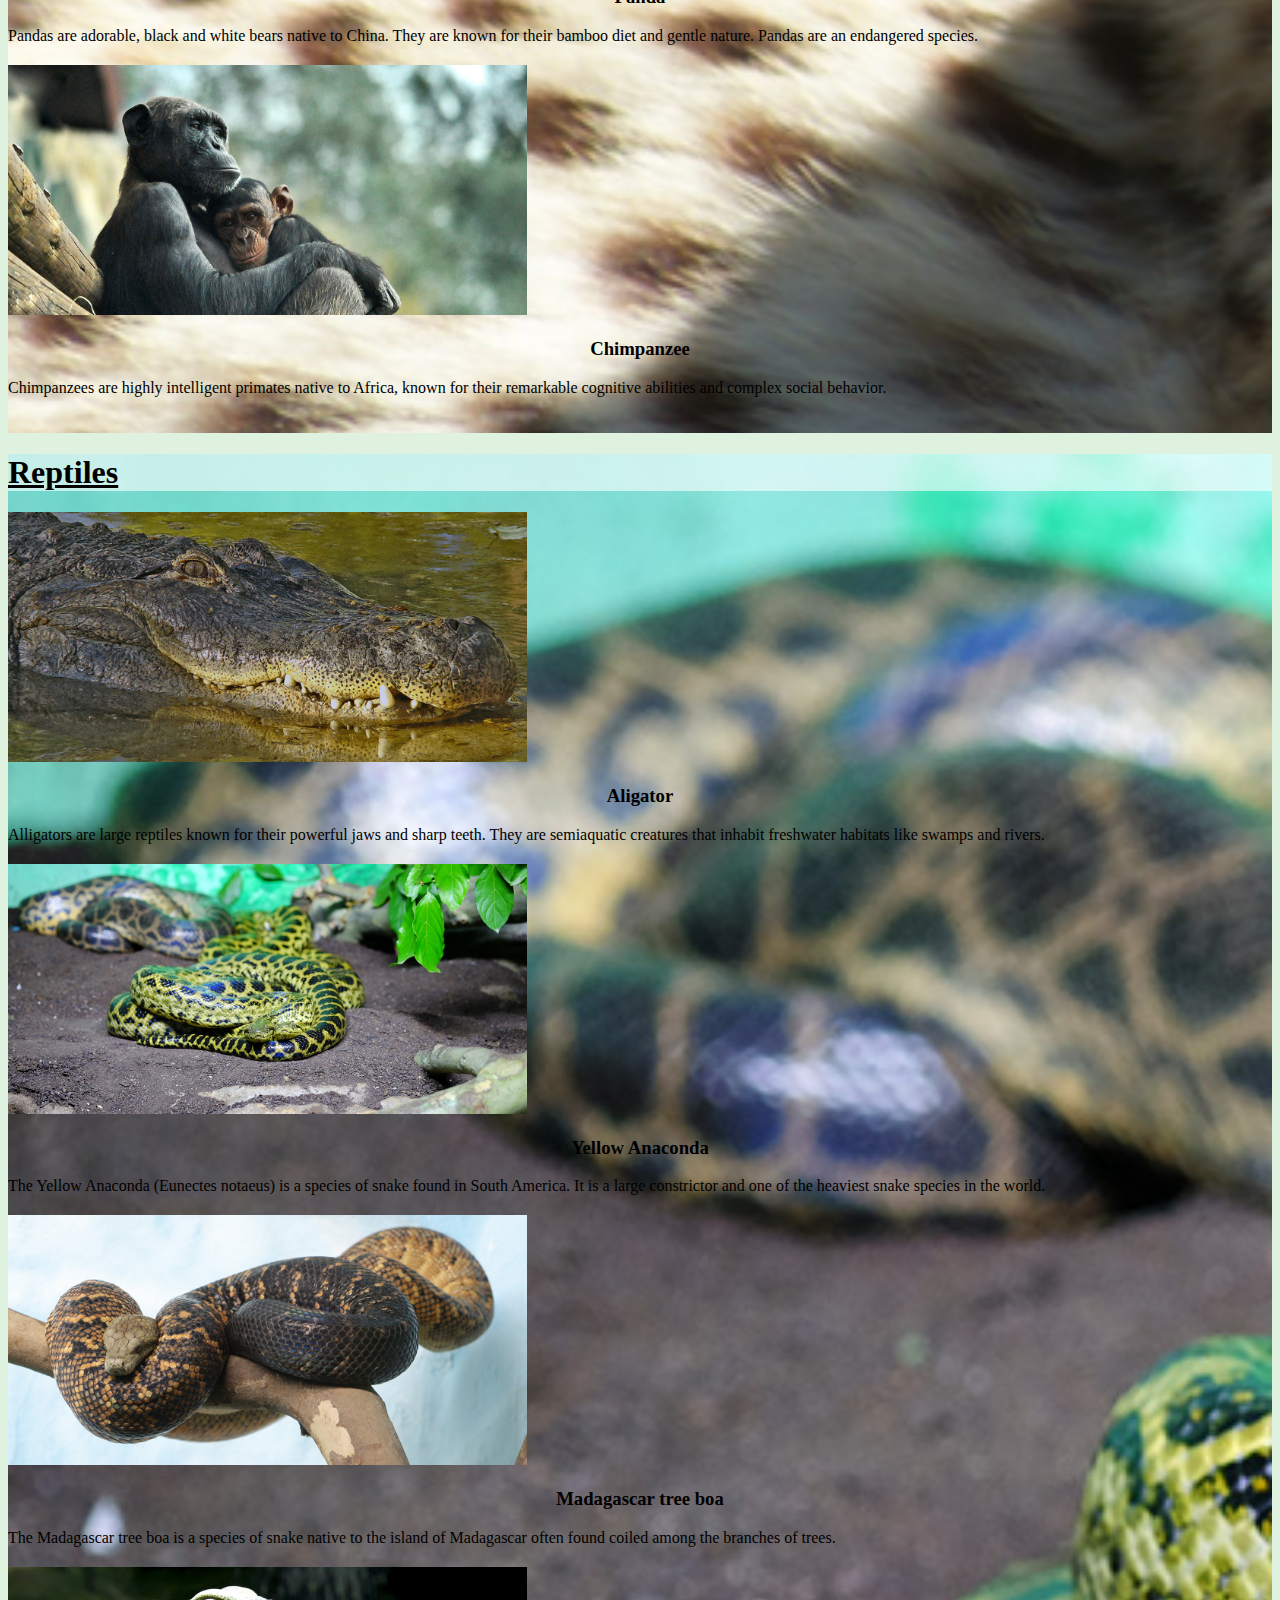
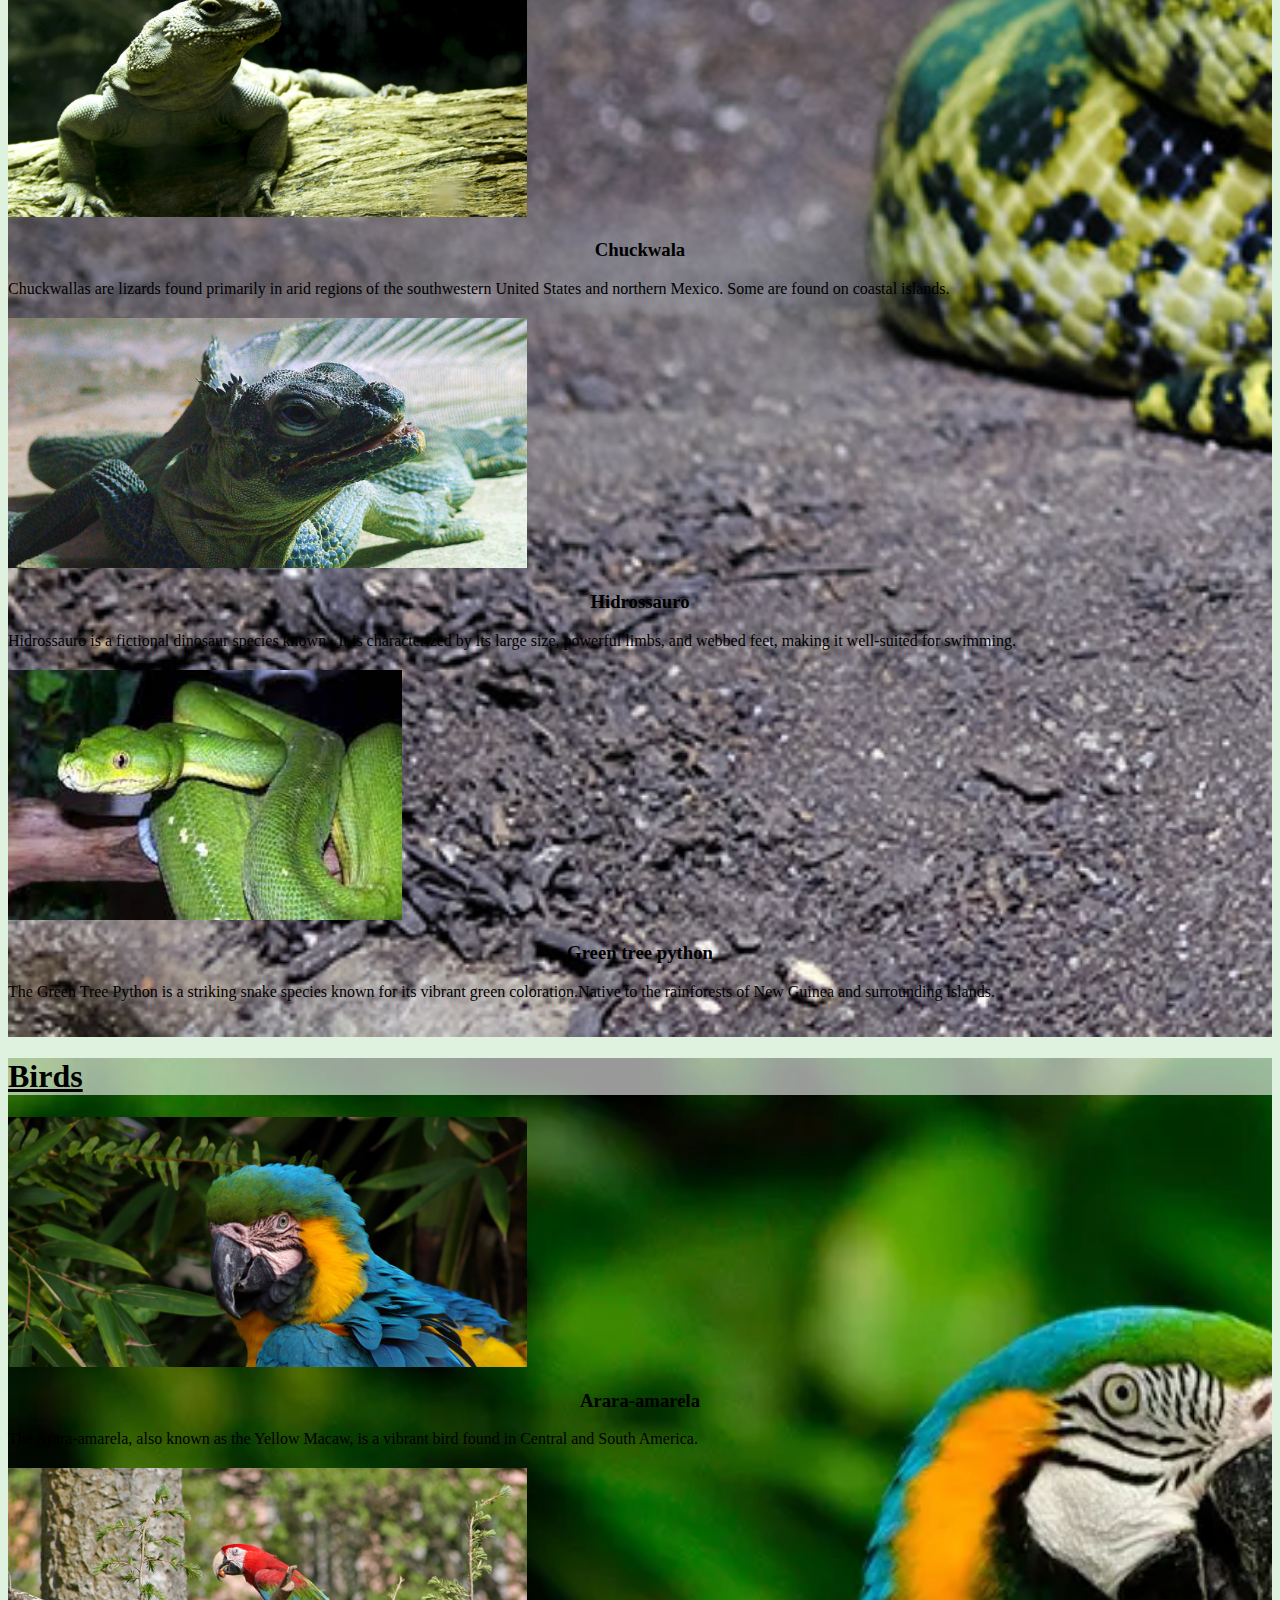
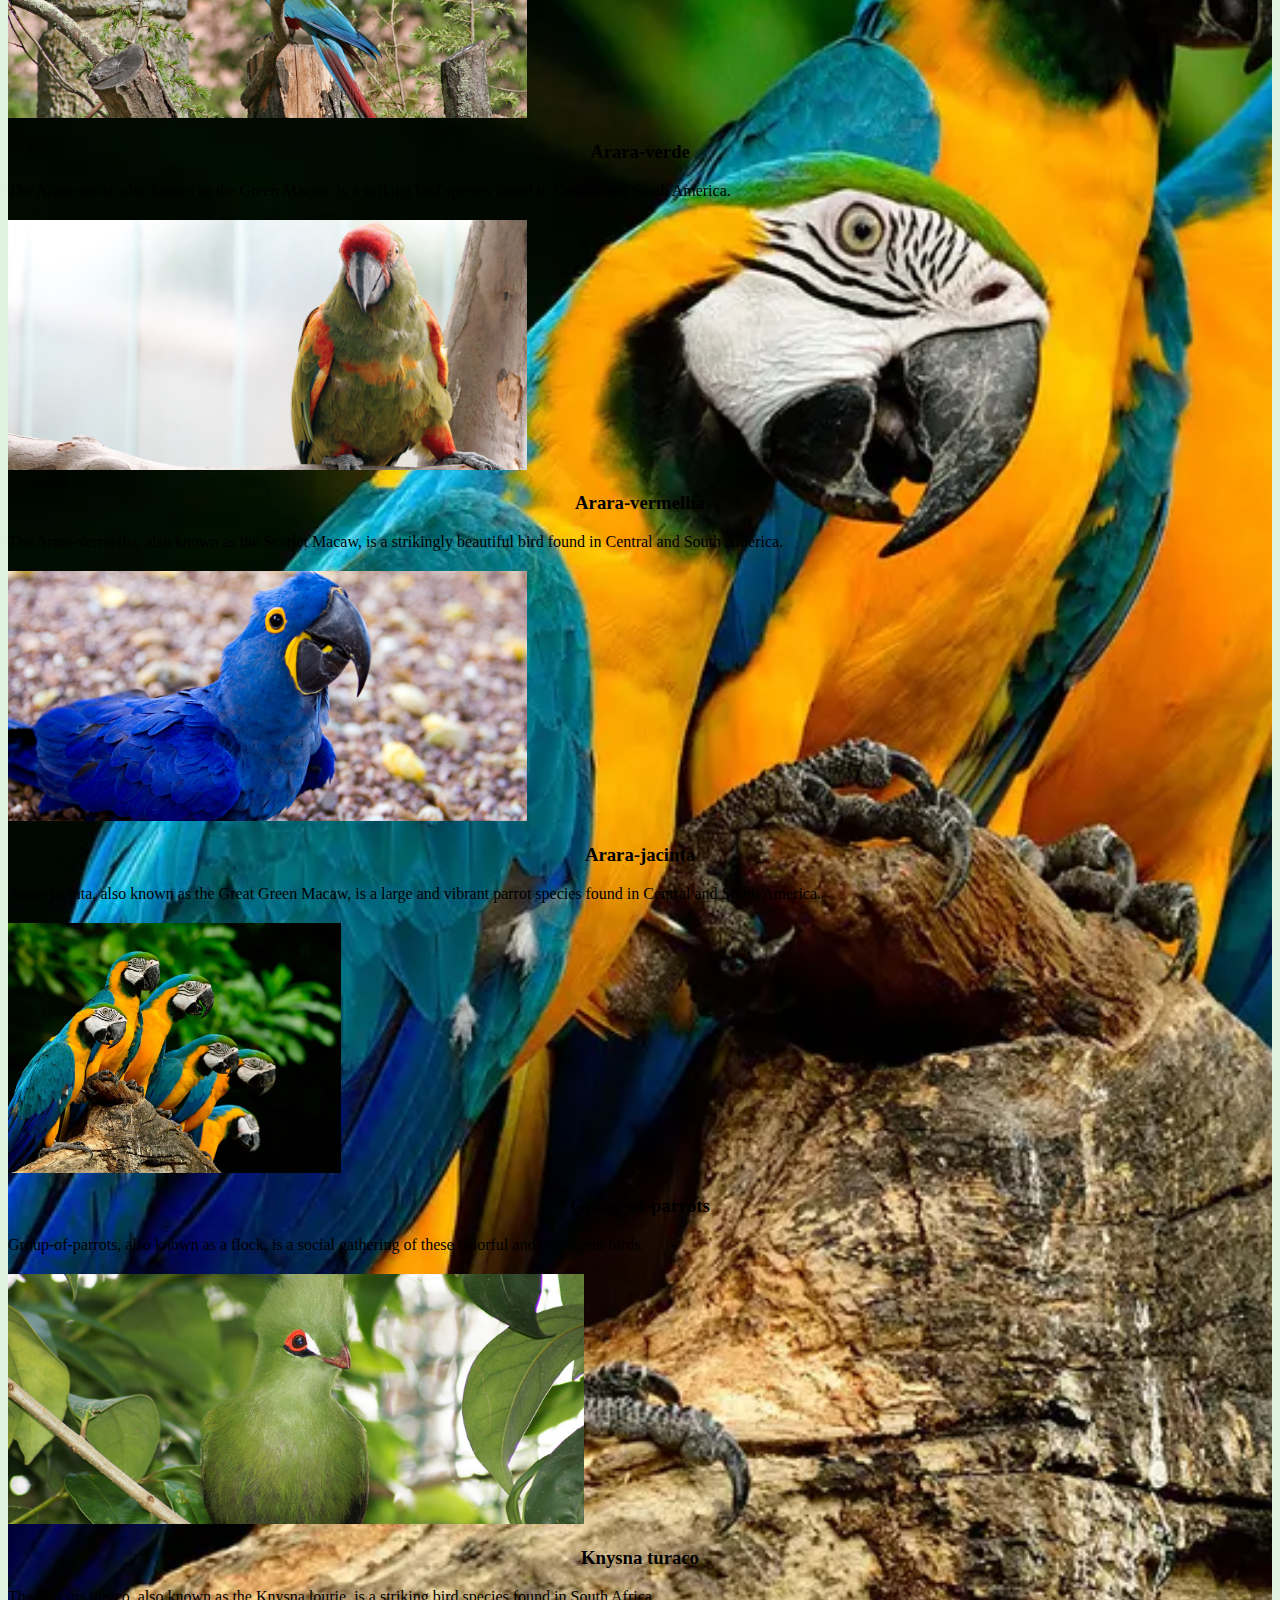
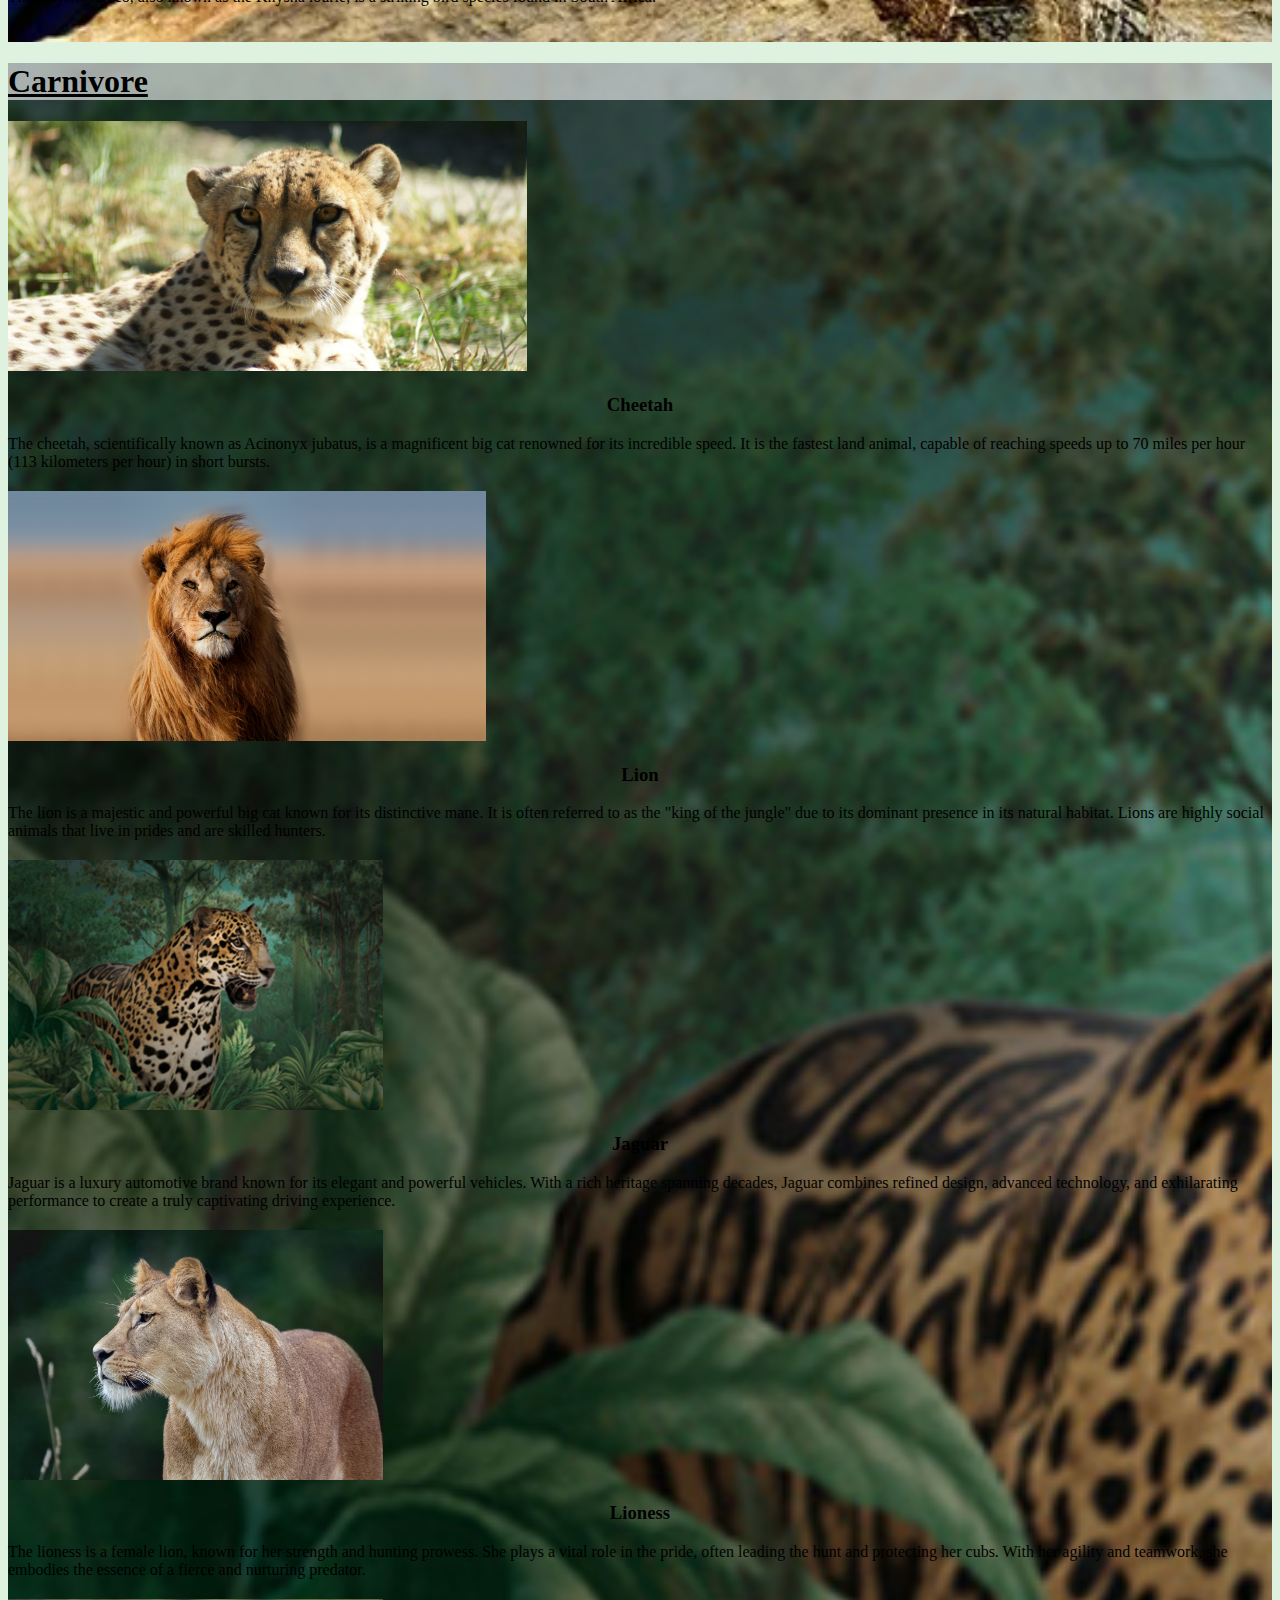
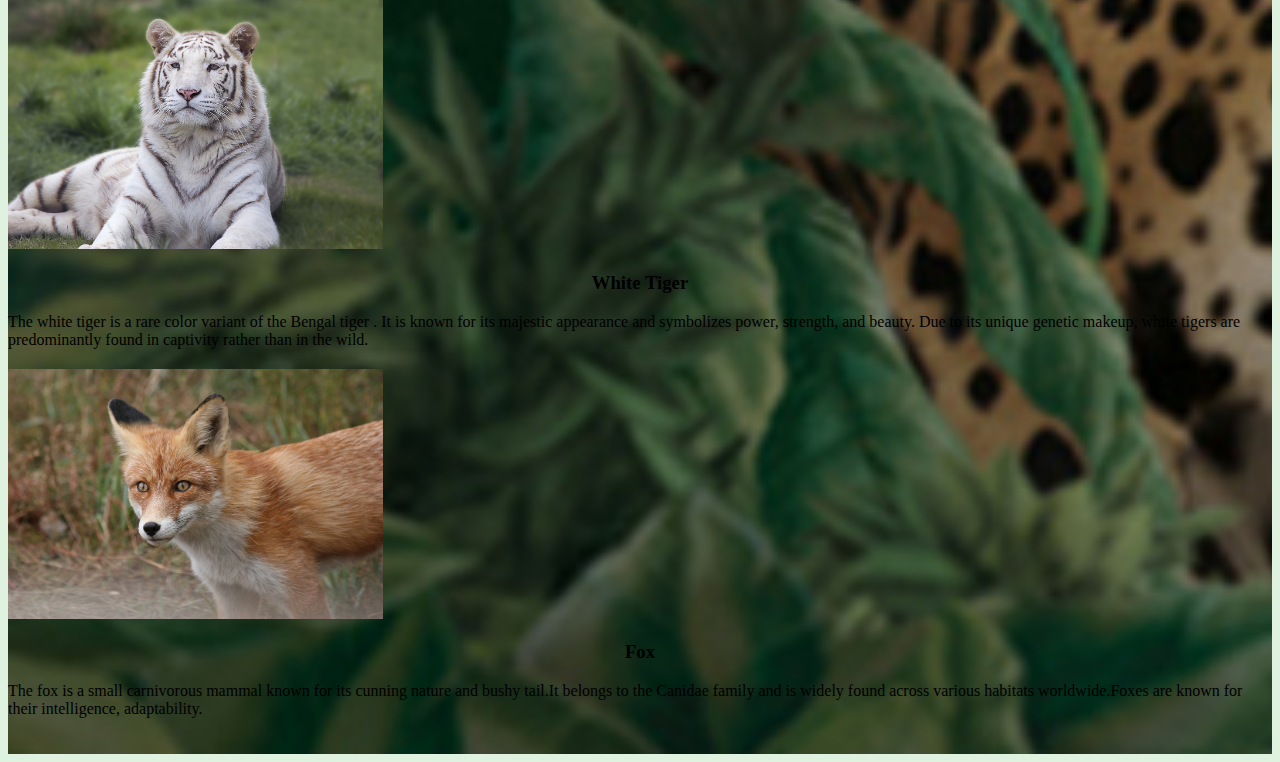
<file: zoo/coding/gallery.html>
<!doctype html>
<html lang="en">
  <head>
    <meta charset="utf-8">
    <meta name="viewport" content="width=device-width, initial-scale=1">
    <title>Bootstrap demo</title>
    <link href="https://cdn.jsdelivr.net/npm/bootstrap@5.3.0/dist/css/bootstrap.min.css" rel="stylesheet" integrity="sha384-9ndCyUaIbzAi2FUVXJi0CjmCapSmO7SnpJef0486qhLnuZ2cdeRhO02iuK6FUUVM" crossorigin="anonymous">
<link rel="stylesheet" href="style.css">
  </head>
  <body>
    <style>
      .carousel img{
        height: 600PX;
      }
  body{background-color: rgb(223, 242, 224);}
   
  /* *{text-align: center;} */
  
    </style> 
 <header><nav>

 </nav> </header>
 <main >
    <!-- Gallery -->
    <section id="carousel">
      <!-- carousel -->
      <div id="carouselExampleSlidesOnly" class="carousel slide" data-bs-ride="carousel">
        <div class="carousel-inner">
          <div class="carousel-item active">
            <img src="../carnivore/apadrinhamento-zoo_desktop.png" class="d-block w-100" alt="...">
          </div>
          <div class="carousel-item">
            <img src="../herbivores/girafa_banner_desktop.png" class="d-block w-100" alt="...">
          </div>
          <div class="carousel-item">
            <img src="../birds/arara-escarlate-1.jpg" class="d-block w-100" alt="...">
          </div>
          <div class="carousel-item">
            <img src="../aquatic animals/sea-2361247_1280.jpg" class="d-block w-100" alt="...">
          </div>
          <div class="carousel-item">
            <img src="../reptails/aligator-americano-1.jpg" class="d-block w-100" alt="...">
          </div>
        </div>
      </div>
      <script>
        // Wait for the document to be ready
        document.addEventListener("DOMContentLoaded", function() {
          // Get the carousel element
          var carousel = document.querySelector("#carouselExampleSlidesOnly");
    
          // Initialize the carousel
          var bsCarousel = new bootstrap.Carousel(carousel, {
            interval: 1500 // Set the interval to 1 second (1000 milliseconds)
          });
        });
      </script>
    </section>
    
</script>
</section>

<div style=" background-image: url(/carnivore/chita-1.jpg);background-repeat: no-repeat;background-size: cover;"><section id="Herbi vores">
<!-- CATEGORY 1 -->
    <div class="container" style="padding-bottom: 20px;">
      <div style="background-color: rgba(255, 255, 255, 0.6);"><h1 class="text-center my-0">Herbivores</h1></div>
        <div class="row">
            <div class="col-sm-12 col-md-6 col-lg-4"><div class="card" style="width: 100%;margin-top: 20px;">
                <img src="../herbivores/axis-1.jpg" class="card-img-top" alt="...">
                <div class="card-body">
                  <p class="card-text"><dt><h3 style="text-align: center;">Deers</h3></dt>Deer are graceful herbivorous mammals found in various parts of the world.
                    They are known for their elegant appearance, featuring antlers and a slender body.</p>
                </div>
              </div>
            </div>
            <div class="col-sm-12 col-md-6 col-lg-4"><div class="card" style="width: 100%;margin-top: 20px;">
              <img src="../herbivores/camelo-1.jpg" class="card-img-top" alt="...">
              <div class="card-body">
                <p class="card-text"> <dt><h3  style="text-align: center;">Camels</h3></dt>The camel is known for it distinctive hump on its back, which stores fat reserves to help it survive in arid environments.Camels have adapted to harsh desert conditions . </p>
              </div>
            </div></div>
            <div class="col-sm-12 col-md-6 col-lg-4"><div class="card" style="width: 100%;margin-top: 20px;">
                <img src="/herbivores/girafa_banner_desktop.png" class="card-img-top" alt="...">
                <div class="card-body">
                  <p class="card-text"><dt><h3  style="text-align: center;">Giraffe</h3></dt>The giraffe is a tall African mammal known for its long neck and unique spotted coat. It is the tallest land animal, capable of reaching heights up to 18 feet. </p>
                </div>
              </div></div>
            <div class="col-sm-12 col-md-6 col-lg-4"><div class="card" style="width: 100%;margin-top: 20px;">
                <img src="../herbivores/zoo_hp_nova-instalacao.jpg" class="card-img-top" alt="...">
                <div class="card-body">
                  <p class="card-text"><dt><h3  style="text-align: center;">Elephant</h3></dt>The elephant is the largest land mammal, known for its impressive size and strength. It exhibits complex social behaviors in its natural habitat. </p>
                </div>
              </div></div>
            <div class="col-sm-12 col-md-6 col-lg-4"><div class="card" style="width: 100%;margin-top: 20px;">
                <img src="../herbivores/panda_gigante_desktop.png" class="card-img-top" alt="...">
                <div class="card-body">
                  <p class="card-text"><dt><h3  style="text-align: center;">Panda</h3></dt>
                    Pandas are adorable, black and white bears native to China. They are known for their bamboo diet and gentle nature. Pandas are an endangered species. </p>
                </div>
              </div></div>
            <div class="col-sm-12 col-md-6 col-lg-4"><div class="card" style="width: 100%;margin-top: 20px;">
                <img src="../herbivores/chimpanze-1.jpg" class="card-img-top" alt="...">
                <div class="card-body">
                  <p class="card-text"><dt><h3  style="text-align: center;">Chimpanzee</h3></dt>Chimpanzees are highly intelligent primates native to Africa, known for their remarkable cognitive abilities and complex social behavior. </p>
                </div>
              </div></div>
        </div>
    </div>
 </section></div>

 <div style=" background-image: url(/reptails/anaconda-amarela-1.jpg);background-repeat: no-repeat;background-size: cover;"> <section id="Reptiles">
  <!-- CATEGORY 2 -->
    <div class="container" style="padding-bottom: 20px;">
     <div style="background-color: rgba(255, 255, 255, 0.6);text-decoration: underline;"><h1 class="text-center my-1">Reptiles</h1></div>
        <div class="row">
            <div class="col-sm-12 col-md-6 col-lg-4"><div class="card" style="width: 100%;margin-top: 20px;">
                <img src="../reptails/aligator-americano-1.jpg" class="card-img-top" alt="...">
                <div class="card-body">
                  <p class="card-text"><dt><h3  style="text-align: center;">Aligator</h3></dt>Alligators are large reptiles known for their powerful jaws and sharp teeth. They are semiaquatic creatures that inhabit freshwater habitats like swamps and rivers.</p>
                </div>
              </div></div>
            <div class="col-sm-12 col-md-6 col-lg-4"><div class="card" style="width: 100%;margin-top: 20px;">
                <img src="../reptails/anaconda-amarela-1.jpg" class="card-img-top" alt="...">
                <div class="card-body">
                  <p class="card-text"><dt><h3  style="text-align: center;">Yellow Anaconda</h3></dt>The Yellow Anaconda (Eunectes notaeus) is a species of snake found in South America. It is a large constrictor and one of the heaviest snake species in the world. </p>
                </div>
              </div></div>
            <div class="col-sm-12 col-md-6 col-lg-4"><div class="card" style="width: 100%;margin-top: 20px;">
                <img src="../reptails/boa-da-jamaica-1.jpg" class="card-img-top" alt="...">
                <div class="card-body">
                  <p class="card-text"><dt><h3  style="text-align: center;">Madagascar tree boa</h3></dt>The Madagascar tree boa is a species of snake native to the island of Madagascar often found coiled among the branches of trees. </p>
                </div>
              </div></div>
            <div class="col-sm-12 col-md-6 col-lg-4"><div class="card" style="width: 100%;margin-top: 20px;">
                <img src="../reptails/chuckwala-1.jpg" class="card-img-top" alt="...">
                <div class="card-body">
                  <p class="card-text"><dt><h3  style="text-align: center;">Chuckwala</h3></dt>Chuckwallas are lizards found primarily in arid regions of the southwestern United States and northern Mexico. Some are found on coastal islands.</p>
                </div>
              </div></div>
            <div class="col-sm-12 col-md-6 col-lg-4"><div class="card" style="width: 100%;margin-top: 20px;">
                <img src="../reptails/hidrossauro-das-filipinas.jpg" class="card-img-top" alt="...">
                <div class="card-body">
                  <p class="card-text"> <dt><h3  style="text-align: center;">Hidrossauro</h3></dt>
                    Hidrossauro is a fictional dinosaur species known .
                    It is characterized by its large size, powerful limbs, and webbed feet, making it well-suited for swimming.</p>
                </div>
              </div></div>
            <div class="col-sm-12 col-md-6 col-lg-4"><div class="card" style="width: 100%;margin-top: 20px;">
                <img src="../reptails/images.jfif" class="card-img-top" alt="...">
                <div class="card-body">
                  <p class="card-text"> <dt><h3  style="text-align: center;">Green tree python</h3></dt>The Green Tree Python is a striking snake species known for its vibrant green coloration.Native to the rainforests of New Guinea and surrounding islands.</p>
                </div>
              </div>
            </div>
        </div>
    </div>
 </section></div>
 <section id="Birds">

  <div style=" background-image: url(/birds/what-is-a-group-of-parrots-called.webp);background-repeat: no-repeat;background-size: cover;">
   <!-- CATEGORY 3 -->
    <div class="container" style="padding-bottom: 20px;">
     <div style="background-color: rgba(255, 255, 255, 0.6);text-decoration: underline;" > <h1 class="text-center my-1">Birds</h1></div>
        <div class="row">
            <div class="col-sm-12 col-md-6 col-lg-4"><div class="card" style="width: 100%;margin-top: 20px;">
                <img src="../birds/arara-azul-e-amarela-4.jpg" class="card-img-top" alt="...">
                <div class="card-body">
                  <p class="card-text"><dt><h3  style="text-align: center;">Arara-amarela</h3></dt>The Arara-amarela, also known as the Yellow Macaw, is a vibrant bird found in Central and South America.</p>
                </div>
              </div></div>
            <div class="col-sm-12 col-md-6 col-lg-4"><div class="card" style="width: 100%;margin-top: 20px;">
                <img src="../birds/Arara-de-asa-verde_topo2.jpg" class="card-img-top" alt="...">
                <div class="card-body">
                  <p class="card-text"><dt><h3  style="text-align: center;">Arara-verde</h3></dt>The Arara-verde, also known as the Green Macaw, is a striking bird species found in Central and South America.</p>
                </div>
              </div></div>
            <div class="col-sm-12 col-md-6 col-lg-4"><div class="card" style="width: 100%;margin-top: 20px;">
                <img src="../birds/arara-de-fronte-vermelha-1.jpg" class="card-img-top" alt="...">
                <div class="card-body">
                  <p class="card-text"><dt><h3  style="text-align: center;">Arara-vermelha</h3></dt>The Arara-vermelha, also known as the Scarlet Macaw, is a strikingly beautiful bird found in Central and South America. </p>
                </div>
              </div></div>
            <div class="col-sm-12 col-md-6 col-lg-4"><div class="card" style="width: 100%;margin-top: 20px;">
                <img src="../birds/Arara-jacinta_topo.jpg" class="card-img-top" alt="...">
                <div class="card-body">
                  <p class="card-text"><dt><h3  style="text-align: center;">Arara-jacinta</h3></dt>Arara-jacinta, also known as the Great Green Macaw, is a large and vibrant parrot species found in Central and South America.</p>
                </div>
              </div></div>
            <div class="col-sm-12 col-md-6 col-lg-4"><div class="card" style="width: 100%;margin-top: 20px;">
                <img src="../birds/what-is-a-group-of-parrots-called.webp" class="card-img-top" alt="...">
                <div class="card-body">
                  <p class="card-text"><dt><h3  style="text-align: center;">Group-of-parrots</h3></dt>Group-of-parrots, also known as a flock, is a social gathering of these colorful and intelligent birds.</p>
                </div>
              </div></div>
            <div class="col-sm-12 col-md-6 col-lg-4"><div class="card" style="width: 100%;margin-top: 20px;">
                <img src="../birds/zoo-cat-aves.jpg" class="card-img-top" alt="...">
                <div class="card-body">
                  <p class="card-text"><dt><h3  style="text-align: center;">Knysna turaco</h3></dt>The Knysna turaco, also known as the Knysna lourie, is a striking bird species found in South Africa. </p>
                </div>
              </div></div>
        </div>
    </div>
 </section></div>
 <section id="Carnivore">

  
  <div style=" background-image: url(/carnivore/noite-no-zoo-lateral-zoo.jpg);background-repeat: no-repeat;background-size: cover;">
   <!-- CATEGORY 4 -->
  <div class="container">
   <div style="background-color: rgba(255, 255, 255, 0.6);text-decoration: underline;"> <h1 class="text-center my-1">Carnivore</h1></div>
      <div class="row" style="padding-bottom: 20px;">
          <div class="col-sm-12 col-md-6 col-lg-4"><div class="card" style="width:100%;margin-top: 20px;">
              <img src="../carnivore/chita-1.jpg" class="card-img-top" alt="...">
              <div class="card-body">
                <p class="card-text"><h3  style="text-align: center;">Cheetah</h3>The cheetah, scientifically known as Acinonyx jubatus, is a magnificent big cat renowned for its incredible speed. It is the fastest land animal, capable of reaching speeds up to 70 miles per hour (113 kilometers per hour) in short bursts.</p>
              </div>
            </div></div>
          <div class="col-sm-12 col-md-6 col-lg-4"><div class="card" style="width: 100%;margin-top: 20px;">
              <img src="../carnivore/apadrinhamento-zoo_desktop.png" class="card-img-top" alt="...">
              <div class="card-body">
                <p class="card-text"><h3  style="text-align: center;">Lion</h3>
                  The lion is a majestic and powerful big cat known for its distinctive mane. It is often referred to as the "king of the jungle" due to its dominant presence in its natural habitat. Lions are highly social animals that live in prides and are skilled hunters.</p>
              </div>
            </div></div>
          <div class="col-sm-12 col-md-6 col-lg-4"><div class="card" style="width: 100%;margin-top: 20px;">
              <img src="../carnivore/noite-no-zoo-lateral-zoo.jpg" class="card-img-top" alt="...">
              <div class="card-body">
                <p class="card-text"><h3  style="text-align: center;">Jaguar</h3>Jaguar is a luxury automotive brand known for its elegant and powerful vehicles. With a rich heritage spanning decades, Jaguar combines refined design, advanced technology, and exhilarating performance to create a truly captivating driving experience.</p>
              </div>
            </div></div>
          <div class="col-sm-12 col-md-6 col-lg-4"><div class="card" style="width: 100%;margin-top: 20px;">
              <img src="/carnivore/lion-ge11a40841_1280.jpg"card-img-top  alt="...">
              <div class="card-body">
                <p class="card-text"><h3  style="text-align: center;">Lioness</h3>
                  The lioness is a female lion, known for her strength and hunting prowess.
                  She plays a vital role in the pride, often leading the hunt and protecting her cubs.
                  With her agility and teamwork, she embodies the essence of a fierce and nurturing predator.</p>
              </div>
            </div></div>
          <div class="col-sm-12 col-md-6 col-lg-4"><div class="card" style="width: 100%;margin-top: 20px;">
              <img src="../carnivore/white-1534797_1280.jpg" class="card-img-top" alt="...">
              <div class="card-body">
                <p class="card-text"><h3  style="text-align: center;">White Tiger</h3>
                  The white tiger is a rare color variant of the Bengal tiger . It is known for its majestic appearance and symbolizes power, strength, and beauty. Due to its unique genetic makeup, white tigers are predominantly found in captivity rather than in the wild.</p>
              </div>
            </div></div>
          <div class="col-sm-12 col-md-6 col-lg-4"><div class="card" style="width: 100%;margin-top: 20px;">
              <img src="../carnivore/fox-ga2de49369_1280.jpg" class="card-img-top" alt="...">
              <div class="card-body">
                <p class="card-text"><h3  style="text-align: center;">Fox</h3>The fox is a small carnivorous mammal known for its cunning nature and bushy tail.It belongs to the Canidae family and is widely found across various habitats worldwide.Foxes are known for their intelligence, adaptability.</p>
              </div>
            </div></div>
      </div>
  </div>
</section></div>
 
 </main>
    <script src="https://cdn.jsdelivr.net/npm/bootstrap@5.3.0/dist/js/bootstrap.bundle.min.js" integrity="sha384-geWF76RCwLtnZ8qwWowPQNguL3RmwHVBC9FhGdlKrxdiJJigb/j/68SIy3Te4Bkz" crossorigin="anonymous"></script>
  </body>
</html>
</file>
<file: style2.css>
body{
    background-color: white
}
</file>
<file: style.css>
.card img{
    height:250px ;
  }
</file>
<file: zoo/coding/style.css>
.card img{
    height:250px ;
  }
</file>
